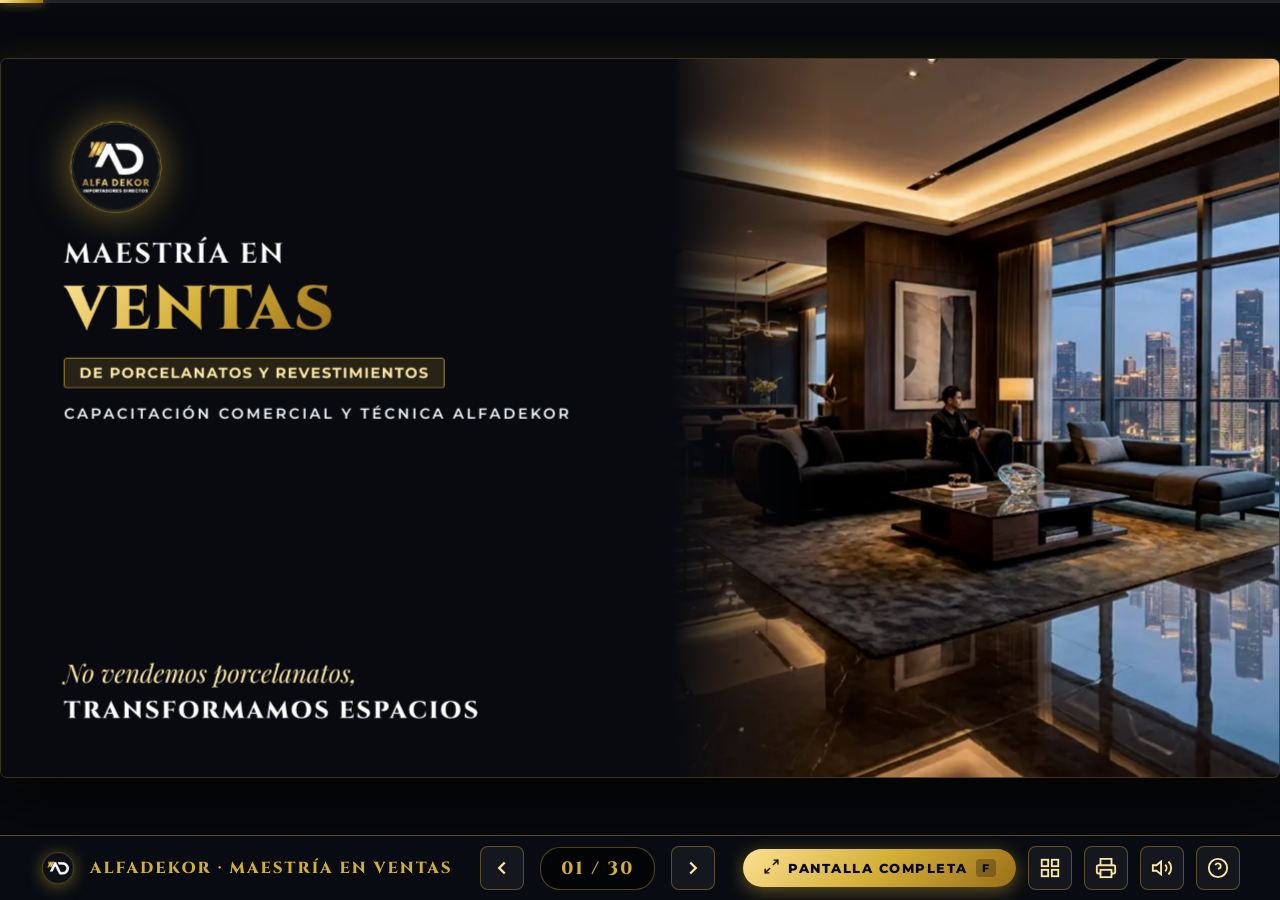
<file: index.html>
<!DOCTYPE html>
<html lang="es">
<head>
  <meta charset="UTF-8">
  <meta name="viewport" content="width=device-width, initial-scale=1.0">
  <title>ALFADEKOR · Maestría en Ventas de Porcelanatos y Revestimientos</title>
  <link rel="preconnect" href="https://fonts.googleapis.com">
  <link rel="preconnect" href="https://fonts.gstatic.com" crossorigin>
  <link href="https://fonts.googleapis.com/css2?family=Cinzel:wght@600;700;800;900&family=Montserrat:wght@400;500;600;700;800&family=Playfair+Display:ital,wght@0,600;0,700;1,400;1,600&display=swap" rel="stylesheet">
  
  <link rel="stylesheet" href="css/main.css">

</head>
<body>
  <!-- Top Progress Bar -->
  <div class="top-progress-track">
    <div class="top-progress-bar" id="progressBar"></div>
  </div>

  <!-- Main 16:9 Presentation Stage -->
  <main class="presentation-wrapper">
    <div class="slide-stage" id="slideStage">
      <!-- Ambient Aurora Background Effect -->
      <div class="ambient-aurora"></div>

<!-- ==================== SLIDE 01: PORTADA ==================== -->
      <section class="slide active" data-slide="1" style="padding:0;">
        <div style="display:grid; grid-template-columns: 1.05fr 0.95fr; width:100%; height:100%;">
          <div style="padding: 85px 70px 75px 95px; display:flex; flex-direction:column; justify-content:space-between; z-index:2; position:relative;">
            <div>
              
      <div class="brand-medallion-grand gold-pulse" style="">
        <img src="assets/icons/logo_official_medallion.webp" alt="ALFA DEKOR" class="brand-medallion-grand-img">
      </div>
    

              <div class="anim-1" style="font-family:var(--font-serif); font-size:42px; font-weight:700; color:#ffffff; letter-spacing:3px;">MAESTRÍA EN</div>
              <div class="anim-2 gold-gradient" style="font-family:var(--font-serif); font-size:92px; font-weight:900; line-height:1; letter-spacing:3px; margin: 10px 0 25px 0;">VENTAS</div>
              
              <div class="gold-ribbon anim-3" style="margin-bottom:25px; font-size:22px; letter-spacing:2px;">
                DE PORCELANATOS Y REVESTIMIENTOS
              </div>
              <div class="anim-4" style="font-size:22px; font-weight:600; letter-spacing:4px; color:var(--text-sub); text-transform:uppercase;">
                Capacitación Comercial y Técnica Alfadekor
              </div>
            </div>

            <div class="anim-5">
              <div class="script-quote" style="font-size:38px; margin-bottom:8px;">No vendemos porcelanatos,</div>
              <div style="font-family:var(--font-serif); font-size:36px; font-weight:800; letter-spacing:3px; color:#ffffff;">TRANSFORMAMOS ESPACIOS</div>
            </div>
          </div>

          <div style="position:relative; height:100%; overflow:hidden;">
            <img src="assets/images/penthouse_living_room.webp" alt="Luxury Penthouse" style="width:100%; height:100%; object-fit:cover; filter:brightness(0.95) contrast(1.08);">
            <div style="position:absolute; inset:0; background:linear-gradient(to right, #080a10 0%, transparent 25%); pointer-events:none;"></div>
          </div>
        </div>
      </section>

<!-- ==================== SLIDE 02: ¿POR QUÉ EXISTE ESTA CAPACITACIÓN? ==================== -->
      <section class="slide" data-slide="2">
        
        <div class="slide-meta">
          <div class="slide-num">02</div>
          <div class="brand-logo-slot">
    <div class="brand-logo-wrap" style="">
      <img src="assets/icons/logo_symbol_medallion.webp" alt="ALFA DEKOR" class="header-logo-medallion">
      <div style="display:flex; flex-direction:column; justify-content:center; text-align:left; line-height:1.15;">
        <span class="brand-name-text">ALFA DEKOR</span>
        <span class="brand-sub-text">IMPORTADORES DIRECTOS</span>
      </div>
    </div>
  </div>
        </div>
  

        <div style="margin-bottom:22px;">
          <h2 class="title-large anim-1">¿POR QUÉ EXISTE <span class="gold-gradient">ESTA CAPACITACIÓN?</span></h2>
          <div class="title-sub anim-1">El Porcelanato es una Decisión de Vida para el Cliente</div>
        </div>

        <div style="display:grid; grid-template-columns: repeat(4, 1fr); gap:24px; height:calc(100% - 200px); align-items:stretch; margin-bottom:12px;">
          <div class="s30-pillar-card spotlight-card tilt-card anim-2" style="display:flex; flex-direction:column; justify-content:space-between;">
            <div>
              <div class="s30-pillar-tag">Pilar 01</div>
              <div class="luxury-icon-disc"><svg viewBox="0 0 24 24" fill="none" stroke="currentColor" stroke-width="2"><path d="m3 9 9-7 9 7v11a2 2 0 0 1-2 2H5a2 2 0 0 1-2-2z"/><polyline points="9 22 9 12 15 12 15 22"/></svg></div>
              <h3 class="s30-pillar-title">Inversión Alta</h3>
              <div class="s30-pillar-badge">Patrimonio Familiar</div>
              <p class="s30-pillar-desc">
                El cliente compromete ahorros sustanciales. No es una compra cotidiana; exige garantía absoluta, certeza técnica y confianza plena en su asesor.
              </p>
            </div>
            <div style="background:rgba(212,175,55,0.08); border:1px solid rgba(212,175,55,0.25); border-radius:8px; padding:12px; margin-top:14px;">
              <div style="font-size:12px; font-weight:800; letter-spacing:1px; color:var(--gold-primary); text-transform:uppercase;">💡 Clave Asesor</div>
              <div style="font-size:15px; color:#ffffff; font-style:italic; margin-top:4px; line-height:1.35;">Vende la certeza técnica y el respaldo directo de importador, no el precio por metro.</div>
            </div>
          </div>

          <div class="s30-pillar-card spotlight-card tilt-card anim-2" style="display:flex; flex-direction:column; justify-content:space-between;">
            <div>
              <div class="s30-pillar-tag">Pilar 02</div>
              <div class="luxury-icon-disc"><svg viewBox="0 0 24 24" fill="none" stroke="currentColor" stroke-width="2"><path d="M19 14c1.49-1.46 3-3.21 3-5.5A5.5 5.5 0 0 0 16.5 3c-1.76 0-3 .5-4.5 2-1.5-1.5-2.74-2-4.5-2A5.5 5.5 0 0 0 2 8.5c0 2.3 1.5 4.05 3 5.5l7 7Z"/></svg></div>
              <h3 class="s30-pillar-title">Carga Emocional</h3>
              <div class="s30-pillar-badge">Permanencia de 20+ Años</div>
              <p class="s30-pillar-desc">
                Nadie cambia un piso a los 6 meses. La decisión que tomen hoy acompañará su vida íntima, reuniones familiares y descanso durante décadas.
              </p>
            </div>
            <div style="background:rgba(212,175,55,0.08); border:1px solid rgba(212,175,55,0.25); border-radius:8px; padding:12px; margin-top:14px;">
              <div style="font-size:12px; font-weight:800; letter-spacing:1px; color:var(--gold-primary); text-transform:uppercase;">💡 Clave Asesor</div>
              <div style="font-size:15px; color:#ffffff; font-style:italic; margin-top:4px; line-height:1.35;">Conecta con el futuro: cenas familiares, mascotas y durabilidad sin frustraciones.</div>
            </div>
          </div>

          <div class="s30-pillar-card spotlight-card tilt-card anim-2" style="display:flex; flex-direction:column; justify-content:space-between;">
            <div>
              <div class="s30-pillar-tag">Pilar 03</div>
              <div class="luxury-icon-disc"><svg viewBox="0 0 24 24" fill="none" stroke="currentColor" stroke-width="2"><path d="M12 22s8-4 8-10V5l-8-3-8 3v7c0 6 8 10 8 10z"/></svg></div>
              <h3 class="s30-pillar-title">Miedo al Error</h3>
              <div class="s30-pillar-badge">Riesgo Constructivo</div>
              <p class="s30-pillar-desc">
                Picar un piso mal elegido o manchado cuesta el triple que el material original. El comprador busca desesperadamente no equivocarse.
              </p>
            </div>
            <div style="background:rgba(212,175,55,0.08); border:1px solid rgba(212,175,55,0.25); border-radius:8px; padding:12px; margin-top:14px;">
              <div style="font-size:12px; font-weight:800; letter-spacing:1px; color:var(--gold-primary); text-transform:uppercase;">💡 Clave Asesor</div>
              <div style="font-size:15px; color:#ffffff; font-style:italic; margin-top:4px; line-height:1.35;">Despeja el pánico con asesoría en pegantes C2 y cálculo exacto de desperdicio.</div>
            </div>
          </div>

          <div class="s30-pillar-card spotlight-card tilt-card gold-active-card anim-2" style="display:flex; flex-direction:column; justify-content:space-between;">
            <div>
              <div class="s30-pillar-tag">Pilar 04</div>
              <div class="luxury-icon-disc core-disc"><svg viewBox="0 0 24 24" fill="none" stroke="currentColor" stroke-width="2"><circle cx="12" cy="8" r="7"/><polyline points="8.21 13.89 7 23 12 20 17 23 15.79 13.88"/></svg></div>
              <h3 class="s30-pillar-title">Asesor Experto</h3>
              <div class="s30-pillar-badge">Autoridad Alfadekor</div>
              <p class="s30-pillar-desc">
                No necesitan un tomador de pedidos; necesitan un consultor con dominio técnico que guíe su visión hacia un resultado impecable.
              </p>
            </div>
            <div style="background:rgba(212,175,55,0.14); border:1px solid var(--gold-primary); border-radius:8px; padding:12px; margin-top:14px;">
              <div style="font-size:12px; font-weight:800; letter-spacing:1px; color:var(--gold-light); text-transform:uppercase;">⭐ Clave Asesor</div>
              <div style="font-size:15px; color:#ffffff; font-weight:600; margin-top:4px; line-height:1.35;">Domina especificaciones (Mohs, PEI, absorción) para posicionarte como líder.</div>
            </div>
          </div>
        </div>
      </section>

<!-- ==================== SLIDE 03: EL NUEVO CONSUMIDOR 2026 ==================== -->
      <section class="slide" data-slide="3">
        
        <div class="slide-meta">
          <div class="slide-num">03</div>
          <div class="brand-logo-slot">
    <div class="brand-logo-wrap" style="">
      <img src="assets/icons/logo_symbol_medallion.webp" alt="ALFA DEKOR" class="header-logo-medallion">
      <div style="display:flex; flex-direction:column; justify-content:center; text-align:left; line-height:1.15;">
        <span class="brand-name-text">ALFA DEKOR</span>
        <span class="brand-sub-text">IMPORTADORES DIRECTOS</span>
      </div>
    </div>
  </div>
        </div>
  

        <div style="margin-bottom:22px;">
          <h2 class="title-large anim-1">EL NUEVO CONSUMIDOR <span class="gold-gradient">ARQUITECTÓNICO 2026</span></h2>
          <div class="title-sub anim-1">Un Perfil Más Exigente, Visual y Conectado que Nunca</div>
        </div>

        <div style="display:grid; grid-template-columns: repeat(4, 1fr); gap:24px; height:calc(100% - 200px); align-items:stretch; margin-bottom:12px;">
          <div class="s30-pillar-card spotlight-card tilt-card anim-2" style="display:flex; flex-direction:column; justify-content:space-between;">
            <div>
              <div class="s30-pillar-tag">Perfil 01</div>
              <div class="luxury-icon-disc"><svg viewBox="0 0 24 24" fill="none" stroke="currentColor" stroke-width="2"><circle cx="11" cy="11" r="8"/><line x1="21" y1="21" x2="16.65" y2="16.65"/></svg></div>
              <h3 class="s30-pillar-title">Hiperinformado</h3>
              <div class="s30-pillar-badge">Pinterest & TikTok</div>
              <p class="s30-pillar-desc">
                Llega con fotos de Instagram, renders 3D y cotizaciones en el celular. Ya investigó precios; viene a comprobar calidad real al tacto.
              </p>
            </div>
            <div style="background:rgba(212,175,55,0.08); border:1px solid rgba(212,175,55,0.25); border-radius:8px; padding:12px; margin-top:14px;">
              <div style="font-size:12px; font-weight:800; letter-spacing:1px; color:var(--gold-primary); text-transform:uppercase;">💡 Enfoque Asesor</div>
              <div style="font-size:15px; color:#ffffff; font-style:italic; margin-top:4px; line-height:1.35;">Valida su búsqueda digital previa y refuerza con la prueba táctil de textura y rectificado.</div>
            </div>
          </div>

          <div class="s30-pillar-card spotlight-card tilt-card anim-2" style="display:flex; flex-direction:column; justify-content:space-between;">
            <div>
              <div class="s30-pillar-tag">Perfil 02</div>
              <div class="luxury-icon-disc"><svg viewBox="0 0 24 24" fill="none" stroke="currentColor" stroke-width="2"><path d="m12 3-1.912 5.813a2 2 0 0 1-1.275 1.275L3 12l5.813 1.912a2 2 0 0 1 1.275 1.275L12 21l1.912-5.813a2 2 0 0 1 1.275-1.275L21 12l-5.813-1.912a2 2 0 0 1-1.275-1.275L12 3Z"/></svg></div>
              <h3 class="s30-pillar-title">Sensible al Diseño</h3>
              <div class="s30-pillar-badge">Estética Contemporánea</div>
              <p class="s30-pillar-desc">
                No busca baldosas neutras; busca un estilo de vida: lujo silencioso, efecto mármol continuo, maderas nórdicas y calidez visual.
              </p>
            </div>
            <div style="background:rgba(212,175,55,0.08); border:1px solid rgba(212,175,55,0.25); border-radius:8px; padding:12px; margin-top:14px;">
              <div style="font-size:12px; font-weight:800; letter-spacing:1px; color:var(--gold-primary); text-transform:uppercase;">💡 Enfoque Asesor</div>
              <div style="font-size:15px; color:#ffffff; font-style:italic; margin-top:4px; line-height:1.35;">Presenta muestras 60x120 en piso con luz real; vende la visión espacial terminada.</div>
            </div>
          </div>

          <div class="s30-pillar-card spotlight-card tilt-card anim-2" style="display:flex; flex-direction:column; justify-content:space-between;">
            <div>
              <div class="s30-pillar-tag">Perfil 03</div>
              <div class="luxury-icon-disc"><svg viewBox="0 0 24 24" fill="none" stroke="currentColor" stroke-width="2"><path d="M12 22s8-4 8-10V5l-8-3-8 3v7c0 6 8 10 8 10z"/><polyline points="9 12 11 14 15 10"/></svg></div>
              <h3 class="s30-pillar-title">Busca Certeza</h3>
              <div class="s30-pillar-badge">Garantía de Lote Único</div>
              <p class="s30-pillar-desc">
                Teme variaciones de tono, piezas desportilladas o retrasos. El respaldo institucional y la entrega inmediata cierran la venta.
              </p>
            </div>
            <div style="background:rgba(212,175,55,0.08); border:1px solid rgba(212,175,55,0.25); border-radius:8px; padding:12px; margin-top:14px;">
              <div style="font-size:12px; font-weight:800; letter-spacing:1px; color:var(--gold-primary); text-transform:uppercase;">💡 Enfoque Asesor</div>
              <div style="font-size:15px; color:#ffffff; font-style:italic; margin-top:4px; line-height:1.35;">Certifica lote único sellado y disponibilidad inmediata de bodega para su tranquilidad.</div>
            </div>
          </div>

          <div class="s30-pillar-card spotlight-card tilt-card gold-active-card anim-2" style="display:flex; flex-direction:column; justify-content:space-between;">
            <div>
              <div class="s30-pillar-tag">Perfil 04</div>
              <div class="luxury-icon-disc core-disc"><svg viewBox="0 0 24 24" fill="none" stroke="currentColor" stroke-width="2"><circle cx="12" cy="12" r="10"/><polyline points="12 6 12 12 16 14"/></svg></div>
              <h3 class="s30-pillar-title">Valora la Rapidez</h3>
              <div class="s30-pillar-badge">Solución Llave en Mano</div>
              <p class="s30-pillar-desc">
                Aprecia la asesoría integral donde en un solo lugar resuelve porcelanatos, pegantes especiales, niveladores y remates de lujo.
              </p>
            </div>
            <div style="background:rgba(212,175,55,0.14); border:1px solid var(--gold-primary); border-radius:8px; padding:12px; margin-top:14px;">
              <div style="font-size:12px; font-weight:800; letter-spacing:1px; color:var(--gold-light); text-transform:uppercase;">⭐ Enfoque Asesor</div>
              <div style="font-size:15px; color:#ffffff; font-weight:600; margin-top:4px; line-height:1.35;">Posiciona el Calacatta Gold y los Maxi Slabs como la cúspide del diseño de autor.</div>
            </div>
          </div>
        </div>
      </section>

<!-- ==================== SLIDE 04: NO VENDEMOS PORCELANATOS, VENDEMOS TRANSFORMACIÓN ==================== -->
      <section class="slide" data-slide="4">
        
        <div class="slide-meta">
          <div class="slide-num">04</div>
          <div class="brand-logo-slot">
    <div class="brand-logo-wrap" style="">
      <img src="assets/icons/logo_symbol_medallion.webp" alt="ALFA DEKOR" class="header-logo-medallion">
      <div style="display:flex; flex-direction:column; justify-content:center; text-align:left; line-height:1.15;">
        <span class="brand-name-text">ALFA DEKOR</span>
        <span class="brand-sub-text">IMPORTADORES DIRECTOS</span>
      </div>
    </div>
  </div>
        </div>
  

        <div style="margin-bottom:22px;">
          <h2 class="title-large anim-1">NO VENDEMOS PORCELANATOS, <span class="gold-gradient">VENDEMOS TRANSFORMACIÓN</span></h2>
          <div class="title-sub anim-1">Las 4 Dimensiones del Valor Emocional en el Hogar</div>
        </div>

        <div style="display:grid; grid-template-columns: repeat(4, 1fr); gap:24px; height:calc(100% - 200px); align-items:stretch; margin-bottom:12px;">
          <div class="s30-pillar-card spotlight-card tilt-card anim-2" style="display:flex; flex-direction:column; justify-content:space-between;">
            <div>
              <div class="s30-pillar-tag">Dimensión 01</div>
              <div class="luxury-icon-disc"><svg viewBox="0 0 24 24" fill="none" stroke="currentColor" stroke-width="2"><path d="m3 9 9-7 9 7v11a2 2 0 0 1-2 2H5a2 2 0 0 1-2-2z"/><polyline points="9 22 9 12 15 12 15 22"/></svg></div>
              <h3 class="s30-pillar-title">Estatus y Orgullo</h3>
              <div class="s30-pillar-badge">El Espacio de Recibo</div>
              <p class="s30-pillar-desc">
                La satisfacción inigualable de invitar a amigos, socios y familia sabiendo que cada acabado refleja éxito, buen gusto y distinción.
              </p>
            </div>
            <div style="background:rgba(212,175,55,0.08); border:1px solid rgba(212,175,55,0.25); border-radius:8px; padding:12px; margin-top:14px;">
              <div style="font-size:12px; font-weight:800; letter-spacing:1px; color:var(--gold-primary); text-transform:uppercase;">⭐ Impacto Real</div>
              <div style="font-size:15px; color:#ffffff; font-style:italic; margin-top:4px; line-height:1.35;">"El orgullo supremo de invitar amigos y recibir elogios sinceros por el hogar."</div>
            </div>
          </div>

          <div class="s30-pillar-card spotlight-card tilt-card anim-2" style="display:flex; flex-direction:column; justify-content:space-between;">
            <div>
              <div class="s30-pillar-tag">Dimensión 02</div>
              <div class="luxury-icon-disc"><svg viewBox="0 0 24 24" fill="none" stroke="currentColor" stroke-width="2"><path d="M19 14c1.49-1.46 3-3.21 3-5.5A5.5 5.5 0 0 0 16.5 3c-1.76 0-3 .5-4.5 2-1.5-1.5-2.74-2-4.5-2A5.5 5.5 0 0 0 2 8.5c0 2.3 1.5 4.05 3 5.5l7 7Z"/></svg></div>
              <h3 class="s30-pillar-title">Confort Diario</h3>
              <div class="s30-pillar-badge">Paz Visual y Acústica</div>
              <p class="s30-pillar-desc">
                Llegar tras un día de trabajo y experimentar una atmósfera de serenidad, higiene absoluta y superficies perfectas bajo los pies.
              </p>
            </div>
            <div style="background:rgba(212,175,55,0.08); border:1px solid rgba(212,175,55,0.25); border-radius:8px; padding:12px; margin-top:14px;">
              <div style="font-size:12px; font-weight:800; letter-spacing:1px; color:var(--gold-primary); text-transform:uppercase;">⭐ Impacto Real</div>
              <div style="font-size:15px; color:#ffffff; font-style:italic; margin-top:4px; line-height:1.35;">"Paz visual absoluta y sensación de descanso al caminar descalzo en casa."</div>
            </div>
          </div>

          <div class="s30-pillar-card spotlight-card tilt-card anim-2" style="display:flex; flex-direction:column; justify-content:space-between;">
            <div>
              <div class="s30-pillar-tag">Dimensión 03</div>
              <div class="luxury-icon-disc"><svg viewBox="0 0 24 24" fill="none" stroke="currentColor" stroke-width="2"><path d="M12 22s8-4 8-10V5l-8-3-8 3v7c0 6 8 10 8 10z"/></svg></div>
              <h3 class="s30-pillar-title">Durabilidad Eterna</h3>
              <div class="s30-pillar-badge">Cero Desgaste ni Cera</div>
              <p class="s30-pillar-desc">
                La tranquilidad de que los niños jueguen, las mascotas corran y pasen los años sin que el piso pierda un ápice de su esplendor.
              </p>
            </div>
            <div style="background:rgba(212,175,55,0.08); border:1px solid rgba(212,175,55,0.25); border-radius:8px; padding:12px; margin-top:14px;">
              <div style="font-size:12px; font-weight:800; letter-spacing:1px; color:var(--gold-primary); text-transform:uppercase;">⭐ Impacto Real</div>
              <div style="font-size:15px; color:#ffffff; font-style:italic; margin-top:4px; line-height:1.35;">"Tranquilidad total con niños y mascotas; un piso inalterable por 25 años."</div>
            </div>
          </div>

          <div class="s30-pillar-card spotlight-card tilt-card gold-active-card anim-2" style="display:flex; flex-direction:column; justify-content:space-between;">
            <div>
              <div class="s30-pillar-tag">Dimensión 04</div>
              <div class="luxury-icon-disc core-disc"><svg viewBox="0 0 24 24" fill="none" stroke="currentColor" stroke-width="2"><polyline points="23 6 13.5 15.5 8.5 10.5 1 18"/><polyline points="17 6 23 6 23 12"/></svg></div>
              <h3 class="s30-pillar-title">Plusvalía Inmueble</h3>
              <div class="s30-pillar-badge">Inversión que Crece</div>
              <p class="s30-pillar-desc">
                Cada metro cuadrado de porcelanato rectificado Alfadekor eleva de inmediato el avalúo comercial y la rentabilidad del apartamento.
              </p>
            </div>
            <div style="background:rgba(212,175,55,0.14); border:1px solid var(--gold-primary); border-radius:8px; padding:12px; margin-top:14px;">
              <div style="font-size:12px; font-weight:800; letter-spacing:1px; color:var(--gold-light); text-transform:uppercase;">⭐ Impacto Real</div>
              <div style="font-size:15px; color:#ffffff; font-weight:600; margin-top:4px; line-height:1.35;">"Incremento comprobado de avalúo y valor patrimonial de reventa del inmueble."</div>
            </div>
          </div>
        </div>
      </section>

<!-- ==================== SLIDE 05: CERÁMICA VS PORCELANATO ==================== -->
      <section class="slide" data-slide="5">
        
        <div class="slide-meta">
          <div class="slide-num">05</div>
          <div class="brand-logo-slot">
    <div class="brand-logo-wrap" style="">
      <img src="assets/icons/logo_symbol_medallion.webp" alt="ALFA DEKOR" class="header-logo-medallion">
      <div style="display:flex; flex-direction:column; justify-content:center; text-align:left; line-height:1.15;">
        <span class="brand-name-text">ALFA DEKOR</span>
        <span class="brand-sub-text">IMPORTADORES DIRECTOS</span>
      </div>
    </div>
  </div>
        </div>
  

        <div style="margin-bottom:20px;">
          <h2 class="title-large anim-1">CERÁMICA VS <span class="gold-gradient">PORCELANATO</span></h2>
          <div class="title-sub anim-1">Diferenciación Técnica Rigurosa para Respaldar el Valor Patrimonial</div>
        </div>

        <div style="display:grid; grid-template-columns: 1fr 1fr; gap:32px; height:calc(100% - 185px);">
          <!-- LEFT: Cerámica Tradicional -->
          <div class="anim-2" style="display:flex; flex-direction:column; gap:14px; height:100%;">
            <div style="position:relative; height:310px; border-radius:14px; overflow:hidden; border:2px solid rgba(239,68,68,0.5); box-shadow:0 15px 35px rgba(0,0,0,0.7);">
              <img src="assets/images/ceramica_macro_hd.webp" alt="Cerámica Tradicional Bizcocho Poroso" style="width:100%; height:100%; object-fit:cover;">
              <div style="position:absolute; top:14px; left:14px; background:rgba(185,28,28,0.95); color:#fff; font-weight:800; font-size:15px; padding:6px 18px; border-radius:8px; letter-spacing:1.5px; box-shadow:0 4px 15px rgba(0,0,0,0.6);">
                CERÁMICA TRADICIONAL
              </div>
              <div style="position:absolute; bottom:0; left:0; right:0; background:linear-gradient(to top, rgba(8,10,16,0.95), transparent); padding:16px 18px 12px 18px;">
                <div style="font-family:var(--font-serif); font-size:22px; font-weight:800; color:#fff;">Bizcocho de Arcilla Roja (Poroso)</div>
              </div>
            </div>
            <div class="card-glass" style="flex:1; padding:22px 26px; border-left:5px solid #ef4444; background:rgba(20, 14, 18, 0.85); display:flex; flex-direction:column; justify-content:space-around;">
              <ul style="list-style:none; display:flex; flex-direction:column; gap:12px; margin:0; padding:0;">
                <li style="display:flex; align-items:flex-start; gap:12px; font-size:19px; color:#ffffff; line-height:1.4;">
                  <span style="color:#ef4444; font-weight:800; font-size:22px; flex-shrink:0;">✕</span> <span><strong>Alta Absorción (4% a 10%):</strong> Retiene humedad, hongos y manchas oscuras internas en juntas.</span>
                </li>
                <li style="display:flex; align-items:flex-start; gap:12px; font-size:19px; color:#ffffff; line-height:1.4;">
                  <span style="color:#ef4444; font-weight:800; font-size:22px; flex-shrink:0;">✕</span> <span><strong>Baja Densidad Mecánica:</strong> Arcilla cocida a 900°C; frágil ante tacones, golpes y rayones.</span>
                </li>
                <li style="display:flex; align-items:flex-start; gap:12px; font-size:19px; color:#ffffff; line-height:1.4;">
                  <span style="color:#ef4444; font-weight:800; font-size:22px; flex-shrink:0;">✕</span> <span><strong>Borde Prensado No Rectificado:</strong> Exige juntas anchas de 3mm a 5mm que acumulan grasa y suciedad.</span>
                </li>
                <li style="display:flex; align-items:flex-start; gap:12px; font-size:19px; color:#ffffff; line-height:1.4;">
                  <span style="color:#ef4444; font-weight:800; font-size:22px; flex-shrink:0;">✕</span> <span><strong>Costo Oculto de Reposición:</strong> Picar, botar escombros y reponer triplica el costo inicial antes de 5 años.</span>
                </li>
              </ul>
            </div>
          </div>

          <!-- RIGHT: Porcelanato Alfadekor -->
          <div class="anim-3" style="display:flex; flex-direction:column; gap:14px; height:100%;">
            <div style="position:relative; height:310px; border-radius:14px; overflow:hidden; border:2px solid var(--gold-primary); box-shadow:0 15px 35px rgba(0,0,0,0.7), 0 0 25px rgba(212,175,55,0.3);">
              <img src="assets/images/porcelanato_macro_hd.webp" alt="Porcelanato Alfadekor Gres Ultra-Denso" style="width:100%; height:100%; object-fit:cover;">
              <div style="position:absolute; top:14px; left:14px; background:rgba(212,175,55,0.96); color:#080a10; font-weight:800; font-size:15px; padding:6px 18px; border-radius:8px; letter-spacing:1.5px; box-shadow:0 4px 15px rgba(0,0,0,0.6);">
                PORCELANATO ALFADEKOR
              </div>
              <div style="position:absolute; bottom:0; left:0; right:0; background:linear-gradient(to top, rgba(8,10,16,0.95), transparent); padding:16px 18px 12px 18px;">
                <div style="font-family:var(--font-serif); font-size:22px; font-weight:800; color:var(--gold-light);">Gres Porcelánico Ultra-Denso (Cero Absorción)</div>
              </div>
            </div>
            <div class="card-glass gold-pulse" style="flex:1; padding:22px 26px; border-left:5px solid var(--gold-primary); background:linear-gradient(180deg, rgba(212,175,55,0.12) 0%, rgba(14,18,28,0.95) 100%); display:flex; flex-direction:column; justify-content:space-around;">
              <ul style="list-style:none; display:flex; flex-direction:column; gap:12px; margin:0; padding:0;">
                <li style="display:flex; align-items:flex-start; gap:12px; font-size:19px; color:#ffffff; line-height:1.4;">
                  <span style="color:var(--gold-primary); font-weight:800; font-size:22px; flex-shrink:0;">✓</span> <span><strong>Absorción Casi Nula (&lt; 0.05%):</strong> 100% impermeable a agua, café, grasas y agentes químicos de limpieza.</span>
                </li>
                <li style="display:flex; align-items:flex-start; gap:12px; font-size:19px; color:#ffffff; line-height:1.4;">
                  <span style="color:var(--gold-primary); font-weight:800; font-size:22px; flex-shrink:0;">✓</span> <span><strong>Prensado a 4.000 Toneladas y 1.250°C:</strong> Dureza Mohs 6–8 semejante al cuarzo; tráfico intenso sin desgaste.</span>
                </li>
                <li style="display:flex; align-items:flex-start; gap:12px; font-size:19px; color:#ffffff; line-height:1.4;">
                  <span style="color:var(--gold-primary); font-weight:800; font-size:22px; flex-shrink:0;">✓</span> <span><strong>Borde Rectificado Perfecto a 90°:</strong> Corte con diamante para junta mínima continua de 1mm monolítica.</span>
                </li>
                <li style="display:flex; align-items:flex-start; gap:12px; font-size:19px; color:#ffffff; line-height:1.4;">
                  <span style="color:var(--gold-primary); font-weight:800; font-size:22px; flex-shrink:0;">✓</span> <span><strong>Plusvalía Inmobiliaria Garantizada:</strong> Inversión patrimonial que dura 25+ años con lote único sellado.</span>
                </li>
              </ul>
            </div>
          </div>
        </div>
      </section>

<!-- ==================== SLIDE 06: VENTAJAS DEL PORCELANATO ==================== -->
      <section class="slide" data-slide="6">
        
        <div class="slide-meta">
          <div class="slide-num">06</div>
          <div class="brand-logo-slot">
    <div class="brand-logo-wrap" style="">
      <img src="assets/icons/logo_symbol_medallion.webp" alt="ALFA DEKOR" class="header-logo-medallion">
      <div style="display:flex; flex-direction:column; justify-content:center; text-align:left; line-height:1.15;">
        <span class="brand-name-text">ALFA DEKOR</span>
        <span class="brand-sub-text">IMPORTADORES DIRECTOS</span>
      </div>
    </div>
  </div>
        </div>
  

        <div style="margin-bottom:22px;">
          <h2 class="title-large anim-1">VENTAJAS DEL <span class="gold-gradient">PORCELANATO</span></h2>
          <div class="title-sub anim-1">Los 6 Pilares de Rendimiento Técnico y Estético Superior</div>
        </div>

        <div style="display:grid; grid-template-columns: repeat(3, 1fr); gap:22px; height:calc(100% - 195px); align-items:stretch; margin-bottom:12px;">
          <div class="card-glass spotlight-card tilt-card anim-2" style="padding:26px 24px; display:flex; flex-direction:column; justify-content:space-between;">
            <div>
              <div style="display:flex; justify-content:space-between; align-items:center; margin-bottom:12px;">
                <div class="luxury-icon-disc"><svg viewBox="0 0 24 24" fill="none" stroke="currentColor" stroke-width="2"><path d="M12 2.69l5.66 5.66a8 8 0 1 1-11.31 0z"/></svg></div>
                <span class="card-pillar-tag">Ventaja 01</span>
              </div>
              <h3 class="card-pillar-title">Baja Absorción (&lt;0.05%)</h3>
              <div class="card-pillar-badge">Impermeabilidad Absoluta</div>
              <p class="card-pillar-desc">
                No absorbe agua, café ni grasas. Ideal para baños, cocinas y terrazas húmedas sin riesgo de hongos ni desprendimientos.
              </p>
            </div>
          </div>

          <div class="card-glass spotlight-card tilt-card anim-2" style="padding:26px 24px; display:flex; flex-direction:column; justify-content:space-between;">
            <div>
              <div style="display:flex; justify-content:space-between; align-items:center; margin-bottom:12px;">
                <div class="luxury-icon-disc"><svg viewBox="0 0 24 24" fill="none" stroke="currentColor" stroke-width="2"><path d="M12 22s8-4 8-10V5l-8-3-8 3v7c0 6 8 10 8 10z"/></svg></div>
                <span class="card-pillar-tag">Ventaja 02</span>
              </div>
              <h3 class="card-pillar-title">Dureza Extrema (Mohs 7)</h3>
              <div class="card-pillar-badge">Resistencia al Rayado</div>
              <p class="card-pillar-desc">
                Ultra prensado a más de 400 kg/cm². Tolera garras de mascotas, tacones, arrastre de sillas y tráfico comercial sin deteriorarse.
              </p>
            </div>
          </div>

          <div class="card-glass spotlight-card tilt-card anim-2" style="padding:26px 24px; display:flex; flex-direction:column; justify-content:space-between;">
            <div>
              <div style="display:flex; justify-content:space-between; align-items:center; margin-bottom:12px;">
                <div class="luxury-icon-disc"><svg viewBox="0 0 24 24" fill="none" stroke="currentColor" stroke-width="2"><path d="m12 3-1.912 5.813a2 2 0 0 1-1.275 1.275L3 12l5.813 1.912a2 2 0 0 1 1.275 1.275L12 21l1.912-5.813a2 2 0 0 1 1.275-1.275L21 12l-5.813-1.912a2 2 0 0 1-1.275-1.275L12 3Z"/></svg></div>
                <span class="card-pillar-tag">Ventaja 03</span>
              </div>
              <h3 class="card-pillar-title">Rectificado a 90°</h3>
              <div class="card-pillar-badge">Juntas Mínimas de 1mm</div>
              <p class="card-pillar-desc">
                Canto vivo cortado con disco de diamante. Permite juntas mínimas que crean el anhelado efecto de placa continua y monolítica.
              </p>
            </div>
          </div>

          <div class="card-glass spotlight-card tilt-card anim-2" style="padding:26px 24px; display:flex; flex-direction:column; justify-content:space-between;">
            <div>
              <div style="display:flex; justify-content:space-between; align-items:center; margin-bottom:12px;">
                <div class="luxury-icon-disc"><svg viewBox="0 0 24 24" fill="none" stroke="currentColor" stroke-width="2"><polyline points="15 3 21 3 21 9"/><polyline points="9 21 3 21 3 15"/><line x1="21" y1="3" x2="14" y2="10"/><line x1="3" y1="21" x2="10" y2="14"/></svg></div>
                <span class="card-pillar-tag">Ventaja 04</span>
              </div>
              <h3 class="card-pillar-title">Gran Formato (60x120+)</h3>
              <div class="card-pillar-badge">Sensación de Amplitud</div>
              <p class="card-pillar-desc">
                Menos divisiones en el suelo multiplican visualmente los metros cuadrados de cualquier sala o habitación, aportando lujo moderno.
              </p>
            </div>
          </div>

          <div class="card-glass spotlight-card tilt-card anim-2" style="padding:26px 24px; display:flex; flex-direction:column; justify-content:space-between;">
            <div>
              <div style="display:flex; justify-content:space-between; align-items:center; margin-bottom:12px;">
                <div class="luxury-icon-disc"><svg viewBox="0 0 24 24" fill="none" stroke="currentColor" stroke-width="2"><polyline points="23 6 13.5 15.5 8.5 10.5 1 18"/><polyline points="17 6 23 6 23 12"/></svg></div>
                <span class="card-pillar-tag">Ventaja 05</span>
              </div>
              <h3 class="card-pillar-title">Plusvalía Inmediata</h3>
              <div class="card-pillar-badge">Retorno de Inversión (ROI)</div>
              <p class="card-pillar-desc">
                Un inmueble revestido con porcelanatos Alfadekor incrementa su valor de reventa y velocidad de alquiler de forma medible.
              </p>
            </div>
          </div>

          <div class="card-glass spotlight-card tilt-card anim-2" style="padding:26px 24px; display:flex; flex-direction:column; justify-content:space-between;">
            <div>
              <div style="display:flex; justify-content:space-between; align-items:center; margin-bottom:12px;">
                <div class="luxury-icon-disc core-disc"><svg viewBox="0 0 24 24" fill="none" stroke="currentColor" stroke-width="2"><circle cx="12" cy="8" r="7"/><polyline points="8.21 13.89 7 23 12 20 17 23 15.79 13.88"/></svg></div>
                <span class="card-pillar-tag">Ventaja 06</span>
              </div>
              <h3 class="card-pillar-title">Mantenimiento Simple</h3>
              <div class="card-pillar-badge">Belleza Sin Esfuerzo</div>
              <p class="card-pillar-desc">
                No requiere ceras, selladores periódicos ni pulidoras mecánicas. Basta un paño húmedo con jabón neutro para mantener su fulgor.
              </p>
            </div>
          </div>
        </div>
      </section>

<!-- ==================== SLIDE 07: TIPOS DE PORCELANATO ==================== -->
      <section class="slide" data-slide="7">
        
        <div class="slide-meta">
          <div class="slide-num">07</div>
          <div class="brand-logo-slot">
    <div class="brand-logo-wrap" style="">
      <img src="assets/icons/logo_symbol_medallion.webp" alt="ALFA DEKOR" class="header-logo-medallion">
      <div style="display:flex; flex-direction:column; justify-content:center; text-align:left; line-height:1.15;">
        <span class="brand-name-text">ALFA DEKOR</span>
        <span class="brand-sub-text">IMPORTADORES DIRECTOS</span>
      </div>
    </div>
  </div>
        </div>
  

        <div style="margin-bottom:20px;">
          <h2 class="title-large anim-1">TIPOS DE <span class="gold-gradient">PORCELANATO</span></h2>
          <div class="title-sub anim-1">Muestrario de Vanguardia con Texturas y Acabados de Tendencia</div>
        </div>

        <div style="display:grid; grid-template-columns: repeat(5, 1fr); gap:18px; height:calc(100% - 190px); align-items:stretch; margin-bottom:10px;">
          <!-- 1. Mármol Calacatta -->
          <div class="card-glass spotlight-card anim-2" style="padding:16px; display:flex; flex-direction:column; justify-content:space-between;">
            <div>
              <div style="height:320px; border-radius:10px; overflow:hidden; border:1px solid var(--gold-border); margin-bottom:14px;">
                <img src="assets/images/tex_marmol.webp" alt="Mármol Calacatta" style="width:100%; height:100%; object-fit:cover;">
              </div>
              <span class="card-pillar-tag">Clásico Supremo</span>
              <h3 class="card-pillar-title" style="font-size:22px; margin:8px 0 4px 0;">Mármol Calacatta</h3>
              <div class="card-pillar-badge" style="margin-bottom:10px;">Vetas Doradas / Grises</div>
              <p class="card-pillar-desc" style="font-size:17px; line-height:1.4;">Aporta luminosidad, realeza y sensación de penthouse neoyorquino.</p>
            </div>
            <div style="font-size:13px; font-weight:700; color:var(--gold-light); background:rgba(212,175,55,0.08); padding:6px 10px; border-radius:6px; border:1px solid rgba(212,175,55,0.2); text-align:center;">
              📍 Salas de estar & Muros
            </div>
          </div>

          <!-- 2. Travertino Romano -->
          <div class="card-glass spotlight-card anim-2" style="padding:16px; display:flex; flex-direction:column; justify-content:space-between;">
            <div>
              <div style="height:320px; border-radius:10px; overflow:hidden; border:1px solid var(--gold-border); margin-bottom:14px;">
                <img src="assets/images/tex_travertino.webp" alt="Travertino Romano" style="width:100%; height:100%; object-fit:cover;">
              </div>
              <span class="card-pillar-tag">Orgánico Cálido</span>
              <h3 class="card-pillar-title" style="font-size:22px; margin:8px 0 4px 0;">Travertino Italiano</h3>
              <div class="card-pillar-badge" style="margin-bottom:10px;">Tonos Arena y Beige</div>
              <p class="card-pillar-desc" style="font-size:17px; line-height:1.4;">Piedra natural atemporal que conecta la arquitectura con la calma natural.</p>
            </div>
            <div style="font-size:13px; font-weight:700; color:var(--gold-light); background:rgba(212,175,55,0.08); padding:6px 10px; border-radius:6px; border:1px solid rgba(212,175,55,0.2); text-align:center;">
              📍 Baños Spa & Terrazas
            </div>
          </div>

          <!-- 3. Concreto Industrial -->
          <div class="card-glass spotlight-card anim-2" style="padding:16px; display:flex; flex-direction:column; justify-content:space-between;">
            <div>
              <div style="height:320px; border-radius:10px; overflow:hidden; border:1px solid var(--gold-border); margin-bottom:14px;">
                <img src="assets/images/tex_cemento.webp" alt="Cemento Industrial" style="width:100%; height:100%; object-fit:cover;">
              </div>
              <span class="card-pillar-tag">Minimalismo Loft</span>
              <h3 class="card-pillar-title" style="font-size:22px; margin:8px 0 4px 0;">Cemento Urbano</h3>
              <div class="card-pillar-badge" style="margin-bottom:10px;">Gris Neutro Sedoso</div>
              <p class="card-pillar-desc" style="font-size:17px; line-height:1.4;">Superficie sobria que resalta el mobiliario de diseño y arte moderno.</p>
            </div>
            <div style="font-size:13px; font-weight:700; color:var(--gold-light); background:rgba(212,175,55,0.08); padding:6px 10px; border-radius:6px; border:1px solid rgba(212,175,55,0.2); text-align:center;">
              📍 Lofts & Oficinas
            </div>
          </div>

          <!-- 4. Madera Nórdica -->
          <div class="card-glass spotlight-card anim-2" style="padding:16px; display:flex; flex-direction:column; justify-content:space-between;">
            <div>
              <div style="height:320px; border-radius:10px; overflow:hidden; border:1px solid var(--gold-border); margin-bottom:14px;">
                <img src="assets/images/tex_madera.webp" alt="Madera Porcelánica" style="width:100%; height:100%; object-fit:cover;">
              </div>
              <span class="card-pillar-tag">Calidez Eterna</span>
              <h3 class="card-pillar-title" style="font-size:22px; margin:8px 0 4px 0;">Madera Porcelánica</h3>
              <div class="card-pillar-badge" style="margin-bottom:10px;">Listones 20x120</div>
              <p class="card-pillar-desc" style="font-size:17px; line-height:1.4;">La calidez de la madera con la resistencia indestructible del porcelanato.</p>
            </div>
            <div style="font-size:13px; font-weight:700; color:var(--gold-light); background:rgba(212,175,55,0.08); padding:6px 10px; border-radius:6px; border:1px solid rgba(212,175,55,0.2); text-align:center;">
              📍 Habitaciones & Balcones
            </div>
          </div>

          <!-- 5. Nero Marquina -->
          <div class="card-glass spotlight-card anim-2" style="padding:16px; display:flex; flex-direction:column; justify-content:space-between;">
            <div>
              <div style="height:320px; border-radius:10px; overflow:hidden; border:1px solid var(--gold-border); margin-bottom:14px;">
                <img src="assets/images/tex_negro.webp" alt="Nero Marquina" style="width:100%; height:100%; object-fit:cover;">
              </div>
              <span class="card-pillar-tag">Drama & Contraste</span>
              <h3 class="card-pillar-title" style="font-size:22px; margin:8px 0 4px 0;">Nero Marquina</h3>
              <div class="card-pillar-badge" style="margin-bottom:10px;">Negro Azabache & Blanco</div>
              <p class="card-pillar-desc" style="font-size:17px; line-height:1.4;">Impacto escénico para baños sociales, barras de cocina y muros de acento.</p>
            </div>
            <div style="font-size:13px; font-weight:700; color:var(--gold-light); background:rgba(212,175,55,0.08); padding:6px 10px; border-radius:6px; border:1px solid rgba(212,175,55,0.2); text-align:center;">
              📍 Barras de Cocina & Baños
            </div>
          </div>
        </div>
      </section>

<!-- ==================== SLIDE 08: TENDENCIAS 2026 ==================== -->
      <section class="slide" data-slide="8">
        
        <div class="slide-meta">
          <div class="slide-num">08</div>
          <div class="brand-logo-slot">
    <div class="brand-logo-wrap" style="">
      <img src="assets/icons/logo_symbol_medallion.webp" alt="ALFA DEKOR" class="header-logo-medallion">
      <div style="display:flex; flex-direction:column; justify-content:center; text-align:left; line-height:1.15;">
        <span class="brand-name-text">ALFA DEKOR</span>
        <span class="brand-sub-text">IMPORTADORES DIRECTOS</span>
      </div>
    </div>
  </div>
        </div>
  

        <div style="margin-bottom:20px;">
          <h2 class="title-large anim-1">TENDENCIAS <span class="gold-gradient">ARQUITECTÓNICAS 2026</span></h2>
          <div class="title-sub anim-1">Lo que los Diseñadores e Interioristas de Vanguardia Están Exigiendo</div>
        </div>

        <div style="display:grid; grid-template-columns: repeat(5, 1fr); gap:18px; height:calc(100% - 190px); align-items:stretch; margin-bottom:10px;">
          <div class="card-glass spotlight-card anim-2" style="padding:16px; display:flex; flex-direction:column; justify-content:space-between;">
            <div>
              <div style="height:320px; border-radius:10px; overflow:hidden; border:1px solid var(--gold-border); margin-bottom:14px;">
                <img src="assets/images/trend_calacatta.webp" alt="Calacatta Gold" style="width:100%; height:100%; object-fit:cover;">
              </div>
              <span class="card-pillar-tag">Tendencia 01</span>
              <h3 class="card-pillar-title" style="font-size:22px; margin:8px 0 4px 0;">Calacatta Gold</h3>
              <div class="card-pillar-badge" style="margin-bottom:10px;">Veta Continua XL</div>
              <p class="card-pillar-desc" style="font-size:17px; line-height:1.4;">Vetas doradas sincronizadas en grandes formatos para una continuidad visual infinita.</p>
            </div>
            <div style="font-size:13px; font-weight:700; color:var(--gold-light); background:rgba(212,175,55,0.08); padding:6px 10px; border-radius:6px; border:1px solid rgba(212,175,55,0.2); text-align:center;">
              ✨ Tendencia #1 en Showrooms
            </div>
          </div>

          <div class="card-glass spotlight-card anim-2" style="padding:16px; display:flex; flex-direction:column; justify-content:space-between;">
            <div>
              <div style="height:320px; border-radius:10px; overflow:hidden; border:1px solid var(--gold-border); margin-bottom:14px;">
                <img src="assets/images/trend_travertino.webp" alt="Travertino Navona" style="width:100%; height:100%; object-fit:cover;">
              </div>
              <span class="card-pillar-tag">Tendencia 02</span>
              <h3 class="card-pillar-title" style="font-size:22px; margin:8px 0 4px 0;">Travertino Poroso</h3>
              <div class="card-pillar-badge" style="margin-bottom:10px;">Textura Táctil 3D</div>
              <p class="card-pillar-desc" style="font-size:17px; line-height:1.4;">Acabados mate y táctiles que evocan las termas romanas con elegancia contemporánea.</p>
            </div>
            <div style="font-size:13px; font-weight:700; color:var(--gold-light); background:rgba(212,175,55,0.08); padding:6px 10px; border-radius:6px; border:1px solid rgba(212,175,55,0.2); text-align:center;">
              🌿 Biofilia & Textura Sensorial
            </div>
          </div>

          <div class="card-glass spotlight-card anim-2" style="padding:16px; display:flex; flex-direction:column; justify-content:space-between;">
            <div>
              <div style="height:320px; border-radius:10px; overflow:hidden; border:1px solid var(--gold-border); margin-bottom:14px;">
                <img src="assets/images/trend_greige.webp" alt="Greige Cálido" style="width:100%; height:100%; object-fit:cover;">
              </div>
              <span class="card-pillar-tag">Tendencia 03</span>
              <h3 class="card-pillar-title" style="font-size:22px; margin:8px 0 4px 0;">Greige Cálido</h3>
              <div class="card-pillar-badge" style="margin-bottom:10px;">Lujo Silencioso</div>
              <p class="card-pillar-desc" style="font-size:17px; line-height:1.4;">Fusión de gris y beige que crea fondos serenos, atemporales y libres de estridencia.</p>
            </div>
            <div style="font-size:13px; font-weight:700; color:var(--gold-light); background:rgba(212,175,55,0.08); padding:6px 10px; border-radius:6px; border:1px solid rgba(212,175,55,0.2); text-align:center;">
              🕊️ Máxima Versatilidad Decorativa
            </div>
          </div>

          <div class="card-glass spotlight-card anim-2" style="padding:16px; display:flex; flex-direction:column; justify-content:space-between;">
            <div>
              <div style="height:320px; border-radius:10px; overflow:hidden; border:1px solid var(--gold-border); margin-bottom:14px;">
                <img src="assets/images/trend_wood.webp" alt="Roble Listonado" style="width:100%; height:100%; object-fit:cover;">
              </div>
              <span class="card-pillar-tag">Tendencia 04</span>
              <h3 class="card-pillar-title" style="font-size:22px; margin:8px 0 4px 0;">Roble Listonado</h3>
              <div class="card-pillar-badge" style="margin-bottom:10px;">Efecto Palillería</div>
              <p class="card-pillar-desc" style="font-size:17px; line-height:1.4;">Listones con relieve acanalado para cabeceros, recepciones y muros envolventes.</p>
            </div>
            <div style="font-size:13px; font-weight:700; color:var(--gold-light); background:rgba(212,175,55,0.08); padding:6px 10px; border-radius:6px; border:1px solid rgba(212,175,55,0.2); text-align:center;">
              🪵 Confort Visual Acústico
            </div>
          </div>

          <div class="card-glass spotlight-card anim-2" style="padding:16px; display:flex; flex-direction:column; justify-content:space-between;">
            <div>
              <div style="height:320px; border-radius:10px; overflow:hidden; border:1px solid var(--gold-border); margin-bottom:14px;">
                <img src="assets/images/trend_nero.webp" alt="Nero Escultórico" style="width:100%; height:100%; object-fit:cover;">
              </div>
              <span class="card-pillar-tag">Tendencia 05</span>
              <h3 class="card-pillar-title" style="font-size:22px; margin:8px 0 4px 0;">Black & Brass</h3>
              <div class="card-pillar-badge" style="margin-bottom:10px;">Contraste Escultórico</div>
              <p class="card-pillar-desc" style="font-size:17px; line-height:1.4;">Superficies oscuras combinadas con griferías de bronce y perfilería dorada.</p>
            </div>
            <div style="font-size:13px; font-weight:700; color:var(--gold-light); background:rgba(212,175,55,0.08); padding:6px 10px; border-radius:6px; border:1px solid rgba(212,175,55,0.2); text-align:center;">
              🖤 Máximo Impacto Arquitectónico
            </div>
          </div>
        </div>
      </section>

<!-- ==================== SLIDE 09: FORMATOS PARA CADA ESPACIO ==================== -->
      <section class="slide" data-slide="9">
        
        <div class="slide-meta">
          <div class="slide-num">09</div>
          <div class="brand-logo-slot">
    <div class="brand-logo-wrap" style="">
      <img src="assets/icons/logo_symbol_medallion.webp" alt="ALFA DEKOR" class="header-logo-medallion">
      <div style="display:flex; flex-direction:column; justify-content:center; text-align:left; line-height:1.15;">
        <span class="brand-name-text">ALFA DEKOR</span>
        <span class="brand-sub-text">IMPORTADORES DIRECTOS</span>
      </div>
    </div>
  </div>
        </div>
  

        <div style="margin-bottom:20px;">
          <h2 class="title-large anim-1">FORMATOS PARA <span class="gold-gradient">CADA ESPACIO</span></h2>
          <div class="title-sub anim-1">Cómo la Dimensión de la Placa Define la Percepción de Amplitud y Lujo</div>
        </div>

        <div style="display:grid; grid-template-columns: repeat(3, 1fr); gap:26px; height:calc(100% - 190px); align-items:stretch; margin-bottom:10px;">
          <!-- 60x60 -->
          <div class="card-glass spotlight-card anim-2" style="padding:22px; display:flex; flex-direction:column; justify-content:space-between;">
            <div>
              <div style="height:210px; border-radius:10px; overflow:hidden; border:1px solid var(--gold-border); margin-bottom:14px; position:relative;">
                <img src="assets/images/five_tile_textures.webp" alt="Formato 60x60 cm" style="width:100%; height:100%; object-fit:cover;">
                <div style="position:absolute; inset:0; background:linear-gradient(to top, rgba(8,10,16,0.85) 0%, transparent 40%);"></div>
                <div style="position:absolute; bottom:12px; left:14px; right:14px; display:flex; justify-content:space-between; align-items:flex-end;">
                  <span class="card-pillar-tag" style="margin:0;">Formato Ágil</span>
                  <span style="font-family:var(--font-serif); font-size:26px; font-weight:800; color:var(--gold-primary);">60x60 cm</span>
                </div>
              </div>
              <h3 class="card-pillar-title" style="font-size:24px; margin:4px 0 4px 0;">Formato Clásico Modular</h3>
              <div class="card-pillar-badge" style="margin-bottom:10px;">Espacios Pequeños y Medianos</div>
              <p class="card-pillar-desc" style="font-size:17px; line-height:1.4;">
                Ideal para baños compactos, lavanderías, depósitos y remodelaciones con desniveles pronunciados. Manipulación ágil e instalación rápida por un solo instalador.
              </p>
            </div>
            <div style="background:rgba(255,255,255,0.05); border:1px solid rgba(255,255,255,0.12); padding:12px 16px; border-radius:8px; font-size:16px; color:var(--text-muted);">
              📏 <strong>Rendimiento:</strong> 0.36 m² por pieza · Menor desperdicio en cortes perimetrales.
            </div>
          </div>

          <!-- 60x120 -->
          <div class="card-glass spotlight-card anim-2" style="padding:22px; border:1.5px solid var(--gold-primary); display:flex; flex-direction:column; justify-content:space-between; background:linear-gradient(180deg, rgba(212,175,55,0.14) 0%, rgba(14,18,28,0.95) 100%); box-shadow:0 20px 50px rgba(0,0,0,0.7), 0 0 30px rgba(212,175,55,0.2);">
            <div>
              <div style="height:210px; border-radius:10px; overflow:hidden; border:1px solid var(--gold-primary); margin-bottom:14px; position:relative;">
                <img src="assets/images/floor_plant_porcelain.webp" alt="Formato 60x120 cm" style="width:100%; height:100%; object-fit:cover;">
                <div style="position:absolute; inset:0; background:linear-gradient(to top, rgba(8,10,16,0.85) 0%, transparent 40%);"></div>
                <div style="position:absolute; bottom:12px; left:14px; right:14px; display:flex; justify-content:space-between; align-items:flex-end;">
                  <span class="card-pillar-tag" style="background:var(--gold-gradient); color:#080a10; font-weight:900; margin:0;">BEST SELLER</span>
                  <span style="font-family:var(--font-serif); font-size:26px; font-weight:900; color:var(--gold-light);">60x120 cm</span>
                </div>
              </div>
              <h3 class="card-pillar-title" style="font-size:24px; margin:4px 0 4px 0;">El Estándar de Oro Actual</h3>
              <div class="card-pillar-badge" style="margin-bottom:10px;">Salas, Comedores y Muros de Baño</div>
              <p class="card-pillar-desc" style="font-size:17px; line-height:1.4;">
                El formato preferido por arquitectos e interioristas. Reduce las juntas a la mitad respecto al 60x60, multiplicando la sensación visual de amplitud, luz y lujo continuo en cualquier área.
              </p>
            </div>
            <div style="background:rgba(212,175,55,0.18); border:1px solid var(--gold-primary); padding:12px 16px; border-radius:8px; font-size:16px; color:var(--gold-light); font-weight:600;">
              ⭐ <strong>El Favorito:</strong> 0.72 m² por pieza · Eleva el avalúo de reventa inmobiliaria.
            </div>
          </div>

          <!-- 120x240 -->
          <div class="card-glass spotlight-card anim-2" style="padding:22px; display:flex; flex-direction:column; justify-content:space-between;">
            <div>
              <div style="height:210px; border-radius:10px; overflow:hidden; border:1px solid var(--gold-border); margin-bottom:14px; position:relative;">
                <img src="assets/images/tex_calacatta_slab.webp" alt="Formato 120x240 cm" style="width:100%; height:100%; object-fit:cover;">
                <div style="position:absolute; inset:0; background:linear-gradient(to top, rgba(8,10,16,0.85) 0%, transparent 40%);"></div>
                <div style="position:absolute; bottom:12px; left:14px; right:14px; display:flex; justify-content:space-between; align-items:flex-end;">
                  <span class="card-pillar-tag" style="margin:0;">Ultra Formato</span>
                  <span style="font-family:var(--font-serif); font-size:26px; font-weight:800; color:var(--gold-primary);">120x240 cm</span>
                </div>
              </div>
              <h3 class="card-pillar-title" style="font-size:24px; margin:4px 0 4px 0;">Maxi Slabs Monolíticos</h3>
              <div class="card-pillar-badge" style="margin-bottom:10px;">Islas de Cocina, Muros y Fachadas</div>
              <p class="card-pillar-desc" style="font-size:17px; line-height:1.4;">
                La cúspide del diseño arquitectónico de lujo. Piezas piso-a-techo con cero juntas horizontales. Convierte muros enteros en verdaderas obras de arte de mármol y cuarzo.
              </p>
            </div>
            <div style="background:rgba(255,255,255,0.05); border:1px solid rgba(255,255,255,0.12); padding:12px 16px; border-radius:8px; font-size:16px; color:var(--text-muted);">
              💎 <strong>Exclusividad:</strong> 2.88 m² por placa · Requiere ventosas y pegante C2TES2.
            </div>
          </div>
        </div>
      </section>

    <!-- ==================== SLIDE 10: ACABADOS Y CARACTERÍSTICAS ==================== -->
      <section class="slide" data-slide="10">
        
        <div class="slide-meta">
          <div class="slide-num">10</div>
          <div class="brand-logo-slot">
    <div class="brand-logo-wrap" style="">
      <img src="assets/icons/logo_symbol_medallion.webp" alt="ALFA DEKOR" class="header-logo-medallion">
      <div style="display:flex; flex-direction:column; justify-content:center; text-align:left; line-height:1.15;">
        <span class="brand-name-text">ALFA DEKOR</span>
        <span class="brand-sub-text">IMPORTADORES DIRECTOS</span>
      </div>
    </div>
  </div>
        </div>
  

        <div style="margin-bottom:20px;">
          <h2 class="title-large anim-1">ACABADOS Y <span class="gold-gradient">CARACTERÍSTICAS TÉCNICAS</span></h2>
          <div class="title-sub anim-1">Cómo Explicar la Resistencia PEI, la Escala de Mohs y el Rectificado</div>
        </div>

        <div style="display:grid; grid-template-columns: repeat(3, 1fr); gap:26px; height:calc(100% - 190px); align-items:stretch; margin-bottom:10px;">
          <!-- Pulido Espejo -->
          <div class="card-glass spotlight-card anim-2" style="padding:22px; display:flex; flex-direction:column; justify-content:space-between;">
            <div>
              <div style="height:210px; border-radius:10px; overflow:hidden; border:1px solid var(--gold-border); margin-bottom:14px; position:relative;">
                <img src="assets/images/tex_calacatta_slab.webp" alt="Acabado Pulido Nano" style="width:100%; height:100%; object-fit:cover;">
                <div style="position:absolute; inset:0; background:linear-gradient(to top, rgba(8,10,16,0.85) 0%, transparent 40%);"></div>
                <div style="position:absolute; bottom:12px; left:14px; right:14px; display:flex; justify-content:space-between; align-items:flex-end;">
                  <span class="card-pillar-tag" style="margin:0;">Alto Brillo</span>
                  <span style="font-family:var(--font-serif); font-size:22px; font-weight:800; color:var(--gold-primary);">&gt;95 Gloss</span>
                </div>
              </div>
              <h3 class="card-pillar-title" style="font-size:24px; margin:4px 0 4px 0;">Acabado Pulido Nano</h3>
              <div class="card-pillar-badge" style="margin-bottom:10px;">Reflejo Espejo & Luminosidad</div>
              <p class="card-pillar-desc" style="font-size:17px; line-height:1.4;">
                Superficie tratada con nanotecnología que sella los microporos y aporta luminosidad imponente. Rebota la luz natural, haciendo que salas y comedores se perciban el doble de amplios.
              </p>
            </div>
            <div style="background:rgba(212,175,55,0.1); border:1px solid var(--gold-border); padding:12px 16px; border-radius:8px; font-size:16px; color:var(--gold-light);">
              ✨ <strong>Efecto:</strong> Rebota la luz natural; crea una sensación inmediata de hotel de 5 estrellas.
            </div>
          </div>

          <!-- Satinado / Mate -->
          <div class="card-glass spotlight-card anim-2" style="padding:22px; display:flex; flex-direction:column; justify-content:space-between;">
            <div>
              <div style="height:210px; border-radius:10px; overflow:hidden; border:1px solid var(--gold-border); margin-bottom:14px; position:relative;">
                <img src="assets/images/trend_travertino.webp" alt="Acabado Satinado Mate" style="width:100%; height:100%; object-fit:cover;">
                <div style="position:absolute; inset:0; background:linear-gradient(to top, rgba(8,10,16,0.85) 0%, transparent 40%);"></div>
                <div style="position:absolute; bottom:12px; left:14px; right:14px; display:flex; justify-content:space-between; align-items:flex-end;">
                  <span class="card-pillar-tag" style="margin:0;">Tacto Sedoso</span>
                  <span style="font-family:var(--font-serif); font-size:22px; font-weight:800; color:var(--gold-primary);">Lujo Silencioso</span>
                </div>
              </div>
              <h3 class="card-pillar-title" style="font-size:24px; margin:4px 0 4px 0;">Acabado Satinado / Mate</h3>
              <div class="card-pillar-badge" style="margin-bottom:10px;">Elegancia Sobria & Cero Huellas</div>
              <p class="card-pillar-desc" style="font-size:17px; line-height:1.4;">
                Tacto de seda sin reflejos directos. Disimula el polvo cotidiano, huellas y marcas de agua. La opción preferida por diseñadores para dormitorios modernos, salas serenas y baños.
              </p>
            </div>
            <div style="background:rgba(255,255,255,0.06); border:1px solid rgba(255,255,255,0.12); padding:12px 16px; border-radius:8px; font-size:16px; color:#ffffff;">
              🌿 <strong>Beneficio:</strong> Atmósfera cálida y relajada, perfecta para iluminación LED indirecta.
            </div>
          </div>

          <!-- Rústico / Antideslizante -->
          <div class="card-glass spotlight-card anim-2" style="padding:22px; display:flex; flex-direction:column; justify-content:space-between;">
            <div>
              <div style="height:210px; border-radius:10px; overflow:hidden; border:1px solid var(--gold-border); margin-bottom:14px; position:relative;">
                <img src="assets/images/trend_wood.webp" alt="Acabado Estructurado Rústico" style="width:100%; height:100%; object-fit:cover;">
                <div style="position:absolute; inset:0; background:linear-gradient(to top, rgba(8,10,16,0.85) 0%, transparent 40%);"></div>
                <div style="position:absolute; bottom:12px; left:14px; right:14px; display:flex; justify-content:space-between; align-items:flex-end;">
                  <span class="card-pillar-tag" style="margin:0;">Grip Seguro</span>
                  <span style="font-family:var(--font-serif); font-size:22px; font-weight:800; color:var(--gold-primary);">R10 – R11</span>
                </div>
              </div>
              <h3 class="card-pillar-title" style="font-size:24px; margin:4px 0 4px 0;">Estructurado / Rústico</h3>
              <div class="card-pillar-badge" style="margin-bottom:10px;">Seguridad Antideslizante en Zonas Húmedas</div>
              <p class="card-pillar-desc" style="font-size:17px; line-height:1.4;">
                Microtextura con coeficiente de fricción elevado. Evita resbalones incluso con superficie mojada con jabón. Imprescindible en platos de ducha, terrazas exteriores y zonas húmedas.
              </p>
            </div>
            <div style="background:rgba(212,175,55,0.1); border:1px solid var(--gold-border); padding:12px 16px; border-radius:8px; font-size:16px; color:var(--gold-light);">
              🛡️ <strong>Seguridad:</strong> Máxima protección contra accidentes en niños y adultos mayores.
            </div>
          </div>
        </div>
      </section>

    <!-- ==================== SLIDE 11: APLICACIONES EN CADA AMBIENTE ==================== -->
      <section class="slide" data-slide="11">
        
        <div class="slide-meta">
          <div class="slide-num">11</div>
          <div class="brand-logo-slot">
    <div class="brand-logo-wrap" style="">
      <img src="assets/icons/logo_symbol_medallion.webp" alt="ALFA DEKOR" class="header-logo-medallion">
      <div style="display:flex; flex-direction:column; justify-content:center; text-align:left; line-height:1.15;">
        <span class="brand-name-text">ALFA DEKOR</span>
        <span class="brand-sub-text">IMPORTADORES DIRECTOS</span>
      </div>
    </div>
  </div>
        </div>
  

        <div style="margin-bottom:20px;">
          <h2 class="title-large anim-1">APLICACIONES EN <span class="gold-gradient">CADA AMBIENTE</span></h2>
          <div class="title-sub anim-1">Asesoría Técnica y Estética Especializada Según el Uso del Espacio</div>
        </div>

        <div style="display:grid; grid-template-columns: repeat(5, 1fr); gap:18px; height:calc(100% - 190px); align-items:stretch; margin-bottom:10px;">
          <!-- 1. Sala -->
          <div class="card-glass spotlight-card anim-2" style="padding:16px; display:flex; flex-direction:column; justify-content:space-between;">
            <div>
              <div style="height:175px; border-radius:10px; overflow:hidden; border:1px solid var(--gold-border); margin-bottom:12px; position:relative;">
                <img src="assets/images/penthouse_living_room.webp" alt="Salas y Comedores" style="width:100%; height:100%; object-fit:cover;">
                <div style="position:absolute; inset:0; background:linear-gradient(to top, rgba(8,10,16,0.85) 0%, transparent 40%);"></div>
                <div style="position:absolute; bottom:8px; left:10px;">
                  <span class="card-pillar-tag" style="margin:0; font-size:11px; padding:3px 8px;">Living / Sala</span>
                </div>
              </div>
              <h3 class="card-pillar-title" style="font-size:21px; margin:4px 0 4px 0;">Salas y Comedores</h3>
              <div class="card-pillar-badge" style="margin-bottom:8px; font-size:12px;">60x120 Pulido o Satinado</div>
              <p class="card-pillar-desc" style="font-size:16px; line-height:1.4;">Luz continua, majestuosidad visual y resistencia al tránsito continuo de visitas familiares.</p>
            </div>
            <div style="background:rgba(212,175,55,0.08); border:1px solid rgba(212,175,55,0.2); padding:8px 10px; border-radius:6px; font-size:14px; color:var(--gold-light);">
              💡 <strong>Tip:</strong> Placas 60x120 con junta de 1mm para continuidad infinita.
            </div>
          </div>

          <!-- 2. Baños -->
          <div class="card-glass spotlight-card anim-2" style="padding:16px; display:flex; flex-direction:column; justify-content:space-between;">
            <div>
              <div style="height:175px; border-radius:10px; overflow:hidden; border:1px solid var(--gold-border); margin-bottom:12px; position:relative;">
                <img src="assets/images/cbr_luxury_bathroom.webp" alt="Baños de Lujo" style="width:100%; height:100%; object-fit:cover;">
                <div style="position:absolute; inset:0; background:linear-gradient(to top, rgba(8,10,16,0.85) 0%, transparent 40%);"></div>
                <div style="position:absolute; bottom:8px; left:10px;">
                  <span class="card-pillar-tag" style="margin:0; font-size:11px; padding:3px 8px;">Zonas Húmedas</span>
                </div>
              </div>
              <h3 class="card-pillar-title" style="font-size:21px; margin:4px 0 4px 0;">Baños de Lujo</h3>
              <div class="card-pillar-badge" style="margin-bottom:8px; font-size:12px;">Piso y Pared Continuos</div>
              <p class="card-pillar-desc" style="font-size:16px; line-height:1.4;">Cero humedad ni hongos. Sanitización inmediata y sensación de spa de hotel de 5 estrellas.</p>
            </div>
            <div style="background:rgba(212,175,55,0.08); border:1px solid rgba(212,175,55,0.2); padding:8px 10px; border-radius:6px; font-size:14px; color:var(--gold-light);">
              💡 <strong>Tip:</strong> Acabado antideslizante R10 en plato de ducha para seguridad.
            </div>
          </div>

          <!-- 3. Cocinas -->
          <div class="card-glass spotlight-card anim-2" style="padding:16px; display:flex; flex-direction:column; justify-content:space-between;">
            <div>
              <div style="height:175px; border-radius:10px; overflow:hidden; border:1px solid var(--gold-border); margin-bottom:12px; position:relative;">
                <img src="assets/images/cbr_luxury_kitchen.webp" alt="Cocinas de Autor" style="width:100%; height:100%; object-fit:cover;">
                <div style="position:absolute; inset:0; background:linear-gradient(to top, rgba(8,10,16,0.85) 0%, transparent 40%);"></div>
                <div style="position:absolute; bottom:8px; left:10px;">
                  <span class="card-pillar-tag" style="margin:0; font-size:11px; padding:3px 8px;">Gourmet</span>
                </div>
              </div>
              <h3 class="card-pillar-title" style="font-size:21px; margin:4px 0 4px 0;">Cocinas de Autor</h3>
              <div class="card-pillar-badge" style="margin-bottom:8px; font-size:12px;">Resistencia Grasas y Ácidos</div>
              <p class="card-pillar-desc" style="font-size:16px; line-height:1.4;">Tolera salpicaduras de aceite hirviendo, limón y vino tinto sin mancharse en lo absoluto.</p>
            </div>
            <div style="background:rgba(212,175,55,0.08); border:1px solid rgba(212,175,55,0.2); padding:8px 10px; border-radius:6px; font-size:14px; color:var(--gold-light);">
              💡 <strong>Tip:</strong> Gres vitrificado impermeable resistente a salpicaduras ácidas.
            </div>
          </div>

          <!-- 4. Terrazas -->
          <div class="card-glass spotlight-card anim-2" style="padding:16px; display:flex; flex-direction:column; justify-content:space-between;">
            <div>
              <div style="height:175px; border-radius:10px; overflow:hidden; border:1px solid var(--gold-border); margin-bottom:12px; position:relative;">
                <img src="assets/images/warm_illuminated_home.webp" alt="Terrazas y Balcones" style="width:100%; height:100%; object-fit:cover;">
                <div style="position:absolute; inset:0; background:linear-gradient(to top, rgba(8,10,16,0.85) 0%, transparent 40%);"></div>
                <div style="position:absolute; bottom:8px; left:10px;">
                  <span class="card-pillar-tag" style="margin:0; font-size:11px; padding:3px 8px;">Exterior</span>
                </div>
              </div>
              <h3 class="card-pillar-title" style="font-size:21px; margin:4px 0 4px 0;">Terrazas y Balcones</h3>
              <div class="card-pillar-badge" style="margin-bottom:8px; font-size:12px;">Inalterable al Sol y Lluvia</div>
              <p class="card-pillar-desc" style="font-size:16px; line-height:1.4;">Resistencia a los rayos UV; no se decolora, no absorbe agua lluvia y mantiene el grip.</p>
            </div>
            <div style="background:rgba(212,175,55,0.08); border:1px solid rgba(212,175,55,0.2); padding:8px 10px; border-radius:6px; font-size:14px; color:var(--gold-light);">
              💡 <strong>Tip:</strong> Filtro UV de alta resistencia para cero decoloración solar.
            </div>
          </div>

          <!-- 5. Locales -->
          <div class="card-glass spotlight-card anim-2" style="padding:16px; display:flex; flex-direction:column; justify-content:space-between;">
            <div>
              <div style="height:175px; border-radius:10px; overflow:hidden; border:1px solid var(--gold-border); margin-bottom:12px; position:relative;">
                <img src="assets/images/cbr_commercial_lobby.webp" alt="Locales y Oficinas" style="width:100%; height:100%; object-fit:cover;">
                <div style="position:absolute; inset:0; background:linear-gradient(to top, rgba(8,10,16,0.85) 0%, transparent 40%);"></div>
                <div style="position:absolute; bottom:8px; left:10px;">
                  <span class="card-pillar-tag" style="margin:0; font-size:11px; padding:3px 8px;">Alto Tráfico</span>
                </div>
              </div>
              <h3 class="card-pillar-title" style="font-size:21px; margin:4px 0 4px 0;">Locales y Oficinas</h3>
              <div class="card-pillar-badge" style="margin-bottom:8px; font-size:12px;">PEI 4 / PEI 5 Indestructible</div>
              <p class="card-pillar-desc" style="font-size:16px; line-height:1.4;">Diseñado para recibir miles de pasos diarios conservando el brillo y la elegancia original.</p>
            </div>
            <div style="background:rgba(212,175,55,0.14); border:1px solid var(--gold-primary); padding:8px 10px; border-radius:6px; font-size:14px; color:var(--gold-light);">
              ⭐ <strong>Tip:</strong> Clasificación PEI 5 para soportar alto flujo continuo.
            </div>
          </div>
        </div>
      </section>

    <!-- ==================== SLIDE 12: PROYECTOS QUE INSPIRAN ==================== -->
      <section class="slide" data-slide="12">
        
        <div class="slide-meta">
          <div class="slide-num">12</div>
          <div class="brand-logo-slot">
    <div class="brand-logo-wrap" style="">
      <img src="assets/icons/logo_symbol_medallion.webp" alt="ALFA DEKOR" class="header-logo-medallion">
      <div style="display:flex; flex-direction:column; justify-content:center; text-align:left; line-height:1.15;">
        <span class="brand-name-text">ALFA DEKOR</span>
        <span class="brand-sub-text">IMPORTADORES DIRECTOS</span>
      </div>
    </div>
  </div>
        </div>
  

        <div style="margin-bottom:20px;">
          <h2 class="title-large anim-1">PROYECTOS QUE <span class="gold-gradient">INSPIRAN</span></h2>
          <div class="title-sub anim-1">Casos Reales Instalados con Materiales Exclusivos Alfadekor</div>
        </div>

        <div style="display:grid; grid-template-columns: repeat(4, 1fr); gap:24px; height:calc(100% - 190px); align-items:stretch; margin-bottom:10px;">
          <div class="card-glass spotlight-card anim-2" style="padding:20px; display:flex; flex-direction:column; justify-content:space-between;">
            <div>
              <div style="height:250px; border-radius:10px; overflow:hidden; border:1px solid var(--gold-border); margin-bottom:16px;">
                <img src="assets/images/penthouse_living_room.webp" alt="Penthouse" style="width:100%; height:100%; object-fit:cover;">
              </div>
              <span class="card-pillar-tag">Residencial Premium</span>
              <h3 class="card-pillar-title" style="font-size:22px;">Penthouse Los Cerros</h3>
              <div class="card-pillar-badge">Calacatta Gold 60x120 Pulido</div>
            </div>
            <p class="card-pillar-desc" style="font-size:18px;">Integración de 140 m² entre sala, comedor y cocina con junta invisible de 1mm.</p>
          </div>

          <div class="card-glass spotlight-card anim-2" style="padding:20px; display:flex; flex-direction:column; justify-content:space-between;">
            <div>
              <div style="height:250px; border-radius:10px; overflow:hidden; border:1px solid var(--gold-border); margin-bottom:16px;">
                <img src="assets/images/cbr_luxury_bathroom.webp" alt="Baño Spa" style="width:100%; height:100%; object-fit:cover;">
              </div>
              <span class="card-pillar-tag">Bienestar & Spa</span>
              <h3 class="card-pillar-title" style="font-size:22px;">Residencia El Poblado</h3>
              <div class="card-pillar-badge">Travertino Navona Satinado</div>
            </div>
            <p class="card-pillar-desc" style="font-size:18px;">Paredes y pisos continuos con nichos iluminados y grifería empotrada en bronce.</p>
          </div>

          <div class="card-glass spotlight-card anim-2" style="padding:20px; display:flex; flex-direction:column; justify-content:space-between;">
            <div>
              <div style="height:250px; border-radius:10px; overflow:hidden; border:1px solid var(--gold-border); margin-bottom:16px;">
                <img src="assets/images/cbr_luxury_kitchen.webp" alt="Cocina Gourmet" style="width:100%; height:100%; object-fit:cover;">
              </div>
              <span class="card-pillar-tag">Cocina de Autor</span>
              <h3 class="card-pillar-title" style="font-size:22px;">Villa Campestre</h3>
              <div class="card-pillar-badge">Cemento Antracita + Madera</div>
            </div>
            <p class="card-pillar-desc" style="font-size:18px;">Contraste de placa cementicia en piso con listones de madera porcelánica en barra.</p>
          </div>

          <div class="card-glass spotlight-card anim-2" style="padding:20px; display:flex; flex-direction:column; justify-content:space-between;">
            <div>
              <div style="height:250px; border-radius:10px; overflow:hidden; border:1px solid var(--gold-border); margin-bottom:16px;">
                <img src="assets/images/cbr_commercial_lobby.webp" alt="Lobby Corporativo" style="width:100%; height:100%; object-fit:cover;">
              </div>
              <span class="card-pillar-tag">Corporativo</span>
              <h3 class="card-pillar-title" style="font-size:22px;">Torre Empresarial 93</h3>
              <div class="card-pillar-badge">Nero Marquina & Greige 60x120</div>
            </div>
            <p class="card-pillar-desc" style="font-size:18px;">Lobby de alto impacto con alfombra porcelánica central y resistencia de tránsito PEI 5.</p>
          </div>
        </div>
      </section>

<!-- ==================== SLIDE 13: CÓMO LEER AL CLIENTE ==================== -->
      <section class="slide" data-slide="13">
        
        <div class="slide-meta">
          <div class="slide-num">13</div>
          <div class="brand-logo-slot">
    <div class="brand-logo-wrap" style="">
      <img src="assets/icons/logo_symbol_medallion.webp" alt="ALFA DEKOR" class="header-logo-medallion">
      <div style="display:flex; flex-direction:column; justify-content:center; text-align:left; line-height:1.15;">
        <span class="brand-name-text">ALFA DEKOR</span>
        <span class="brand-sub-text">IMPORTADORES DIRECTOS</span>
      </div>
    </div>
  </div>
        </div>
  

        <div style="margin-bottom:20px;">
          <h2 class="title-large anim-1">CÓMO LEER AL CLIENTE <span class="gold-gradient">EN 30 SEGUNDOS</span></h2>
          <div class="title-sub anim-1">La Tipología Visual del Comprador y Cómo Adaptar tu Discurso</div>
        </div>

        <div style="display:grid; grid-template-columns: repeat(4, 1fr); gap:20px; height:calc(100% - 190px); align-items:stretch; margin-bottom:10px;">
          <!-- 1. Diseñador -->
          <div class="card-glass spotlight-card anim-2" style="padding:18px; display:flex; flex-direction:column; justify-content:space-between;">
            <div>
              <div style="height:150px; border-radius:10px; overflow:hidden; border:1px solid var(--gold-border); margin-bottom:12px; position:relative;">
                <img src="assets/images/trend_calacatta.webp" alt="El Estético Diseñador" style="width:100%; height:100%; object-fit:cover;">
                <div style="position:absolute; inset:0; background:linear-gradient(to top, rgba(8,10,16,0.85) 0%, transparent 40%);"></div>
                <div style="position:absolute; bottom:8px; left:10px;">
                  <span class="card-pillar-tag" style="margin:0; font-size:11px; padding:3px 8px;">Perfil A</span>
                </div>
              </div>
              <h3 class="card-pillar-title" style="font-size:21px; margin:4px 0 4px 0;">El Estético / Diseñador</h3>
              <div class="card-pillar-badge" style="margin-bottom:8px; font-size:12px;">Busca Belleza y Tendencia</div>
              <p class="card-pillar-desc" style="font-size:16px; line-height:1.4;">
                Llega con fotos de Pinterest y paletas en mano. Le importan las vetas, el tono de la luz y la armonía visual de su hogar.
              </p>
            </div>
            <div style="background:rgba(212,175,55,0.08); border:1px solid rgba(212,175,55,0.25); border-radius:8px; padding:10px 12px; margin-top:10px;">
              <div style="font-size:11px; font-weight:800; letter-spacing:1px; color:var(--gold-primary); text-transform:uppercase;">🎯 Acción Asesor</div>
              <div style="font-size:14px; color:#ffffff; font-style:italic; margin-top:4px;">Enfócate en la continuidad de vetas, luz y texturas de lujo silencioso.</div>
            </div>
          </div>

          <!-- 2. Técnico -->
          <div class="card-glass spotlight-card anim-2" style="padding:18px; display:flex; flex-direction:column; justify-content:space-between;">
            <div>
              <div style="height:150px; border-radius:10px; overflow:hidden; border:1px solid var(--gold-border); margin-bottom:12px; position:relative;">
                <img src="assets/images/porcelanato_macro_hd.webp" alt="El Racional Técnico" style="width:100%; height:100%; object-fit:cover;">
                <div style="position:absolute; inset:0; background:linear-gradient(to top, rgba(8,10,16,0.85) 0%, transparent 40%);"></div>
                <div style="position:absolute; bottom:8px; left:10px;">
                  <span class="card-pillar-tag" style="margin:0; font-size:11px; padding:3px 8px;">Perfil B</span>
                </div>
              </div>
              <h3 class="card-pillar-title" style="font-size:21px; margin:4px 0 4px 0;">El Racional / Técnico</h3>
              <div class="card-pillar-badge" style="margin-bottom:8px; font-size:12px;">Busca Datos y Certidumbre</div>
              <p class="card-pillar-desc" style="font-size:16px; line-height:1.4;">
                Pregunta por PEI, dureza Mohs, tasa de absorción y espesor en mm. Desconfía de los halagos comerciales vacíos.
              </p>
            </div>
            <div style="background:rgba(212,175,55,0.08); border:1px solid rgba(212,175,55,0.25); border-radius:8px; padding:10px 12px; margin-top:10px;">
              <div style="font-size:11px; font-weight:800; letter-spacing:1px; color:var(--gold-primary); text-transform:uppercase;">🎯 Acción Asesor</div>
              <div style="font-size:14px; color:#ffffff; font-style:italic; margin-top:4px;">Presenta fichas técnicas, cocción a 1.250°C y absorción &lt;0.05%.</div>
            </div>
          </div>

          <!-- 3. Práctico -->
          <div class="card-glass spotlight-card anim-2" style="padding:18px; display:flex; flex-direction:column; justify-content:space-between;">
            <div>
              <div style="height:150px; border-radius:10px; overflow:hidden; border:1px solid var(--gold-border); margin-bottom:12px; position:relative;">
                <img src="assets/images/apartamento_65m2.webp" alt="El Práctico Familiar" style="width:100%; height:100%; object-fit:cover;">
                <div style="position:absolute; inset:0; background:linear-gradient(to top, rgba(8,10,16,0.85) 0%, transparent 40%);"></div>
                <div style="position:absolute; bottom:8px; left:10px;">
                  <span class="card-pillar-tag" style="margin:0; font-size:11px; padding:3px 8px;">Perfil C</span>
                </div>
              </div>
              <h3 class="card-pillar-title" style="font-size:21px; margin:4px 0 4px 0;">El Práctico / Familiar</h3>
              <div class="card-pillar-badge" style="margin-bottom:8px; font-size:12px;">Busca Mantenimiento Cero</div>
              <p class="card-pillar-desc" style="font-size:16px; line-height:1.4;">
                Tiene niños pequeños o mascotas. Su dolor principal es limpiar todo el día o que el piso se raye con juguetes o garras.
              </p>
            </div>
            <div style="background:rgba(212,175,55,0.08); border:1px solid rgba(212,175,55,0.25); border-radius:8px; padding:10px 12px; margin-top:10px;">
              <div style="font-size:11px; font-weight:800; letter-spacing:1px; color:var(--gold-primary); text-transform:uppercase;">🎯 Acción Asesor</div>
              <div style="font-size:14px; color:#ffffff; font-style:italic; margin-top:4px;">Demuestra limpieza con paño húmedo y resistencia total a manchas.</div>
            </div>
          </div>

          <!-- 4. Indeciso -->
          <div class="card-glass spotlight-card anim-2 gold-active-card" style="padding:18px; display:flex; flex-direction:column; justify-content:space-between;">
            <div>
              <div style="height:150px; border-radius:10px; overflow:hidden; border:1px solid var(--gold-primary); margin-bottom:12px; position:relative;">
                <img src="assets/images/tile_consultation.webp" alt="El Cauteloso Indeciso" style="width:100%; height:100%; object-fit:cover;">
                <div style="position:absolute; inset:0; background:linear-gradient(to top, rgba(8,10,16,0.85) 0%, transparent 40%);"></div>
                <div style="position:absolute; bottom:8px; left:10px;">
                  <span class="card-pillar-tag" style="margin:0; font-size:11px; padding:3px 8px; background:var(--gold-gradient); color:#080a10;">Perfil D</span>
                </div>
              </div>
              <h3 class="card-pillar-title" style="font-size:21px; margin:4px 0 4px 0;">El Cauteloso / Indeciso</h3>
              <div class="card-pillar-badge" style="margin-bottom:8px; font-size:12px;">Busca Validación y Guía</div>
              <p class="card-pillar-desc" style="font-size:16px; line-height:1.4;">
                Mira muchas opciones sin decidir. Teme que la sala le quede oscura o que el maestro falle. Requiere que el asesor tome el liderazgo.
              </p>
            </div>
            <div style="background:rgba(212,175,55,0.14); border:1px solid var(--gold-primary); border-radius:8px; padding:10px 12px; margin-top:10px;">
              <div style="font-size:11px; font-weight:800; letter-spacing:1px; color:var(--gold-light); text-transform:uppercase;">⭐ Acción Asesor</div>
              <div style="font-size:14px; color:#ffffff; font-weight:600; margin-top:4px;">Guíalo con los 3 escenarios y valida la opción ideal con el respaldo Alfadekor.</div>
            </div>
          </div>
        </div>
      </section>

    <!-- ==================== SLIDE 14: LAS 5 PREGUNTAS MAESTRAS ==================== -->
      <section class="slide" data-slide="14">
        
        <div class="slide-meta">
          <div class="slide-num">14</div>
          <div class="brand-logo-slot">
    <div class="brand-logo-wrap" style="">
      <img src="assets/icons/logo_symbol_medallion.webp" alt="ALFA DEKOR" class="header-logo-medallion">
      <div style="display:flex; flex-direction:column; justify-content:center; text-align:left; line-height:1.15;">
        <span class="brand-name-text">ALFA DEKOR</span>
        <span class="brand-sub-text">IMPORTADORES DIRECTOS</span>
      </div>
    </div>
  </div>
        </div>
  

        <div style="margin-bottom:20px;">
          <h2 class="title-large anim-1">LAS 5 PREGUNTAS <span class="gold-gradient">MAESTRAS DE DIAGNÓSTICO</span></h2>
          <div class="title-sub anim-1">Quien Pregunta con Maestría Domina la Conversación y Guía el Cierre</div>
        </div>

        <div style="display:grid; grid-template-columns: repeat(5, 1fr); gap:18px; height:calc(100% - 190px); align-items:stretch; margin-bottom:10px;">
          <!-- Pregunta 1 -->
          <div class="card-glass spotlight-card anim-2" style="padding:22px 18px; display:flex; flex-direction:column; justify-content:space-between;">
            <div>
              <div class="luxury-icon-disc"><svg viewBox="0 0 24 24" fill="none" stroke="currentColor" stroke-width="2"><path d="m3 9 9-7 9 7v11a2 2 0 0 1-2 2H5a2 2 0 0 1-2-2z"/><polyline points="9 22 9 12 15 12 15 22"/></svg></div>
              <span class="card-pillar-tag">Pregunta 01</span>
              <h3 class="card-pillar-title" style="font-size:22px; margin:8px 0 4px 0;">El Espacio</h3>
              <div class="card-pillar-badge" style="margin-bottom:8px;">¿Qué ambiente va a renovar?</div>
              <p class="card-pillar-desc" style="font-size:17px; line-height:1.4;">Permite saber si requiere pulido para sala o antideslizante para baño y ducha.</p>
            </div>
            <div style="background:rgba(212,175,55,0.08); border:1px solid rgba(212,175,55,0.25); border-radius:8px; padding:12px; margin-top:14px;">
              <div style="font-size:12px; font-weight:800; letter-spacing:1px; color:var(--gold-primary); text-transform:uppercase;">💬 Guión Asesor</div>
              <div style="font-size:15px; color:#ffffff; font-style:italic; margin-top:4px; line-height:1.35;">"¿Cuénteme, qué ambiente sueñan transformar primero para definir el acabado ideal?"</div>
            </div>
          </div>

          <!-- Pregunta 2 -->
          <div class="card-glass spotlight-card anim-2" style="padding:22px 18px; display:flex; flex-direction:column; justify-content:space-between;">
            <div>
              <div class="luxury-icon-disc"><svg viewBox="0 0 24 24" fill="none" stroke="currentColor" stroke-width="2"><path d="M16 21v-2a4 4 0 0 0-4-4H6a4 4 0 0 0-4 4v2"/><circle cx="9" cy="7" r="4"/><path d="M22 21v-2a4 4 0 0 0-3-3.87"/><path d="M16 3.13a4 4 0 0 1 0 7.75"/></svg></div>
              <span class="card-pillar-tag">Pregunta 02</span>
              <h3 class="card-pillar-title" style="font-size:22px; margin:8px 0 4px 0;">Los Habitantes</h3>
              <div class="card-pillar-badge" style="margin-bottom:8px;">¿Quiénes disfrutarán el hogar?</div>
              <p class="card-pillar-desc" style="font-size:17px; line-height:1.4;">Detecta la presencia de niños pequeños, perros grandes o adultos mayores.</p>
            </div>
            <div style="background:rgba(212,175,55,0.08); border:1px solid rgba(212,175,55,0.25); border-radius:8px; padding:12px; margin-top:14px;">
              <div style="font-size:12px; font-weight:800; letter-spacing:1px; color:var(--gold-primary); text-transform:uppercase;">💬 Guión Asesor</div>
              <div style="font-size:15px; color:#ffffff; font-style:italic; margin-top:4px; line-height:1.35;">"¿Quiénes conviven en casa? Si tienen niños o mascotas, les recomendaré acabados antigolpe."</div>
            </div>
          </div>

          <!-- Pregunta 3 -->
          <div class="card-glass spotlight-card anim-2" style="padding:22px 18px; display:flex; flex-direction:column; justify-content:space-between;">
            <div>
              <div class="luxury-icon-disc"><svg viewBox="0 0 24 24" fill="none" stroke="currentColor" stroke-width="2"><path d="m12 3-1.912 5.813a2 2 0 0 1-1.275 1.275L3 12l5.813 1.912a2 2 0 0 1 1.275 1.275L12 21l1.912-5.813a2 2 0 0 1 1.275-1.275L21 12l-5.813-1.912a2 2 0 0 1-1.275-1.275L12 3Z"/></svg></div>
              <span class="card-pillar-tag">Pregunta 03</span>
              <h3 class="card-pillar-title" style="font-size:22px; margin:8px 0 4px 0;">El Estilo</h3>
              <div class="card-pillar-badge" style="margin-bottom:8px;">¿Qué atmósfera sueña lograr?</div>
              <p class="card-pillar-desc" style="font-size:17px; line-height:1.4;">Define si conectamos con Calacatta clásico, maderas nórdicas o cementos loft.</p>
            </div>
            <div style="background:rgba(212,175,55,0.08); border:1px solid rgba(212,175,55,0.25); border-radius:8px; padding:12px; margin-top:14px;">
              <div style="font-size:12px; font-weight:800; letter-spacing:1px; color:var(--gold-primary); text-transform:uppercase;">💬 Guión Asesor</div>
              <div style="font-size:15px; color:#ffffff; font-style:italic; margin-top:4px; line-height:1.35;">"¿Prefieren la luminosidad de un mármol o la calidez orgánica de la madera nórdica?"</div>
            </div>
          </div>

          <!-- Pregunta 4 -->
          <div class="card-glass spotlight-card anim-2" style="padding:22px 18px; display:flex; flex-direction:column; justify-content:space-between;">
            <div>
              <div class="luxury-icon-disc"><svg viewBox="0 0 24 24" fill="none" stroke="currentColor" stroke-width="2"><path d="M12 2.69l5.66 5.66a8 8 0 1 1-11.31 0z"/></svg></div>
              <span class="card-pillar-tag">Pregunta 04</span>
              <h3 class="card-pillar-title" style="font-size:22px; margin:8px 0 4px 0;">La Exigencia</h3>
              <div class="card-pillar-badge" style="margin-bottom:8px;">¿Qué nivel de tráfico y humedad?</div>
              <p class="card-pillar-desc" style="font-size:17px; line-height:1.4;">Orienta la recomendación del PEI adecuado y el pegante correcto de instalación.</p>
            </div>
            <div style="background:rgba(212,175,55,0.08); border:1px solid rgba(212,175,55,0.25); border-radius:8px; padding:12px; margin-top:14px;">
              <div style="font-size:12px; font-weight:800; letter-spacing:1px; color:var(--gold-primary); text-transform:uppercase;">💬 Guión Asesor</div>
              <div style="font-size:15px; color:#ffffff; font-style:italic; margin-top:4px; line-height:1.35;">"¿Tendrá tránsito continuo o humedad directa? Así definimos el PEI y el pegante C2 exacto."</div>
            </div>
          </div>

          <!-- Pregunta 5 -->
          <div class="card-glass spotlight-card anim-2" style="padding:22px 18px; display:flex; flex-direction:column; justify-content:space-between;">
            <div>
              <div class="luxury-icon-disc core-disc"><svg viewBox="0 0 24 24" fill="none" stroke="currentColor" stroke-width="2"><circle cx="12" cy="12" r="10"/><polyline points="12 6 12 12 16 14"/></svg></div>
              <span class="card-pillar-tag">Pregunta 05</span>
              <h3 class="card-pillar-title" style="font-size:22px; margin:8px 0 4px 0;">El Plazo</h3>
              <div class="card-pillar-badge" style="margin-bottom:8px;">¿Para cuándo en obra?</div>
              <p class="card-pillar-desc" style="font-size:17px; line-height:1.4;">Activa la urgencia de apartar el lote con stock inmediato para no retrasar maestros.</p>
            </div>
            <div style="background:rgba(212,175,55,0.14); border:1px solid var(--gold-primary); border-radius:8px; padding:12px; margin-top:14px;">
              <div style="font-size:12px; font-weight:800; letter-spacing:1px; color:var(--gold-light); text-transform:uppercase;">⭐ Guión Asesor</div>
              <div style="font-size:15px; color:#ffffff; font-weight:600; margin-top:4px; line-height:1.35;">"¿Para cuándo entran los maestros? Apartemos el lote hoy para no retrasar la obra."</div>
            </div>
          </div>
        </div>
      </section>

<!-- ==================== SLIDE 15: LA REGLA 80/20 DE LAS VENTAS ==================== -->
      <section class="slide" data-slide="15">
        
        <div class="slide-meta">
          <div class="slide-num">15</div>
          <div class="brand-logo-slot">
    <div class="brand-logo-wrap" style="">
      <img src="assets/icons/logo_symbol_medallion.webp" alt="ALFA DEKOR" class="header-logo-medallion">
      <div style="display:flex; flex-direction:column; justify-content:center; text-align:left; line-height:1.15;">
        <span class="brand-name-text">ALFA DEKOR</span>
        <span class="brand-sub-text">IMPORTADORES DIRECTOS</span>
      </div>
    </div>
  </div>
        </div>
  

        <div style="margin-bottom:20px;">
          <h2 class="title-large anim-1">LA REGLA 80/20 <span class="gold-gradient">DE LAS VENTAS</span></h2>
          <div class="title-sub anim-1">El Vendedor Mediocre Habla Sin Parar; El Maestro Escucha y Diagnostica</div>
        </div>

        <div style="display:grid; grid-template-columns: 1fr 1fr; gap:32px; height:calc(100% - 240px); align-items:stretch; margin-bottom:20px;">
          <!-- 80% Escuchar -->
          <div class="card-glass spotlight-card anim-2" style="padding:35px; border:1.5px solid var(--gold-primary); display:flex; flex-direction:column; justify-content:space-between; background:linear-gradient(180deg, rgba(212,175,55,0.12) 0%, rgba(14,18,28,0.95) 100%);">
            <div>
              <div style="display:flex; justify-content:space-between; align-items:center; margin-bottom:18px;">
                <div class="luxury-icon-disc"><svg viewBox="0 0 24 24" fill="none" stroke="currentColor" stroke-width="2"><polygon points="11 5 6 9 2 9 2 15 6 15 11 19 11 5"/><path d="M19.07 4.93a10 10 0 0 1 0 14.14M15.54 8.46a5 5 0 0 1 0 7.07"/></svg></div>
                <span style="font-family:var(--font-serif); font-size:48px; font-weight:900; color:var(--gold-light);">80%</span>
              </div>
              <h3 class="card-pillar-title" style="font-size:32px;">Escucha Activa Consultiva</h3>
              <div class="card-pillar-badge">Descubrir las Necesidades Ocultas</div>
              <p class="card-pillar-desc" style="font-size:21px; margin-top:16px;">
                Guarda silencio cuando el cliente hable. Observa sus gestos ante cada muestra. Toma nota mental de sus dolores (malas experiencias pasadas, desconfianza, presupuestos). Cada respuesta te dará la munición exacta para cerrar.
              </p>
            </div>
            <div style="background:rgba(212,175,55,0.16); border:1px solid var(--gold-primary); padding:14px 18px; border-radius:8px; font-size:18px; color:var(--gold-light);">
              👂 <strong>Principio de Oro:</strong> Quien habla se compromete; quien escucha controla la negociación.
            </div>
          </div>

          <!-- 20% Hablar -->
          <div class="card-glass spotlight-card anim-2" style="padding:35px; display:flex; flex-direction:column; justify-content:space-between;">
            <div>
              <div style="display:flex; justify-content:space-between; align-items:center; margin-bottom:18px;">
                <div class="luxury-icon-disc core-disc"><svg viewBox="0 0 24 24" fill="none" stroke="currentColor" stroke-width="2"><path d="m12 3-1.912 5.813a2 2 0 0 1-1.275 1.275L3 12l5.813 1.912a2 2 0 0 1 1.275 1.275L12 21l1.912-5.813a2 2 0 0 1 1.275-1.275L21 12l-5.813-1.912a2 2 0 0 1-1.275-1.275L12 3Z"/></svg></div>
                <span style="font-family:var(--font-serif); font-size:48px; font-weight:900; color:#ffffff;">20%</span>
              </div>
              <h3 class="card-pillar-title" style="font-size:32px;">Propuesta Quirúrgica</h3>
              <div class="card-pillar-badge">Presentar la Solución Exacta</div>
              <p class="card-pillar-desc" style="font-size:21px; margin-top:16px;">
                No recites el catálogo completo. Presenta exclusivamente la opción que resuelve lo que él mismo te acaba de confesar. Usa oraciones cortas, argumentos de valor emocional y preguntas de validación continua.
              </p>
            </div>
            <div style="background:rgba(255,255,255,0.06); border:1px solid rgba(255,255,255,0.12); padding:14px 18px; border-radius:8px; font-size:18px; color:#ffffff;">
              🎯 <strong>Precisión:</strong> Menos palabras, más impacto emocional y certeza técnica indiscutible.
            </div>
          </div>
        </div>

        <div class="card-glass" style="padding:16px 30px; text-align:center; background:rgba(212,175,55,0.08); border:1px solid var(--gold-border);">
          <span class="script-quote" style="font-size:24px; color:var(--gold-light);">
            "El cliente no compra cuando comprende todo lo que vendes; compra cuando siente que comprendes todo lo que él necesita."
          </span>
        </div>
      </section>

<!-- ==================== SLIDE 16: MÉTODO CBR ALFADEKOR ==================== -->
      <section class="slide" data-slide="16">
        
        <div class="slide-meta">
          <div class="slide-num">16</div>
          <div class="brand-logo-slot">
    <div class="brand-logo-wrap" style="">
      <img src="assets/icons/logo_symbol_medallion.webp" alt="ALFA DEKOR" class="header-logo-medallion">
      <div style="display:flex; flex-direction:column; justify-content:center; text-align:left; line-height:1.15;">
        <span class="brand-name-text">ALFA DEKOR</span>
        <span class="brand-sub-text">IMPORTADORES DIRECTOS</span>
      </div>
    </div>
  </div>
        </div>
  

        <div style="margin-bottom:20px;">
          <h2 class="title-large anim-1">MÉTODO <span class="gold-gradient">CBR ALFADEKOR</span></h2>
          <div class="title-sub anim-1">La Fórmula Infalible: Característica → Beneficio → Resultado de Vida</div>
        </div>

        <div style="display:grid; grid-template-columns: 0.95fr 1.05fr; gap:36px; height:calc(100% - 190px); align-items:stretch; margin-bottom:10px;">
          <!-- LEFT: Consultoría Showroom Hero -->
          <div style="border-radius:12px; overflow:hidden; border:1px solid var(--gold-border); position:relative;">
            <img src="assets/images/cbr_consultoria_ventas.webp" alt="Asesoría Consultiva CBR" style="width:100%; height:100%; object-fit:cover;">
            <div style="position:absolute; inset:0; background:linear-gradient(to top, rgba(8,10,16,0.9) 0%, rgba(8,10,16,0.3) 50%, transparent 100%);"></div>
            <div style="position:absolute; bottom:25px; left:25px; right:25px;">
              <span class="gold-ribbon">La Metodología Comercial</span>
              <div style="font-family:var(--font-serif); font-size:28px; font-weight:800; color:#fff; margin-top:8px;">Conectar la Técnica con la Emoción</div>
              <p style="font-size:17px; color:var(--text-muted); margin-top:8px; line-height:1.4;">
                El 85% de las decisiones de compra se toman por el Resultado de Vida, no por la ficha técnica aislada. El método CBR convierte datos fríos en deseos irresistibles de transformar el hogar.
              </p>
            </div>
          </div>

          <!-- RIGHT: 3 CBR Cards -->
          <div style="display:flex; flex-direction:column; gap:18px; justify-content:space-between; height:100%;">
            <div class="card-glass spotlight-card" style="padding:22px 26px; display:flex; align-items:center; gap:20px; flex:1;">
              <div class="luxury-icon-disc" style="margin-bottom:0;"><svg viewBox="0 0 24 24" fill="none" stroke="currentColor" stroke-width="2"><polygon points="12 2 2 7 12 12 22 7 12 2"/><polyline points="2 17 12 22 22 17"/><polyline points="2 12 12 17 22 12"/></svg></div>
              <div>
                <div style="font-size:14px; font-weight:800; letter-spacing:2px; color:var(--gold-primary);">C · CARACTERÍSTICA (EL DATO TÉCNICO)</div>
                <div style="font-size:18px; color:#fff; margin-top:4px;">"La especificación física de fábrica: absorción &lt;0.05%, rectificado a 90° con diamante y prensado a 1.250°C."</div>
                <div style="font-size:14px; color:var(--text-muted); margin-top:4px;">⚠️ <em>El cliente NO compra características por sí solas.</em></div>
              </div>
            </div>

            <div class="card-glass spotlight-card" style="padding:22px 26px; display:flex; align-items:center; gap:20px; flex:1;">
              <div class="luxury-icon-disc" style="margin-bottom:0;"><svg viewBox="0 0 24 24" fill="none" stroke="currentColor" stroke-width="2"><path d="m12 3-1.912 5.813a2 2 0 0 1-1.275 1.275L3 12l5.813 1.912a2 2 0 0 1 1.275 1.275L12 21l1.912-5.813a2 2 0 0 1 1.275-1.275L21 12l-5.813-1.912a2 2 0 0 1-1.275-1.275L12 3Z"/></svg></div>
              <div>
                <div style="font-size:14px; font-weight:800; letter-spacing:2px; color:var(--gold-light);">B · BENEFICIO (LA UTILIDAD PRÁCTICA)</div>
                <div style="font-size:18px; color:#fff; margin-top:4px;">"Lo que el producto hace en el día a día: no absorbe manchas de grasa ni vino, reduce juntas a 1mm y se limpia en segundos sin ceras."</div>
                <div style="font-size:14px; color:var(--gold-light); margin-top:4px;">💡 <em>El beneficio justifica la utilidad y la comodidad.</em></div>
              </div>
            </div>

            <div class="card-glass spotlight-card" style="padding:24px 26px; display:flex; align-items:center; gap:20px; border-color:var(--gold-primary); background:linear-gradient(180deg, rgba(212,175,55,0.15) 0%, rgba(14,18,28,0.95) 100%); flex:1;">
              <div class="luxury-icon-disc core-disc" style="margin-bottom:0;"><svg viewBox="0 0 24 24" fill="none" stroke="currentColor" stroke-width="2"><circle cx="12" cy="8" r="7"/><polyline points="8.21 13.89 7 23 12 20 17 23 15.79 13.88"/></svg></div>
              <div>
                <div style="font-size:15px; font-weight:900; letter-spacing:2px; color:var(--gold-primary);">R · RESULTADO DE VIDA (LA EMOCIÓN FINAL)</div>
                <div style="font-size:19px; color:#ffffff; font-weight:600; margin-top:4px;">"El impacto en su vida y estatus: orgullo absoluto al recibir invitados, tranquilidad con niños y mascotas, y un piso impecable por 25 años."</div>
                <div style="font-size:14px; color:var(--gold-primary); font-weight:700; margin-top:4px;">🏆 <em>¡EL RESULTADO ES LO QUE REALMENTE CIERRA LA VENTA!</em></div>
              </div>
            </div>
          </div>
        </div>
      </section>

    <!-- ==================== SLIDE 17: CBR EN UNA SALA ==================== -->
      <section class="slide" data-slide="17">
        
        <div class="slide-meta">
          <div class="slide-num">17</div>
          <div class="brand-logo-slot">
    <div class="brand-logo-wrap" style="">
      <img src="assets/icons/logo_symbol_medallion.webp" alt="ALFA DEKOR" class="header-logo-medallion">
      <div style="display:flex; flex-direction:column; justify-content:center; text-align:left; line-height:1.15;">
        <span class="brand-name-text">ALFA DEKOR</span>
        <span class="brand-sub-text">IMPORTADORES DIRECTOS</span>
      </div>
    </div>
  </div>
        </div>
  

        <div style="margin-bottom:20px;">
          <h2 class="title-large anim-1">CBR APLICADO: <span class="gold-gradient">EN UNA SALA PRINCIPAL</span></h2>
          <div class="title-sub anim-1">Ejemplo de Guión Práctico para Conectar con el Deseo de Amplitud</div>
        </div>

        <div style="display:grid; grid-template-columns: 0.95fr 1.05fr; gap:36px; height:calc(100% - 190px); align-items:stretch; margin-bottom:10px;">
          <div style="border-radius:12px; overflow:hidden; border:1px solid var(--gold-border); position:relative;">
            <img src="assets/images/penthouse_living_room.webp" alt="Sala Penthouse" style="width:100%; height:100%; object-fit:cover;">
            <div style="position:absolute; inset:0; background:linear-gradient(to top, rgba(8,10,16,0.85) 0%, transparent 40%);"></div>
            <div style="position:absolute; bottom:25px; left:25px; right:25px;">
              <span class="gold-ribbon">Espacio Social</span>
              <div style="font-family:var(--font-serif); font-size:28px; font-weight:800; color:#fff; margin-top:8px;">Gran Formato 60x120 Pulido</div>
            </div>
          </div>

          <div style="display:flex; flex-direction:column; gap:18px; justify-content:space-between; height:100%;">
            <div class="card-glass spotlight-card" style="padding:22px 26px; display:flex; align-items:center; gap:20px; flex:1;">
              <div class="luxury-icon-disc" style="margin-bottom:0;"><svg viewBox="0 0 24 24" fill="none" stroke="currentColor" stroke-width="2"><polygon points="12 2 2 7 12 12 22 7 12 2"/><polyline points="2 17 12 22 22 17"/><polyline points="2 12 12 17 22 12"/></svg></div>
              <div>
                <div style="font-size:14px; font-weight:800; letter-spacing:2px; color:var(--gold-primary);">CARACTERÍSTICA</div>
                <div style="font-size:19px; color:#fff; margin-top:4px;">"Este porcelanato Calacatta viene en placas de 60x120 cm con corte rectificado a 90° con láser."</div>
              </div>
            </div>

            <div class="card-glass spotlight-card" style="padding:22px 26px; display:flex; align-items:center; gap:20px; flex:1;">
              <div class="luxury-icon-disc" style="margin-bottom:0;"><svg viewBox="0 0 24 24" fill="none" stroke="currentColor" stroke-width="2"><path d="m12 3-1.912 5.813a2 2 0 0 1-1.275 1.275L3 12l5.813 1.912a2 2 0 0 1 1.275 1.275L12 21l1.912-5.813a2 2 0 0 1 1.275-1.275L21 12l-5.813-1.912a2 2 0 0 1-1.275-1.275L12 3Z"/></svg></div>
              <div>
                <div style="font-size:14px; font-weight:800; letter-spacing:2px; color:var(--gold-light);">BENEFICIO</div>
                <div style="font-size:19px; color:#fff; margin-top:4px;">"Al tener placas el doble de grandes, reducimos el 50% de las juntas y el brillo rebota toda la luz hacia el interior."</div>
              </div>
            </div>

            <div class="card-glass spotlight-card" style="padding:24px 26px; display:flex; align-items:center; gap:20px; border-color:var(--gold-primary); background:linear-gradient(180deg, rgba(212,175,55,0.15) 0%, rgba(14,18,28,0.95) 100%); flex:1;">
              <div class="luxury-icon-disc core-disc" style="margin-bottom:0;"><svg viewBox="0 0 24 24" fill="none" stroke="currentColor" stroke-width="2"><circle cx="12" cy="8" r="7"/><polyline points="8.21 13.89 7 23 12 20 17 23 15.79 13.88"/></svg></div>
              <div>
                <div style="font-size:15px; font-weight:900; letter-spacing:2px; color:var(--gold-primary);">RESULTADO DE VIDA</div>
                <div style="font-size:20px; color:#ffffff; font-weight:600; margin-top:4px;">"Su sala se verá como un penthouse moderno, espacioso y elegante. Sus invitados quedarán fascinados al entrar."</div>
              </div>
            </div>
          </div>
        </div>
      </section>

<!-- ==================== SLIDE 18: CBR EN BAÑOS ==================== -->
      <section class="slide" data-slide="18">
        
        <div class="slide-meta">
          <div class="slide-num">18</div>
          <div class="brand-logo-slot">
    <div class="brand-logo-wrap" style="">
      <img src="assets/icons/logo_symbol_medallion.webp" alt="ALFA DEKOR" class="header-logo-medallion">
      <div style="display:flex; flex-direction:column; justify-content:center; text-align:left; line-height:1.15;">
        <span class="brand-name-text">ALFA DEKOR</span>
        <span class="brand-sub-text">IMPORTADORES DIRECTOS</span>
      </div>
    </div>
  </div>
        </div>
  

        <div style="margin-bottom:20px;">
          <h2 class="title-large anim-1">CBR APLICADO: <span class="gold-gradient">EN BAÑOS DE LUJO</span></h2>
          <div class="title-sub anim-1">Conectar con la Tranquilidad, la Higiene y el Confort de Spa Privado</div>
        </div>

        <div style="display:grid; grid-template-columns: 0.95fr 1.05fr; gap:36px; height:calc(100% - 190px); align-items:stretch; margin-bottom:10px;">
          <div style="border-radius:12px; overflow:hidden; border:1px solid var(--gold-border); position:relative;">
            <img src="assets/images/cbr_luxury_bathroom.webp" alt="Baño Spa" style="width:100%; height:100%; object-fit:cover;">
            <div style="position:absolute; inset:0; background:linear-gradient(to top, rgba(8,10,16,0.85) 0%, transparent 40%);"></div>
            <div style="position:absolute; bottom:25px; left:25px; right:25px;">
              <span class="gold-ribbon">Zona de Bienestar</span>
              <div style="font-family:var(--font-serif); font-size:28px; font-weight:800; color:#fff; margin-top:8px;">Travertino Satinado + Ducha Grip</div>
            </div>
          </div>

          <div style="display:flex; flex-direction:column; gap:18px; justify-content:space-between; height:100%;">
            <div class="card-glass spotlight-card" style="padding:22px 26px; display:flex; align-items:center; gap:20px; flex:1;">
              <div class="luxury-icon-disc" style="margin-bottom:0;"><svg viewBox="0 0 24 24" fill="none" stroke="currentColor" stroke-width="2"><polygon points="12 2 2 7 12 12 22 7 12 2"/><polyline points="2 17 12 22 22 17"/><polyline points="2 12 12 17 22 12"/></svg></div>
              <div>
                <div style="font-size:14px; font-weight:800; letter-spacing:2px; color:var(--gold-primary);">CARACTERÍSTICA</div>
                <div style="font-size:19px; color:#fff; margin-top:4px;">"Este material tiene una tasa de absorción de agua menor al 0.05% y acabado satinado antideslizante R10."</div>
              </div>
            </div>

            <div class="card-glass spotlight-card" style="padding:22px 26px; display:flex; align-items:center; gap:20px; flex:1;">
              <div class="luxury-icon-disc" style="margin-bottom:0;"><svg viewBox="0 0 24 24" fill="none" stroke="currentColor" stroke-width="2"><path d="m12 3-1.912 5.813a2 2 0 0 1-1.275 1.275L3 12l5.813 1.912a2 2 0 0 1 1.275 1.275L12 21l1.912-5.813a2 2 0 0 1 1.275-1.275L21 12l-5.813-1.912a2 2 0 0 1-1.275-1.275L12 3Z"/></svg></div>
              <div>
                <div style="font-size:14px; font-weight:800; letter-spacing:2px; color:var(--gold-light);">BENEFICIO</div>
                <div style="font-size:19px; color:#fff; margin-top:4px;">"El agua resbala sin penetrar, imposibilitando la formación de moho, hongos o manchas amarillentas en la ducha."</div>
              </div>
            </div>

            <div class="card-glass spotlight-card" style="padding:24px 26px; display:flex; align-items:center; gap:20px; border-color:var(--gold-primary); background:linear-gradient(180deg, rgba(212,175,55,0.15) 0%, rgba(14,18,28,0.95) 100%); flex:1;">
              <div class="luxury-icon-disc core-disc" style="margin-bottom:0;"><svg viewBox="0 0 24 24" fill="none" stroke="currentColor" stroke-width="2"><circle cx="12" cy="8" r="7"/><polyline points="8.21 13.89 7 23 12 20 17 23 15.79 13.88"/></svg></div>
              <div>
                <div style="font-size:15px; font-weight:900; letter-spacing:2px; color:var(--gold-primary);">RESULTADO DE VIDA</div>
                <div style="font-size:20px; color:#ffffff; font-weight:600; margin-top:4px;">"Disfrutará cada mañana de un baño impecable como suite de hotel 5 estrellas, seguro para toda su familia."</div>
              </div>
            </div>
          </div>
        </div>
      </section>

<!-- ==================== SLIDE 19: CBR EN COCINAS ==================== -->
      <section class="slide" data-slide="19">
        
        <div class="slide-meta">
          <div class="slide-num">19</div>
          <div class="brand-logo-slot">
    <div class="brand-logo-wrap" style="">
      <img src="assets/icons/logo_symbol_medallion.webp" alt="ALFA DEKOR" class="header-logo-medallion">
      <div style="display:flex; flex-direction:column; justify-content:center; text-align:left; line-height:1.15;">
        <span class="brand-name-text">ALFA DEKOR</span>
        <span class="brand-sub-text">IMPORTADORES DIRECTOS</span>
      </div>
    </div>
  </div>
        </div>
  

        <div style="margin-bottom:20px;">
          <h2 class="title-large anim-1">CBR APLICADO: <span class="gold-gradient">EN COCINAS GOURMET</span></h2>
          <div class="title-sub anim-1">Cero Preocupación por Grasas, Ácidos y Altas Temperaturas</div>
        </div>

        <div style="display:grid; grid-template-columns: 0.95fr 1.05fr; gap:36px; height:calc(100% - 190px); align-items:stretch; margin-bottom:10px;">
          <div style="border-radius:12px; overflow:hidden; border:1px solid var(--gold-border); position:relative;">
            <img src="assets/images/cbr_luxury_kitchen.webp" alt="Cocina Gourmet" style="width:100%; height:100%; object-fit:cover;">
            <div style="position:absolute; inset:0; background:linear-gradient(to top, rgba(8,10,16,0.85) 0%, transparent 40%);"></div>
            <div style="position:absolute; bottom:25px; left:25px; right:25px;">
              <span class="gold-ribbon">Área Culinaria</span>
              <div style="font-family:var(--font-serif); font-size:28px; font-weight:800; color:#fff; margin-top:8px;">Placas Calacatta en Isla & Piso</div>
            </div>
          </div>

          <div style="display:flex; flex-direction:column; gap:18px; justify-content:space-between; height:100%;">
            <div class="card-glass spotlight-card" style="padding:22px 26px; display:flex; align-items:center; gap:20px; flex:1;">
              <div class="luxury-icon-disc" style="margin-bottom:0;"><svg viewBox="0 0 24 24" fill="none" stroke="currentColor" stroke-width="2"><polygon points="12 2 2 7 12 12 22 7 12 2"/><polyline points="2 17 12 22 22 17"/><polyline points="2 12 12 17 22 12"/></svg></div>
              <div>
                <div style="font-size:14px; font-weight:800; letter-spacing:2px; color:var(--gold-primary);">CARACTERÍSTICA</div>
                <div style="font-size:19px; color:#fff; margin-top:4px;">"Porcelanato horneado a 1250°C con cero porosidad superficial y resistencia a manchas químicas."</div>
              </div>
            </div>

            <div class="card-glass spotlight-card" style="padding:22px 26px; display:flex; align-items:center; gap:20px; flex:1;">
              <div class="luxury-icon-disc" style="margin-bottom:0;"><svg viewBox="0 0 24 24" fill="none" stroke="currentColor" stroke-width="2"><path d="m12 3-1.912 5.813a2 2 0 0 1-1.275 1.275L3 12l5.813 1.912a2 2 0 0 1 1.275 1.275L12 21l1.912-5.813a2 2 0 0 1 1.275-1.275L21 12l-5.813-1.912a2 2 0 0 1-1.275-1.275L12 3Z"/></svg></div>
              <div>
                <div style="font-size:14px; font-weight:800; letter-spacing:2px; color:var(--gold-light);">BENEFICIO</div>
                <div style="font-size:19px; color:#fff; margin-top:4px;">"Puede caer aceite caliente, salsa de tomate o vino tinto; nada se absorbe ni deja mancha permanente."</div>
              </div>
            </div>

            <div class="card-glass spotlight-card" style="padding:24px 26px; display:flex; align-items:center; gap:20px; border-color:var(--gold-primary); background:linear-gradient(180deg, rgba(212,175,55,0.15) 0%, rgba(14,18,28,0.95) 100%); flex:1;">
              <div class="luxury-icon-disc core-disc" style="margin-bottom:0;"><svg viewBox="0 0 24 24" fill="none" stroke="currentColor" stroke-width="2"><circle cx="12" cy="8" r="7"/><polyline points="8.21 13.89 7 23 12 20 17 23 15.79 13.88"/></svg></div>
              <div>
                <div style="font-size:15px; font-weight:900; letter-spacing:2px; color:var(--gold-primary);">RESULTADO DE VIDA</div>
                <div style="font-size:20px; color:#ffffff; font-weight:600; margin-top:4px;">"Cocinar con libertad absoluta sabiendo que con un solo paño húmedo su cocina volverá a quedar reluciente."</div>
              </div>
            </div>
          </div>
        </div>
      </section>

<!-- ==================== SLIDE 20: CBR EN PROYECTOS COMERCIALES ==================== -->
      <section class="slide" data-slide="20">
        
        <div class="slide-meta">
          <div class="slide-num">20</div>
          <div class="brand-logo-slot">
    <div class="brand-logo-wrap" style="">
      <img src="assets/icons/logo_symbol_medallion.webp" alt="ALFA DEKOR" class="header-logo-medallion">
      <div style="display:flex; flex-direction:column; justify-content:center; text-align:left; line-height:1.15;">
        <span class="brand-name-text">ALFA DEKOR</span>
        <span class="brand-sub-text">IMPORTADORES DIRECTOS</span>
      </div>
    </div>
  </div>
        </div>
  

        <div style="margin-bottom:20px;">
          <h2 class="title-large anim-1">CBR APLICADO: <span class="gold-gradient">EN PROYECTOS COMERCIALES</span></h2>
          <div class="title-sub anim-1">Resistencia al Tráfico Pesado y Cero Costos de Reposición para el Inversionista</div>
        </div>

        <div style="display:grid; grid-template-columns: 0.95fr 1.05fr; gap:36px; height:calc(100% - 190px); align-items:stretch; margin-bottom:10px;">
          <div style="border-radius:12px; overflow:hidden; border:1px solid var(--gold-border); position:relative;">
            <img src="assets/images/cbr_commercial_lobby.webp" alt="Lobby Comercial" style="width:100%; height:100%; object-fit:cover;">
            <div style="position:absolute; inset:0; background:linear-gradient(to top, rgba(8,10,16,0.85) 0%, transparent 40%);"></div>
            <div style="position:absolute; bottom:25px; left:25px; right:25px;">
              <span class="gold-ribbon">Comercial / Corporativo</span>
              <div style="font-family:var(--font-serif); font-size:28px; font-weight:800; color:#fff; margin-top:8px;">PEI 5 Alto Rendimiento</div>
            </div>
          </div>

          <div style="display:flex; flex-direction:column; gap:18px; justify-content:space-between; height:100%;">
            <div class="card-glass spotlight-card" style="padding:22px 26px; display:flex; align-items:center; gap:20px; flex:1;">
              <div class="luxury-icon-disc" style="margin-bottom:0;"><svg viewBox="0 0 24 24" fill="none" stroke="currentColor" stroke-width="2"><polygon points="12 2 2 7 12 12 22 7 12 2"/><polyline points="2 17 12 22 22 17"/><polyline points="2 12 12 17 22 12"/></svg></div>
              <div>
                <div style="font-size:14px; font-weight:800; letter-spacing:2px; color:var(--gold-primary);">CARACTERÍSTICA</div>
                <div style="font-size:19px; color:#fff; margin-top:4px;">"Masa compacta con clasificación PEI 5 y dureza de superficie Mohs 8 resistente a la abrasión."</div>
              </div>
            </div>

            <div class="card-glass spotlight-card" style="padding:22px 26px; display:flex; align-items:center; gap:20px; flex:1;">
              <div class="luxury-icon-disc" style="margin-bottom:0;"><svg viewBox="0 0 24 24" fill="none" stroke="currentColor" stroke-width="2"><path d="m12 3-1.912 5.813a2 2 0 0 1-1.275 1.275L3 12l5.813 1.912a2 2 0 0 1 1.275 1.275L12 21l1.912-5.813a2 2 0 0 1 1.275-1.275L21 12l-5.813-1.912a2 2 0 0 1-1.275-1.275L12 3Z"/></svg></div>
              <div>
                <div style="font-size:14px; font-weight:800; letter-spacing:2px; color:var(--gold-light);">BENEFICIO</div>
                <div style="font-size:19px; color:#fff; margin-top:4px;">"Soporta miles de personas por día, carritos y tacones sin generar desgaste, opacidad ni rayones."</div>
              </div>
            </div>

            <div class="card-glass spotlight-card" style="padding:24px 26px; display:flex; align-items:center; gap:20px; border-color:var(--gold-primary); background:linear-gradient(180deg, rgba(212,175,55,0.15) 0%, rgba(14,18,28,0.95) 100%); flex:1;">
              <div class="luxury-icon-disc core-disc" style="margin-bottom:0;"><svg viewBox="0 0 24 24" fill="none" stroke="currentColor" stroke-width="2"><circle cx="12" cy="8" r="7"/><polyline points="8.21 13.89 7 23 12 20 17 23 15.79 13.88"/></svg></div>
              <div>
                <div style="font-size:15px; font-weight:900; letter-spacing:2px; color:var(--gold-primary);">RESULTADO DE VIDA</div>
                <div style="font-size:20px; color:#ffffff; font-weight:600; margin-top:4px;">"Ahorro de millones en mantención y una imagen corporativa impecable que transmite solidez y éxito."</div>
              </div>
            </div>
          </div>
        </div>
      </section>

<!-- ==================== SLIDE 21: OBJECIÓN: ESTÁ MUY CARO ==================== -->
      <section class="slide" data-slide="21">
        
        <div class="slide-meta">
          <div class="slide-num">21</div>
          <div class="brand-logo-slot">
    <div class="brand-logo-wrap" style="">
      <img src="assets/icons/logo_symbol_medallion.webp" alt="ALFA DEKOR" class="header-logo-medallion">
      <div style="display:flex; flex-direction:column; justify-content:center; text-align:left; line-height:1.15;">
        <span class="brand-name-text">ALFA DEKOR</span>
        <span class="brand-sub-text">IMPORTADORES DIRECTOS</span>
      </div>
    </div>
  </div>
        </div>
  

        <div style="margin-bottom:20px;">
          <h2 class="title-large anim-1">MANEJO DE OBJECIÓN: <span class="gold-gradient">"ESTÁ MUY CARO"</span></h2>
          <div class="title-sub anim-1">Cómo Desmontar el Precio con la Fórmula de Costo por Año de Vida Útil</div>
        </div>

        <div style="display:grid; grid-template-columns: 0.9fr 1.1fr; gap:36px; height:calc(100% - 190px); align-items:stretch; margin-bottom:10px;">
          <div style="border-radius:12px; overflow:hidden; border:1px solid var(--gold-border); position:relative;">
            <img src="assets/images/objection_thinking_man.webp" alt="Cliente Pensativo" style="width:100%; height:100%; object-fit:cover;">
            <div style="position:absolute; inset:0; background:linear-gradient(to top, rgba(8,10,16,0.85) 0%, transparent 40%);"></div>
            <div style="position:absolute; bottom:25px; left:25px; right:25px;">
              <span class="gold-ribbon">La Duda del Precio</span>
              <div style="font-family:var(--font-serif); font-size:26px; font-weight:800; color:#fff; margin-top:8px;">No es un Gasto, es Patrimonio</div>
            </div>
          </div>

          <div style="display:flex; flex-direction:column; gap:18px; justify-content:space-between; height:100%;">
            <div class="card-glass spotlight-card" style="padding:22px 26px; display:flex; align-items:center; gap:20px; flex:1;">
              <div class="luxury-icon-disc" style="margin-bottom:0;"><svg viewBox="0 0 24 24" fill="none" stroke="currentColor" stroke-width="2"><path d="M12 22s8-4 8-10V5l-8-3-8 3v7c0 6 8 10 8 10z"/></svg></div>
              <div>
                <div style="font-size:15px; font-weight:800; letter-spacing:2px; color:var(--gold-primary);">PASO 1 · VALIDAR Y AISLAR</div>
                <div style="font-size:19px; color:#fff; margin-top:4px;">"Comprendo su punto; cuidar la inversión es lo más sensato. Si dejamos de lado el precio por un instante, ¿el diseño, formato y calidad le encantan?"</div>
              </div>
            </div>

            <div class="card-glass spotlight-card" style="padding:22px 26px; display:flex; align-items:center; gap:20px; flex:1;">
              <div class="luxury-icon-disc" style="margin-bottom:0;"><svg viewBox="0 0 24 24" fill="none" stroke="currentColor" stroke-width="2"><line x1="12" y1="1" x2="12" y2="23"/><path d="M17 5H9.5a3.5 3.5 0 0 0 0 7h5a3.5 3.5 0 0 1 0 7H6"/></svg></div>
              <div>
                <div style="font-size:15px; font-weight:800; letter-spacing:2px; color:var(--gold-light);">PASO 2 · COSTE A 25 AÑOS</div>
                <div style="font-size:19px; color:#fff; margin-top:4px;">"Un piso dura mínimo 25 años. La diferencia frente a un producto básico son apenas $15.000 al mes. Menos de lo que cuesta un café a la semana por tener lujo permanente."</div>
              </div>
            </div>

            <div class="card-glass spotlight-card" style="padding:24px 26px; display:flex; align-items:center; gap:20px; border-color:var(--gold-primary); background:linear-gradient(180deg, rgba(212,175,55,0.15) 0%, rgba(14,18,28,0.95) 100%); flex:1;">
              <div class="luxury-icon-disc core-disc" style="margin-bottom:0;"><svg viewBox="0 0 24 24" fill="none" stroke="currentColor" stroke-width="2"><circle cx="12" cy="8" r="7"/><polyline points="8.21 13.89 7 23 12 20 17 23 15.79 13.88"/></svg></div>
              <div>
                <div style="font-size:15px; font-weight:900; letter-spacing:2px; color:var(--gold-primary);">PASO 3 · EL COSTO DEL ERROR</div>
                <div style="font-size:20px; color:#ffffff; font-weight:600; margin-top:4px;">"Picar un piso desportillado a los 3 años cuesta el triple: escombros, nuevo material y mano de obra. En Alfadekor compra tranquilidad una sola vez."</div>
              </div>
            </div>
          </div>
        </div>
      </section>

<!-- ==================== SLIDE 22: OBJECIÓN: OTRA TIENDA ==================== -->
      <section class="slide" data-slide="22">
        
        <div class="slide-meta">
          <div class="slide-num">22</div>
          <div class="brand-logo-slot">
    <div class="brand-logo-wrap" style="">
      <img src="assets/icons/logo_symbol_medallion.webp" alt="ALFA DEKOR" class="header-logo-medallion">
      <div style="display:flex; flex-direction:column; justify-content:center; text-align:left; line-height:1.15;">
        <span class="brand-name-text">ALFA DEKOR</span>
        <span class="brand-sub-text">IMPORTADORES DIRECTOS</span>
      </div>
    </div>
  </div>
        </div>
  

        <div style="margin-bottom:20px;">
          <h2 class="title-large anim-1">OBJECIÓN: <span class="gold-gradient">"EN OTRA TIENDA ES MÁS BARATO"</span></h2>
          <div class="title-sub anim-1">El Desarme de Precios mediante Comparación Técnica Honesta</div>
        </div>

        <div style="display:grid; grid-template-columns: 0.9fr 1.1fr; gap:36px; height:calc(100% - 190px); align-items:stretch; margin-bottom:10px;">
          <div style="border-radius:12px; overflow:hidden; border:1px solid var(--gold-border); position:relative;">
            <img src="assets/images/meeting_consultation.webp" alt="Asesoría Showroom" style="width:100%; height:100%; object-fit:cover;">
            <div style="position:absolute; inset:0; background:linear-gradient(to top, rgba(8,10,16,0.85) 0%, transparent 40%);"></div>
            <div style="position:absolute; bottom:25px; left:25px; right:25px;">
              <span class="gold-ribbon">Diferenciación Real</span>
              <div style="font-family:var(--font-serif); font-size:26px; font-weight:800; color:#fff; margin-top:8px;">Comparar Manzanas con Manzanas</div>
            </div>
          </div>

          <div style="display:flex; flex-direction:column; gap:18px; justify-content:space-between; height:100%;">
            <div class="card-glass spotlight-card" style="padding:22px 26px; display:flex; align-items:center; gap:20px; flex:1;">
              <div class="luxury-icon-disc" style="margin-bottom:0;"><svg viewBox="0 0 24 24" fill="none" stroke="currentColor" stroke-width="2"><path d="m16 16 3-8 3 8c-.87.65-1.92 1-3 1s-2.13-.35-3-1Z"/><path d="m2 16 3-8 3 8c-.87.65-1.92 1-3 1s-2.13-.35-3-1Z"/><path d="M7 21h10"/><path d="M12 3v18"/><path d="M3 7h2c2 0 5-1 7-2 2 1 5 2 7 2h2"/></svg></div>
              <div>
                <div style="font-size:15px; font-weight:800; letter-spacing:2px; color:var(--gold-primary);">PREGUNTA DE DESARME</div>
                <div style="font-size:19px; color:#fff; margin-top:4px;">"Es muy probable que haya opciones de menor precio. La pregunta crucial es: ¿ese producto es porcelanato masa blanca prensado a 1250°C o cerámica de arcilla roja esmaltada?"</div>
              </div>
            </div>

            <div class="card-glass spotlight-card" style="padding:22px 26px; display:flex; align-items:center; gap:20px; flex:1;">
              <div class="luxury-icon-disc" style="margin-bottom:0;"><svg viewBox="0 0 24 24" fill="none" stroke="currentColor" stroke-width="2"><path d="M12 22s8-4 8-10V5l-8-3-8 3v7c0 6 8 10 8 10z"/><polyline points="9 12 11 14 15 10"/></svg></div>
              <div>
                <div style="font-size:15px; font-weight:800; letter-spacing:2px; color:var(--gold-light);">LOTE ÚNICO GARANTIZADO</div>
                <div style="font-size:19px; color:#fff; margin-top:4px;">"Muchos liquidadores venden saldos de diferentes lotes que al instalarse cambian de color entre cajas. En Alfadekor entregamos lote único y mismo tono certificado."</div>
              </div>
            </div>

            <div class="card-glass spotlight-card" style="padding:24px 26px; display:flex; align-items:center; gap:20px; border-color:var(--gold-primary); background:linear-gradient(180deg, rgba(212,175,55,0.15) 0%, rgba(14,18,28,0.95) 100%); flex:1;">
              <div class="luxury-icon-disc core-disc" style="margin-bottom:0;"><svg viewBox="0 0 24 24" fill="none" stroke="currentColor" stroke-width="2"><circle cx="12" cy="8" r="7"/><polyline points="8.21 13.89 7 23 12 20 17 23 15.79 13.88"/></svg></div>
              <div>
                <div style="font-size:15px; font-weight:900; letter-spacing:2px; color:var(--gold-primary);">RESPALDO DIRECTO</div>
                <div style="font-size:20px; color:#ffffff; font-weight:600; margin-top:4px;">"Somos importadores directos. Si le faltan 2 cajas a su maestro, aquí tenemos reposición idéntica inmediata de bodega sin retrasar su obra."</div>
              </div>
            </div>
          </div>
        </div>
      </section>

<!-- ==================== SLIDE 23: TRES ESCENARIOS ==================== -->
      <section class="slide" data-slide="23">
        
        <div class="slide-meta">
          <div class="slide-num">23</div>
          <div class="brand-logo-slot">
    <div class="brand-logo-wrap" style="">
      <img src="assets/icons/logo_symbol_medallion.webp" alt="ALFA DEKOR" class="header-logo-medallion">
      <div style="display:flex; flex-direction:column; justify-content:center; text-align:left; line-height:1.15;">
        <span class="brand-name-text">ALFA DEKOR</span>
        <span class="brand-sub-text">IMPORTADORES DIRECTOS</span>
      </div>
    </div>
  </div>
        </div>
  

        <div style="margin-bottom:20px;">
          <h2 class="title-large anim-1">LA TÉCNICA DE LOS <span class="gold-gradient">TRES ESCENARIOS</span></h2>
          <div class="title-sub anim-1">Cómo Guiar la Decisión del Cliente Hacia la Opción de Mayor Valor</div>
        </div>

        <div style="display:grid; grid-template-columns: 0.9fr 1.1fr; gap:36px; height:calc(100% - 190px); align-items:stretch; margin-bottom:10px;">
          <!-- LEFT: Muestras Físicas Hero -->
          <div style="border-radius:12px; overflow:hidden; border:1px solid var(--gold-border); position:relative;">
            <img src="assets/images/tile_samples_three.webp" alt="Tres Escenarios de Venta" style="width:100%; height:100%; object-fit:cover;">
            <div style="position:absolute; inset:0; background:linear-gradient(to top, rgba(8,10,16,0.9) 0%, rgba(8,10,16,0.3) 50%, transparent 100%);"></div>
            <div style="position:absolute; bottom:25px; left:25px; right:25px;">
              <span class="gold-ribbon">Estrategia Showroom</span>
              <div style="font-family:var(--font-serif); font-size:28px; font-weight:800; color:#fff; margin-top:8px;">Muestras Físicas en Mano</div>
              <p style="font-size:17px; color:var(--text-muted); margin-top:8px; line-height:1.4;">
                Nunca presentes una sola opción. Coloca 3 muestras físicas frente al cliente. Al comparar el tacto y formato entre 60x60 y 60x120, la diferencia de precio se percibe insignificante frente a la superioridad estética.
              </p>
            </div>
          </div>

          <!-- RIGHT: 3 Scenario Cards -->
          <div style="display:flex; flex-direction:column; gap:18px; justify-content:space-between; height:100%;">
            <!-- 1. Económica -->
            <div class="card-glass spotlight-card" style="padding:22px 26px; display:flex; align-items:center; gap:20px; flex:1;">
              <div class="luxury-icon-disc" style="margin-bottom:0;"><svg viewBox="0 0 24 24" fill="none" stroke="currentColor" stroke-width="2"><polygon points="12 2 2 7 12 12 22 7 12 2"/><polyline points="2 17 12 22 22 17"/><polyline points="2 12 12 17 22 12"/></svg></div>
              <div>
                <div style="display:flex; justify-content:space-between; align-items:center;">
                  <span class="card-pillar-tag" style="margin:0;">Escenario 1</span>
                  <span style="font-family:var(--font-serif); font-size:20px; font-weight:700; color:var(--text-muted);">60x60 cm</span>
                </div>
                <div style="font-size:18px; font-weight:700; color:#fff; margin-top:4px;">Opción Básica / Económica</div>
                <div style="font-size:16px; color:var(--text-muted); margin-top:2px;">Cumple la función básica pero triplica las juntas visibles. Sirve como ancla de contraste para evidenciar el salto estético.</div>
              </div>
            </div>

            <!-- 2. Ideal Alfadekor -->
            <div class="card-glass spotlight-card" style="padding:24px 26px; display:flex; align-items:center; gap:20px; border-color:var(--gold-primary); background:linear-gradient(180deg, rgba(212,175,55,0.16) 0%, rgba(14,18,28,0.95) 100%); box-shadow:0 15px 35px rgba(0,0,0,0.6), 0 0 25px rgba(212,175,55,0.2); flex:1.15;">
              <div class="luxury-icon-disc core-disc" style="margin-bottom:0;"><svg viewBox="0 0 24 24" fill="none" stroke="currentColor" stroke-width="2"><path d="m12 3-1.912 5.813a2 2 0 0 1-1.275 1.275L3 12l5.813 1.912a2 2 0 0 1 1.275 1.275L12 21l1.912-5.813a2 2 0 0 1 1.275-1.275L21 12l-5.813-1.912a2 2 0 0 1-1.275-1.275L12 3Z"/></svg></div>
              <div>
                <div style="display:flex; justify-content:space-between; align-items:center;">
                  <span class="card-pillar-tag" style="background:var(--gold-gradient); color:#080a10; font-weight:900; margin:0;">RECOMENDACIÓN IDEAL</span>
                  <span style="font-family:var(--font-serif); font-size:22px; font-weight:800; color:var(--gold-light);">60x120 cm</span>
                </div>
                <div style="font-size:19px; font-weight:800; color:var(--gold-light); margin-top:4px;">El Punto Óptimo de Lujo y Valor</div>
                <div style="font-size:16px; color:#ffffff; margin-top:2px; font-weight:500;">Multiplica la amplitud, reduce juntas a la mitad y maximiza el avalúo de reventa. ¡El 85% de los clientes eligen este escenario!</div>
              </div>
            </div>

            <!-- 3. Premium Slabs -->
            <div class="card-glass spotlight-card" style="padding:22px 26px; display:flex; align-items:center; gap:20px; flex:1;">
              <div class="luxury-icon-disc" style="margin-bottom:0;"><svg viewBox="0 0 24 24" fill="none" stroke="currentColor" stroke-width="2"><circle cx="12" cy="8" r="7"/><polyline points="8.21 13.89 7 23 12 20 17 23 15.79 13.88"/></svg></div>
              <div>
                <div style="display:flex; justify-content:space-between; align-items:center;">
                  <span class="card-pillar-tag" style="margin:0;">Escenario 3</span>
                  <span style="font-family:var(--font-serif); font-size:20px; font-weight:700; color:var(--gold-primary);">120x240 cm</span>
                </div>
                <div style="font-size:18px; font-weight:700; color:#fff; margin-top:4px;">Maxi Slabs Exclusivos</div>
                <div style="font-size:16px; color:var(--text-muted); margin-top:2px;">Placas continuas piso-a-techo de autor. Para clientes que buscan distinción arquitectónica sin límites presupuestarios.</div>
              </div>
            </div>
          </div>
        </div>
      </section>

    <!-- ==================== SLIDE 24: CIERRE POR VISUALIZACIÓN ==================== -->
      <section class="slide" data-slide="24">
        
        <div class="slide-meta">
          <div class="slide-num">24</div>
          <div class="brand-logo-slot">
    <div class="brand-logo-wrap" style="">
      <img src="assets/icons/logo_symbol_medallion.webp" alt="ALFA DEKOR" class="header-logo-medallion">
      <div style="display:flex; flex-direction:column; justify-content:center; text-align:left; line-height:1.15;">
        <span class="brand-name-text">ALFA DEKOR</span>
        <span class="brand-sub-text">IMPORTADORES DIRECTOS</span>
      </div>
    </div>
  </div>
        </div>
  

        <div style="margin-bottom:20px;">
          <h2 class="title-large anim-1">CIERRE POR <span class="gold-gradient">VISUALIZACIÓN EMOCIONAL</span></h2>
          <div class="title-sub anim-1">Conectar al Comprador con la Experiencia Sensorial de su Hogar Terminado</div>
        </div>

        <div style="display:grid; grid-template-columns: 0.95fr 1.05fr; gap:36px; height:calc(100% - 190px); align-items:stretch; margin-bottom:10px;">
          <div style="border-radius:12px; overflow:hidden; border:1px solid var(--gold-border); position:relative;">
            <img src="assets/images/warm_illuminated_home.webp" alt="Hogar Iluminado" style="width:100%; height:100%; object-fit:cover;">
            <div style="position:absolute; inset:0; background:linear-gradient(to top, rgba(8,10,16,0.85) 0%, transparent 40%);"></div>
            <div style="position:absolute; bottom:25px; left:25px; right:25px;">
              <span class="gold-ribbon">La Emoción del Logro</span>
              <div style="font-family:var(--font-serif); font-size:26px; font-weight:800; color:#fff; margin-top:8px;">Vivir el Espacio Antes de Instalarlo</div>
            </div>
          </div>

          <div style="display:flex; flex-direction:column; gap:18px; justify-content:space-between;">
            <div class="card-glass spotlight-card" style="padding:22px 26px; display:flex; align-items:center; gap:20px;">
              <div class="luxury-icon-disc" style="margin-bottom:0;"><svg viewBox="0 0 24 24" fill="none" stroke="currentColor" stroke-width="2"><path d="M2 12s3-7 10-7 10 7 10 7-3 7-10 7-10-7-10-7Z"/><circle cx="12" cy="12" r="3"/></svg></div>
              <div>
                <div style="font-size:15px; font-weight:800; letter-spacing:2px; color:var(--gold-primary);">PASO 1 · PINTAR EL CUADRO MENTAL</div>
                <div style="font-size:19px; color:#fff; margin-top:4px;">"Cierre los ojos un segundo. Imagine llegar un viernes por la tarde a su apartamento. Las luces cálidas reflejadas en este piso pulido continuo..."</div>
              </div>
            </div>

            <div class="card-glass spotlight-card" style="padding:22px 26px; display:flex; align-items:center; gap:20px;">
              <div class="luxury-icon-disc" style="margin-bottom:0;"><svg viewBox="0 0 24 24" fill="none" stroke="currentColor" stroke-width="2"><path d="M19 14c1.49-1.46 3-3.21 3-5.5A5.5 5.5 0 0 0 16.5 3c-1.76 0-3 .5-4.5 2-1.5-1.5-2.74-2-4.5-2A5.5 5.5 0 0 0 2 8.5c0 2.3 1.5 4.05 3 5.5l7 7Z"/></svg></div>
              <div>
                <div style="font-size:15px; font-weight:800; letter-spacing:2px; color:var(--gold-light);">PASO 2 · CONECTAR CON LA FAMILIA</div>
                <div style="font-size:19px; color:#fff; margin-top:4px;">"Sentir la tranquilidad de caminar descalzo, ver a sus hijos jugar y recibir a sus amigos sabiendo que cada rincón refleja su esfuerzo y buen gusto."</div>
              </div>
            </div>

            <div class="card-glass spotlight-card" style="padding:24px 26px; display:flex; align-items:center; gap:20px; border-color:var(--gold-primary); background:linear-gradient(180deg, rgba(212,175,55,0.15) 0%, rgba(14,18,28,0.95) 100%);">
              <div class="luxury-icon-disc core-disc" style="margin-bottom:0;"><svg viewBox="0 0 24 24" fill="none" stroke="currentColor" stroke-width="2"><path d="m12 3-1.912 5.813a2 2 0 0 1-1.275 1.275L3 12l5.813 1.912a2 2 0 0 1 1.275 1.275L12 21l1.912-5.813a2 2 0 0 1 1.275-1.275L21 12l-5.813-1.912a2 2 0 0 1-1.275-1.275L12 3Z"/></svg></div>
              <div>
                <div style="font-size:15px; font-weight:900; letter-spacing:2px; color:var(--gold-primary);">PASO 3 · PREGUNTA DE COMPROMISO</div>
                <div style="font-size:20px; color:#ffffff; font-weight:600; margin-top:4px;">"¿No es exactamente esta la sensación de paz y elegancia que quería para su nuevo hogar?"</div>
              </div>
            </div>
          </div>
        </div>
      </section>

<!-- ==================== SLIDE 25: CIERRE POR SEGURIDAD ==================== -->
      <section class="slide" data-slide="25">
        
        <div class="slide-meta">
          <div class="slide-num">25</div>
          <div class="brand-logo-slot">
    <div class="brand-logo-wrap" style="">
      <img src="assets/icons/logo_symbol_medallion.webp" alt="ALFA DEKOR" class="header-logo-medallion">
      <div style="display:flex; flex-direction:column; justify-content:center; text-align:left; line-height:1.15;">
        <span class="brand-name-text">ALFA DEKOR</span>
        <span class="brand-sub-text">IMPORTADORES DIRECTOS</span>
      </div>
    </div>
  </div>
        </div>
  

        <div style="margin-bottom:20px;">
          <h2 class="title-large anim-1">CIERRE POR <span class="gold-gradient">SEGURIDAD Y RESPALDO</span></h2>
          <div class="title-sub anim-1">Disipar Cualquier Miedo con Garantía Institucional y Soporte de Bodega</div>
        </div>

        <div style="display:grid; grid-template-columns: 0.95fr 1.05fr; gap:36px; height:calc(100% - 190px); align-items:stretch; margin-bottom:10px;">
          <div style="border-radius:12px; overflow:hidden; border:1px solid var(--gold-border); position:relative;">
            <img src="assets/images/closing_handshake.webp" alt="Alianza de Confianza" style="width:100%; height:100%; object-fit:cover;">
            <div style="position:absolute; inset:0; background:linear-gradient(to top, rgba(8,10,16,0.85) 0%, transparent 40%);"></div>
            <div style="position:absolute; bottom:25px; left:25px; right:25px;">
              <span class="gold-ribbon">Garantía Alfadekor</span>
              <div style="font-family:var(--font-serif); font-size:26px; font-weight:800; color:#fff; margin-top:8px;">Pacto de Confianza en Obra</div>
            </div>
          </div>

          <div style="display:flex; flex-direction:column; gap:18px; justify-content:space-between;">
            <div class="card-glass spotlight-card" style="padding:22px 26px; display:flex; align-items:center; gap:20px;">
              <div class="luxury-icon-disc" style="margin-bottom:0;"><svg viewBox="0 0 24 24" fill="none" stroke="currentColor" stroke-width="2"><path d="M12 22s8-4 8-10V5l-8-3-8 3v7c0 6 8 10 8 10z"/><polyline points="9 12 11 14 15 10"/></svg></div>
              <div>
                <div style="font-size:15px; font-weight:800; letter-spacing:2px; color:var(--gold-primary);">PILAR 1 · LOTE ÚNICO CERTIFICADO</div>
                <div style="font-size:19px; color:#fff; margin-top:4px;">"Apartamos hoy mismo la totalidad de sus metros cuadrados de un solo lote de producción para asegurar tonalidad 100% homogénea."</div>
              </div>
            </div>

            <div class="card-glass spotlight-card" style="padding:22px 26px; display:flex; align-items:center; gap:20px;">
              <div class="luxury-icon-disc" style="margin-bottom:0;"><svg viewBox="0 0 24 24" fill="none" stroke="currentColor" stroke-width="2"><circle cx="12" cy="8" r="7"/><polyline points="8.21 13.89 7 23 12 20 17 23 15.79 13.88"/></svg></div>
              <div>
                <div style="font-size:15px; font-weight:800; letter-spacing:2px; color:var(--gold-light);">PILAR 2 · SOPORTE DIRECTO EN OBRA</div>
                <div style="font-size:19px; color:#fff; margin-top:4px;">"Le enviamos a su instalador la ficha técnica oficial con el tipo de llana y pegante exacto. No lo dejamos solo en ningún momento del proceso."</div>
              </div>
            </div>

            <div class="card-glass spotlight-card" style="padding:24px 26px; display:flex; align-items:center; gap:20px; border-color:var(--gold-primary); background:linear-gradient(180deg, rgba(212,175,55,0.15) 0%, rgba(14,18,28,0.95) 100%);">
              <div class="luxury-icon-disc core-disc" style="margin-bottom:0;"><svg viewBox="0 0 24 24" fill="none" stroke="currentColor" stroke-width="2.5"><polyline points="20 6 9 17 4 12"/></svg></div>
              <div>
                <div style="font-size:15px; font-weight:900; letter-spacing:2px; color:var(--gold-primary);">LA PREGUNTA DEFINITIVA</div>
                <div style="font-size:20px; color:#ffffff; font-weight:600; margin-top:4px;">"Si este fuera el piso para mi propia casa, tomaría exactamente esta decisión. ¿Preparamos la orden para asegurar su lote de inmediato?"</div>
              </div>
            </div>
          </div>
        </div>
      </section>

<!-- ==================== SLIDE 26: VENTA CRUZADA ALFADEKOR ==================== -->
      <section class="slide" data-slide="26">
        
        <div class="slide-meta">
          <div class="slide-num">26</div>
          <div class="brand-logo-slot">
    <div class="brand-logo-wrap" style="">
      <img src="assets/icons/logo_symbol_medallion.webp" alt="ALFA DEKOR" class="header-logo-medallion">
      <div style="display:flex; flex-direction:column; justify-content:center; text-align:left; line-height:1.15;">
        <span class="brand-name-text">ALFA DEKOR</span>
        <span class="brand-sub-text">IMPORTADORES DIRECTOS</span>
      </div>
    </div>
  </div>
        </div>
  

        <div style="margin-bottom:20px;">
          <h2 class="title-large anim-1">VENTA CRUZADA: <span class="gold-gradient">KIT DE INSTALACIÓN PERFECTA</span></h2>
          <div class="title-sub anim-1">Garantizar el 100% del Éxito en Obra y Aumentar el Ticket Promedio</div>
        </div>

        <div style="display:grid; grid-template-columns: 0.95fr 1.05fr; gap:32px; height:calc(100% - 190px); align-items:stretch; margin-bottom:10px;">
          <!-- LEFT: Real Product Pack Hero Image -->
          <div style="border-radius:14px; overflow:hidden; border:1.5px solid var(--gold-primary); position:relative; box-shadow:0 20px 50px rgba(0,0,0,0.8), 0 0 30px rgba(212,175,55,0.25);">
            <img src="assets/images/cross_selling_pack.webp" alt="Kit Instalación Alfadekor" style="width:100%; height:100%; object-fit:cover;">
            <div style="position:absolute; inset:0; background:linear-gradient(to top, rgba(8,10,16,0.95) 0%, rgba(8,10,16,0.4) 40%, transparent 70%);"></div>
            
            <div style="position:absolute; top:20px; left:20px;">
              <span class="gold-ribbon" style="font-size:14px; letter-spacing:2px;">SOLUCIÓN INTEGRAL OBLIGATORIA</span>
            </div>

            <div style="position:absolute; bottom:25px; left:25px; right:25px;">
              <h3 style="font-family:var(--font-serif); font-size:30px; font-weight:900; color:#ffffff; line-height:1.2; margin-bottom:8px;">El Kit de Obra Perfecta</h3>
              <p style="font-size:18px; color:var(--text-sub); line-height:1.4; margin-bottom:14px;">
                Un porcelanato premium de alta gama colocado con pegante corriente es un desastre anunciado. Alfadekor provee el ecosistema técnico completo.
              </p>
              <div style="background:rgba(212,175,55,0.18); border:1px solid var(--gold-primary); border-radius:8px; padding:10px 16px; font-size:16px; color:var(--gold-light); font-weight:700;">
                💎 Eleva el ticket promedio en un +25% y garantiza la durabilidad a 25 años.
              </div>
            </div>
          </div>

          <!-- RIGHT: 6 Product Cards (2x3 Grid) with Luxury Icon Discs -->
          <div style="display:grid; grid-template-columns: 1fr 1fr; gap:16px; height:100%;">
            <!-- 1. Pegante C2 -->
            <div class="card-glass spotlight-card anim-2" style="padding:18px; display:flex; flex-direction:column; justify-content:space-between;">
              <div>
                <div style="display:flex; justify-content:space-between; align-items:center; margin-bottom:10px;">
                  <div class="luxury-icon-disc" style="width:50px; height:50px; margin-bottom:0;"><svg viewBox="0 0 24 24" fill="none" stroke="currentColor" stroke-width="2"><polygon points="12 2 2 7 12 12 22 7 12 2"/><polyline points="2 17 12 22 22 17"/><polyline points="2 12 12 17 22 12"/></svg></div>
                  <span class="card-pillar-tag">Producto 01</span>
                </div>
                <h4 class="card-pillar-title" style="font-size:20px; margin-bottom:4px;">Pegante C2TES2</h4>
                <div class="card-pillar-badge" style="margin-bottom:8px;">Alta Flexibilidad</div>
                <p class="card-pillar-desc" style="font-size:16px; line-height:1.35;">Imprescindible para baja absorción. Evita piezas sopladas o desprendidas.</p>
              </div>
            </div>

            <!-- 2. Boquilla Epóxica -->
            <div class="card-glass spotlight-card anim-2" style="padding:18px; display:flex; flex-direction:column; justify-content:space-between;">
              <div>
                <div style="display:flex; justify-content:space-between; align-items:center; margin-bottom:10px;">
                  <div class="luxury-icon-disc" style="width:50px; height:50px; margin-bottom:0;"><svg viewBox="0 0 24 24" fill="none" stroke="currentColor" stroke-width="2"><path d="M12 2.69l5.66 5.66a8 8 0 1 1-11.31 0z"/></svg></div>
                  <span class="card-pillar-tag">Producto 02</span>
                </div>
                <h4 class="card-pillar-title" style="font-size:20px; margin-bottom:4px;">Boquilla Epóxica</h4>
                <div class="card-pillar-badge" style="margin-bottom:8px;">100% Antihongos</div>
                <p class="card-pillar-desc" style="font-size:16px; line-height:1.35;">Juntas selladas que jamás se ennegrecen ni acumulan suciedad o grasa.</p>
              </div>
            </div>

            <!-- 3. Niveladores -->
            <div class="card-glass spotlight-card anim-2" style="padding:18px; display:flex; flex-direction:column; justify-content:space-between;">
              <div>
                <div style="display:flex; justify-content:space-between; align-items:center; margin-bottom:10px;">
                  <div class="luxury-icon-disc" style="width:50px; height:50px; margin-bottom:0;"><svg viewBox="0 0 24 24" fill="none" stroke="currentColor" stroke-width="2"><rect x="3" y="3" width="7" height="7"/><rect x="14" y="3" width="7" height="7"/><rect x="14" y="14" width="7" height="7"/><rect x="3" y="14" width="7" height="7"/></svg></div>
                  <span class="card-pillar-tag">Producto 03</span>
                </div>
                <h4 class="card-pillar-title" style="font-size:20px; margin-bottom:4px;">Cuñas y Clips</h4>
                <div class="card-pillar-badge" style="margin-bottom:8px;">Nivelación 0 Dientes</div>
                <p class="card-pillar-desc" style="font-size:16px; line-height:1.35;">Garantiza una superficie perfectamente plana sin tropiezos entre placas.</p>
              </div>
            </div>

            <!-- 4. Sellador Nano -->
            <div class="card-glass spotlight-card anim-2" style="padding:18px; display:flex; flex-direction:column; justify-content:space-between;">
              <div>
                <div style="display:flex; justify-content:space-between; align-items:center; margin-bottom:10px;">
                  <div class="luxury-icon-disc" style="width:50px; height:50px; margin-bottom:0;"><svg viewBox="0 0 24 24" fill="none" stroke="currentColor" stroke-width="2"><path d="M12 22s8-4 8-10V5l-8-3-8 3v7c0 6 8 10 8 10z"/></svg></div>
                  <span class="card-pillar-tag">Producto 04</span>
                </div>
                <h4 class="card-pillar-title" style="font-size:20px; margin-bottom:4px;">Sellador Nano</h4>
                <div class="card-pillar-badge" style="margin-bottom:8px;">Barrera Invisible</div>
                <p class="card-pillar-desc" style="font-size:16px; line-height:1.35;">Protección hidrófuga extra para boquillas en duchas y terrazas expuestas.</p>
              </div>
            </div>

            <!-- 5. Limpiador Final -->
            <div class="card-glass spotlight-card anim-2" style="padding:18px; display:flex; flex-direction:column; justify-content:space-between;">
              <div>
                <div style="display:flex; justify-content:space-between; align-items:center; margin-bottom:10px;">
                  <div class="luxury-icon-disc" style="width:50px; height:50px; margin-bottom:0;"><svg viewBox="0 0 24 24" fill="none" stroke="currentColor" stroke-width="2"><path d="m12 3-1.912 5.813a2 2 0 0 1-1.275 1.275L3 12l5.813 1.912a2 2 0 0 1 1.275 1.275L12 21l1.912-5.813a2 2 0 0 1 1.275-1.275L21 12l-5.813-1.912a2 2 0 0 1-1.275-1.275L12 3Z"/></svg></div>
                  <span class="card-pillar-tag">Producto 05</span>
                </div>
                <h4 class="card-pillar-title" style="font-size:20px; margin-bottom:4px;">Detergente Ácido</h4>
                <div class="card-pillar-badge" style="margin-bottom:8px;">Limpieza Post-Obra</div>
                <p class="card-pillar-desc" style="font-size:16px; line-height:1.35;">Elimina velos de obra y cemento sin opacar el esmalte brillante.</p>
              </div>
            </div>

            <!-- 6. Perfilería Gold -->
            <div class="card-glass spotlight-card anim-2 gold-active-card" style="padding:18px; display:flex; flex-direction:column; justify-content:space-between;">
              <div>
                <div style="display:flex; justify-content:space-between; align-items:center; margin-bottom:10px;">
                  <div class="luxury-icon-disc core-disc" style="width:50px; height:50px; margin-bottom:0;"><svg viewBox="0 0 24 24" fill="none" stroke="currentColor" stroke-width="2"><circle cx="12" cy="8" r="7"/><polyline points="8.21 13.89 7 23 12 20 17 23 15.79 13.88"/></svg></div>
                  <span class="card-pillar-tag">Producto 06</span>
                </div>
                <h4 class="card-pillar-title" style="font-size:20px; margin-bottom:4px;">Perfiles Remate</h4>
                <div class="card-pillar-badge" style="margin-bottom:8px;">Aluminio Dorado & Negro</div>
                <p class="card-pillar-desc" style="font-size:16px; line-height:1.35;">Remate estético supremo para esquinas vivas y transiciones de nivel.</p>
              </div>
            </div>
          </div>
        </div>
      </section>

<!-- ==================== SLIDE 27: EL PROCESO DE VENTA PERFECTO ==================== -->
      <section class="slide" data-slide="27">
        
        <div class="slide-meta">
          <div class="slide-num">27</div>
          <div class="brand-logo-slot">
    <div class="brand-logo-wrap" style="">
      <img src="assets/icons/logo_symbol_medallion.webp" alt="ALFA DEKOR" class="header-logo-medallion">
      <div style="display:flex; flex-direction:column; justify-content:center; text-align:left; line-height:1.15;">
        <span class="brand-name-text">ALFA DEKOR</span>
        <span class="brand-sub-text">IMPORTADORES DIRECTOS</span>
      </div>
    </div>
  </div>
        </div>
  

        <div style="margin-bottom:20px;">
          <h2 class="title-large anim-1">EL PROCESO DE <span class="gold-gradient">VENTA PERFECTO</span></h2>
          <div class="title-sub anim-1">Los 8 Pasos de la Asesoría de Alto Rendimiento en Showroom</div>
        </div>

        <div style="display:grid; grid-template-columns: repeat(4, 1fr); gap:20px; height:calc(100% - 240px); align-items:stretch; margin-bottom:16px;">
          <!-- Paso 01 -->
          <div class="s30-pillar-card spotlight-card tilt-card anim-2" style="padding:22px 20px;">
            <div>
              <div style="display:flex; justify-content:space-between; align-items:center; margin-bottom:10px;">
                <div class="luxury-icon-disc" style="width:54px; height:54px; margin-bottom:0;"><svg viewBox="0 0 24 24" fill="none" stroke="currentColor" stroke-width="2"><path d="m11 17 2 2a1 1 0 0 0 1.4 0l4.3-4.3a1 1 0 0 0 0-1.4l-2-2"/><path d="m3 11 7.7 7.7a1 1 0 0 0 1.4 0L21 9.8a2 2 0 0 0 0-2.8l-1.4-1.4a2 2 0 0 0-2.8 0L9.4 13"/><path d="m7 7 3-3a1 1 0 0 1 1.4 0l2 2"/></svg></div>
                <span class="s30-pillar-tag" style="margin-bottom:0;">Paso 01</span>
              </div>
              <h3 class="s30-pillar-title" style="font-size:22px; margin-top:12px;">Saludo Cálido</h3>
              <div class="s30-pillar-badge" style="font-size:15px;">Primeros 10 Segundos</div>
              <p class="s30-pillar-desc" style="font-size:18px;">
                Rompe el hielo con sonrisa genuina. Identifica si viene solo, en pareja o con arquitecto sin presionar.
              </p>
            </div>
          </div>

          <!-- Paso 02 -->
          <div class="s30-pillar-card spotlight-card tilt-card anim-2" style="padding:22px 20px;">
            <div>
              <div style="display:flex; justify-content:space-between; align-items:center; margin-bottom:10px;">
                <div class="luxury-icon-disc" style="width:54px; height:54px; margin-bottom:0;"><svg viewBox="0 0 24 24" fill="none" stroke="currentColor" stroke-width="2"><circle cx="11" cy="11" r="8"/><line x1="21" y1="21" x2="16.65" y2="16.65"/></svg></div>
                <span class="s30-pillar-tag" style="margin-bottom:0;">Paso 02</span>
              </div>
              <h3 class="s30-pillar-title" style="font-size:22px; margin-top:12px;">Preguntas Clave</h3>
              <div class="s30-pillar-badge" style="font-size:15px;">Diagnóstico Preciso</div>
              <p class="s30-pillar-desc" style="font-size:18px;">
                Indaga metraje total, tipo de espacio (sala, baño, exterior), estilo soñado y fecha estimada de obra.
              </p>
            </div>
          </div>

          <!-- Paso 03 -->
          <div class="s30-pillar-card spotlight-card tilt-card anim-2" style="padding:22px 20px;">
            <div>
              <div style="display:flex; justify-content:space-between; align-items:center; margin-bottom:10px;">
                <div class="luxury-icon-disc" style="width:54px; height:54px; margin-bottom:0;"><svg viewBox="0 0 24 24" fill="none" stroke="currentColor" stroke-width="2"><path d="M2 12s3-7 10-7 10 7 10 7-3 7-10 7-10-7-10-7Z"/><circle cx="12" cy="12" r="3"/></svg></div>
                <span class="s30-pillar-tag" style="margin-bottom:0;">Paso 03</span>
              </div>
              <h3 class="s30-pillar-title" style="font-size:22px; margin-top:12px;">Detectar Necesidad</h3>
              <div class="s30-pillar-badge" style="font-size:15px;">Lectura de Intención</div>
              <p class="s30-pillar-desc" style="font-size:18px;">
                Descubre qué busca resolver: ¿amplitud?, ¿fácil limpieza?, ¿mascotas?, ¿revalorizar el inmueble?
              </p>
            </div>
          </div>

          <!-- Paso 04 -->
          <div class="s30-pillar-card spotlight-card tilt-card anim-2" style="padding:22px 20px;">
            <div>
              <div style="display:flex; justify-content:space-between; align-items:center; margin-bottom:10px;">
                <div class="luxury-icon-disc" style="width:54px; height:54px; margin-bottom:0;"><svg viewBox="0 0 24 24" fill="none" stroke="currentColor" stroke-width="2"><polygon points="12 2 2 7 12 12 22 7 12 2"/><polyline points="2 17 12 22 22 17"/><polyline points="2 12 12 17 22 12"/></svg></div>
                <span class="s30-pillar-tag" style="margin-bottom:0;">Paso 04</span>
              </div>
              <h3 class="s30-pillar-title" style="font-size:22px; margin-top:12px;">3 Escenarios</h3>
              <div class="s30-pillar-badge" style="font-size:15px;">Muestras en Mano</div>
              <p class="s30-pillar-desc" style="font-size:18px;">
                Presenta muestras físicas del mismo estilo y ancla la conversación en la opción Ideal 60x120 Alfadekor.
              </p>
            </div>
          </div>

          <!-- Paso 05 -->
          <div class="s30-pillar-card spotlight-card tilt-card gold-active-card anim-2" style="padding:22px 20px;">
            <div>
              <div style="display:flex; justify-content:space-between; align-items:center; margin-bottom:10px;">
                <div class="luxury-icon-disc core-disc" style="width:54px; height:54px; margin-bottom:0;"><svg viewBox="0 0 24 24" fill="none" stroke="currentColor" stroke-width="2"><circle cx="12" cy="8" r="7"/><polyline points="8.21 13.89 7 23 12 20 17 23 15.79 13.88"/></svg></div>
                <span class="s30-pillar-tag" style="margin-bottom:0;">Paso 05</span>
              </div>
              <h3 class="s30-pillar-title" style="font-size:22px; margin-top:12px;">Método CBR</h3>
              <div class="s30-pillar-badge" style="font-size:15px;">El Núcleo de la Venta</div>
              <p class="s30-pillar-desc" style="font-size:18px;">
                Convierte cada Característica técnica en Beneficio práctico y Resultado emocional de satisfacción duradera.
              </p>
            </div>
          </div>

          <!-- Paso 06 -->
          <div class="s30-pillar-card spotlight-card tilt-card anim-2" style="padding:22px 20px;">
            <div>
              <div style="display:flex; justify-content:space-between; align-items:center; margin-bottom:10px;">
                <div class="luxury-icon-disc" style="width:54px; height:54px; margin-bottom:0;"><svg viewBox="0 0 24 24" fill="none" stroke="currentColor" stroke-width="2"><path d="M12 22s8-4 8-10V5l-8-3-8 3v7c0 6 8 10 8 10z"/></svg></div>
                <span class="s30-pillar-tag" style="margin-bottom:0;">Paso 06</span>
              </div>
              <h3 class="s30-pillar-title" style="font-size:22px; margin-top:12px;">Objeciones</h3>
              <div class="s30-pillar-badge" style="font-size:15px;">Aislar y Reencuadrar</div>
              <p class="s30-pillar-desc" style="font-size:18px;">
                Desarma "está caro" dividiendo a 25 años y "otra tienda" resaltando lote único y entrega inmediata.
              </p>
            </div>
          </div>

          <!-- Paso 07 -->
          <div class="s30-pillar-card spotlight-card tilt-card anim-2" style="padding:22px 20px;">
            <div>
              <div style="display:flex; justify-content:space-between; align-items:center; margin-bottom:10px;">
                <div class="luxury-icon-disc" style="width:54px; height:54px; margin-bottom:0;"><svg viewBox="0 0 24 24" fill="none" stroke="currentColor" stroke-width="2.5"><polyline points="20 6 9 17 4 12"/></svg></div>
                <span class="s30-pillar-tag" style="margin-bottom:0;">Paso 07</span>
              </div>
              <h3 class="s30-pillar-title" style="font-size:22px; margin-top:12px;">Cierre Seguro</h3>
              <div class="s30-pillar-badge" style="font-size:15px;">Validación Mutua</div>
              <p class="s30-pillar-desc" style="font-size:18px;">
                Haz la pregunta definitiva de tranquilidad: "Para su hogar, ¿siente que esta es la decisión correcta?".
              </p>
            </div>
          </div>

          <!-- Paso 08 -->
          <div class="s30-pillar-card spotlight-card tilt-card anim-2" style="padding:22px 20px;">
            <div>
              <div style="display:flex; justify-content:space-between; align-items:center; margin-bottom:10px;">
                <div class="luxury-icon-disc" style="width:54px; height:54px; margin-bottom:0;"><svg viewBox="0 0 24 24" fill="none" stroke="currentColor" stroke-width="2"><polyline points="23 6 13.5 15.5 8.5 10.5 1 18"/><polyline points="17 6 23 6 23 12"/></svg></div>
                <span class="s30-pillar-tag" style="margin-bottom:0;">Paso 08</span>
              </div>
              <h3 class="s30-pillar-title" style="font-size:22px; margin-top:12px;">Venta Cruzada</h3>
              <div class="s30-pillar-badge" style="font-size:15px;">Kit Completo de Obra</div>
              <p class="s30-pillar-desc" style="font-size:18px;">
                Añade pegante C2TES2, boquilla epóxica y niveladores para garantizar el 100% del éxito en la instalación.
              </p>
            </div>
          </div>
        </div>

        <div class="card-glass" style="padding:14px 30px; text-align:center; background:rgba(212,175,55,0.08); border:1px solid var(--gold-border);">
          <span class="script-quote" style="font-size:25px; color:var(--gold-light);">
            "Los mejores vendedores siguen procesos rigurosos, no improvisan."
          </span>
        </div>
      </section>

<!-- ==================== SLIDE 28: CASO PRÁCTICO INTERACTIVO ==================== -->
      <section class="slide" data-slide="28">
        
        <div class="slide-meta">
          <div class="slide-num">28</div>
          <div class="brand-logo-slot">
    <div class="brand-logo-wrap" style="">
      <img src="assets/icons/logo_symbol_medallion.webp" alt="ALFA DEKOR" class="header-logo-medallion">
      <div style="display:flex; flex-direction:column; justify-content:center; text-align:left; line-height:1.15;">
        <span class="brand-name-text">ALFA DEKOR</span>
        <span class="brand-sub-text">IMPORTADORES DIRECTOS</span>
      </div>
    </div>
  </div>
        </div>
  

        <div style="margin-bottom:20px;">
          <h2 class="title-large anim-1">CASO PRÁCTICO: <span class="gold-gradient">APARTAMENTO 90M²</span></h2>
          <div class="title-sub anim-1">Simulación Real de Cotización y Asesoría Técnica en Showroom</div>
        </div>

        <div style="display:grid; grid-template-columns: 0.9fr 1.1fr; gap:36px; height:calc(100% - 190px); align-items:stretch; margin-bottom:10px;">
          <div style="border-radius:12px; overflow:hidden; border:1px solid var(--gold-border); position:relative;">
            <img src="assets/images/apartamento_65m2.webp" alt="Plano Arquitectónico" style="width:100%; height:100%; object-fit:cover;">
            <div style="position:absolute; inset:0; background:linear-gradient(to top, rgba(8,10,16,0.85) 0%, transparent 40%);"></div>
            <div style="position:absolute; bottom:25px; left:25px; right:25px;">
              <span class="gold-ribbon">Caso de Estudio</span>
              <div style="font-family:var(--font-serif); font-size:26px; font-weight:800; color:#fff; margin-top:8px;">Cliente: Familia con Mascota</div>
            </div>
          </div>

          <div style="display:grid; grid-template-columns: 1fr 1fr; gap:18px;">
            <div class="card-glass spotlight-card" style="padding:22px; display:flex; flex-direction:column; justify-content:space-between;">
              <div>
                <div class="luxury-icon-disc"><svg viewBox="0 0 24 24" fill="none" stroke="currentColor" stroke-width="2"><path d="m3 9 9-7 9 7v11a2 2 0 0 1-2 2H5a2 2 0 0 1-2-2z"/><polyline points="9 22 9 12 15 12 15 22"/></svg></div>
                <span class="card-pillar-tag">Metraje Total</span>
                <h3 class="card-pillar-title" style="font-size:22px;">90 m² Reales</h3>
                <div class="card-pillar-badge">+10% Desperdicio (99 m²)</div>
              </div>
              <p class="card-pillar-desc" style="font-size:18px;">60 m² Área Social + 30 m² Habitaciones y Baños.</p>
            </div>

            <div class="card-glass spotlight-card" style="padding:22px; display:flex; flex-direction:column; justify-content:space-between;">
              <div>
                <div class="luxury-icon-disc"><svg viewBox="0 0 24 24" fill="none" stroke="currentColor" stroke-width="2"><polygon points="12 2 2 7 12 12 22 7 12 2"/><polyline points="2 17 12 22 22 17"/><polyline points="2 12 12 17 22 12"/></svg></div>
                <span class="card-pillar-tag">Formato Óptimo</span>
                <h3 class="card-pillar-title" style="font-size:22px;">60x120 Rectificado</h3>
                <div class="card-pillar-badge">Calacatta Gold + Madera</div>
              </div>
              <p class="card-pillar-desc" style="font-size:18px;">Amplitud en sala y confort térmico en cuartos.</p>
            </div>

            <div class="card-glass spotlight-card" style="padding:22px; display:flex; flex-direction:column; justify-content:space-between;">
              <div>
                <div class="luxury-icon-disc"><svg viewBox="0 0 24 24" fill="none" stroke="currentColor" stroke-width="2"><rect x="3" y="3" width="7" height="7"/><rect x="14" y="3" width="7" height="7"/><rect x="14" y="14" width="7" height="7"/><rect x="3" y="14" width="7" height="7"/></svg></div>
                <span class="card-pillar-tag">Kit Instalación</span>
                <h3 class="card-pillar-title" style="font-size:22px;">Kit Completo</h3>
                <div class="card-pillar-badge">20 Bolsas Pegante C2</div>
              </div>
              <p class="card-pillar-desc" style="font-size:18px;">+ 500 Niveladores + Boquilla Epóxica Antihongos.</p>
            </div>

            <div class="card-glass spotlight-card gold-active-card" style="padding:22px; display:flex; flex-direction:column; justify-content:space-between;">
              <div>
                <div class="luxury-icon-disc core-disc"><svg viewBox="0 0 24 24" fill="none" stroke="currentColor" stroke-width="2"><circle cx="12" cy="8" r="7"/><polyline points="8.21 13.89 7 23 12 20 17 23 15.79 13.88"/></svg></div>
                <span class="card-pillar-tag">Cierre Asesor</span>
                <h3 class="card-pillar-title" style="font-size:22px;">Garantía Total</h3>
                <div class="card-pillar-badge">Entrega Inmediata</div>
              </div>
              <p class="card-pillar-desc" style="font-size:18px;">Despacho de bodega en 24h con lote único sellado.</p>
            </div>
          </div>
        </div>
      </section>

<!-- ==================== SLIDE 29: EVALUACIÓN FINAL ==================== -->
      <section class="slide" data-slide="29">
        
        <div class="slide-meta">
          <div class="slide-num">29</div>
          <div class="brand-logo-slot">
    <div class="brand-logo-wrap" style="">
      <img src="assets/icons/logo_symbol_medallion.webp" alt="ALFA DEKOR" class="header-logo-medallion">
      <div style="display:flex; flex-direction:column; justify-content:center; text-align:left; line-height:1.15;">
        <span class="brand-name-text">ALFA DEKOR</span>
        <span class="brand-sub-text">IMPORTADORES DIRECTOS</span>
      </div>
    </div>
  </div>
        </div>
  

        <div style="margin-bottom:20px;">
          <h2 class="title-large anim-1">EVALUACIÓN FINAL Y <span class="gold-gradient">CERTIFICACIÓN</span></h2>
          <div class="title-sub anim-1">Los 5 Estándares de Maestría que Exige el Sello de Asesor Alfadekor</div>
        </div>

        <div style="display:grid; grid-template-columns: repeat(5, 1fr); gap:20px; height:calc(100% - 190px); align-items:stretch; margin-bottom:10px;">
          <div class="card-glass spotlight-card anim-2" style="padding:24px 20px; display:flex; flex-direction:column; justify-content:space-between;">
            <div>
              <div class="luxury-icon-disc"><svg viewBox="0 0 24 24" fill="none" stroke="currentColor" stroke-width="2"><circle cx="12" cy="8" r="7"/><polyline points="8.21 13.89 7 23 12 20 17 23 15.79 13.88"/></svg></div>
              <span class="card-pillar-tag">Módulo 01</span>
              <h3 class="card-pillar-title" style="font-size:22px;">Dominio Técnico</h3>
              <div class="card-pillar-badge">Absorción, PEI & Mohs</div>
            </div>
            <p class="card-pillar-desc" style="font-size:18px;">Capacidad de explicar al milímetro por qué el porcelanato supera a cualquier cerámica.</p>
          </div>

          <div class="card-glass spotlight-card anim-2" style="padding:24px 20px; display:flex; flex-direction:column; justify-content:space-between;">
            <div>
              <div class="luxury-icon-disc"><svg viewBox="0 0 24 24" fill="none" stroke="currentColor" stroke-width="2"><circle cx="11" cy="11" r="8"/><line x1="21" y1="21" x2="16.65" y2="16.65"/></svg></div>
              <span class="card-pillar-tag">Módulo 02</span>
              <h3 class="card-pillar-title" style="font-size:22px;">Diagnóstico 30s</h3>
              <div class="card-pillar-badge">Preguntas Maestras</div>
            </div>
            <p class="card-pillar-desc" style="font-size:18px;">Lectura certera del perfil de cliente para conectar con sus motivaciones emocionales.</p>
          </div>

          <div class="card-glass spotlight-card anim-2" style="padding:24px 20px; display:flex; flex-direction:column; justify-content:space-between;">
            <div>
              <div class="luxury-icon-disc"><svg viewBox="0 0 24 24" fill="none" stroke="currentColor" stroke-width="2"><path d="m12 3-1.912 5.813a2 2 0 0 1-1.275 1.275L3 12l5.813 1.912a2 2 0 0 1 1.275 1.275L12 21l1.912-5.813a2 2 0 0 1 1.275-1.275L21 12l-5.813-1.912a2 2 0 0 1-1.275-1.275L12 3Z"/></svg></div>
              <span class="card-pillar-tag">Módulo 03</span>
              <h3 class="card-pillar-title" style="font-size:22px;">Método CBR</h3>
              <div class="card-pillar-badge">Transformación Real</div>
            </div>
            <p class="card-pillar-desc" style="font-size:18px;">Fluidez absoluta para convertir datos técnicos en resultados de estatus y durabilidad.</p>
          </div>

          <div class="card-glass spotlight-card anim-2" style="padding:24px 20px; display:flex; flex-direction:column; justify-content:space-between;">
            <div>
              <div class="luxury-icon-disc"><svg viewBox="0 0 24 24" fill="none" stroke="currentColor" stroke-width="2"><path d="M12 22s8-4 8-10V5l-8-3-8 3v7c0 6 8 10 8 10z"/></svg></div>
              <span class="card-pillar-tag">Módulo 04</span>
              <h3 class="card-pillar-title" style="font-size:22px;">Desarme Objeción</h3>
              <div class="card-pillar-badge">Precio & Competencia</div>
            </div>
            <p class="card-pillar-desc" style="font-size:18px;">Destreza para defender el valor patrimonial sin entrar en guerras de descuentos.</p>
          </div>

          <div class="card-glass spotlight-card gold-active-card anim-2" style="padding:24px 20px; display:flex; flex-direction:column; justify-content:space-between;">
            <div>
              <div class="luxury-icon-disc core-disc"><svg viewBox="0 0 24 24" fill="none" stroke="currentColor" stroke-width="2.5"><polyline points="20 6 9 17 4 12"/></svg></div>
              <span class="card-pillar-tag">Módulo 05</span>
              <h3 class="card-pillar-title" style="font-size:22px;">Cierre & Kit</h3>
              <div class="card-pillar-badge">Venta Cruzada 100%</div>
            </div>
            <p class="card-pillar-desc" style="font-size:18px;">Cierre con respaldo total y venta completa de pegantes y niveladores profesionales.</p>
          </div>
        </div>
      </section>

<!-- ==================== SLIDE 30: ADN DEL VENDEDOR ALFADEKOR ==================== -->
      <section class="slide" data-slide="30">
        
        <div class="slide-meta">
          <div class="slide-num">30</div>
          <div class="brand-logo-slot">
    <div class="brand-logo-wrap" style="">
      <img src="assets/icons/logo_symbol_medallion.webp" alt="ALFA DEKOR" class="header-logo-medallion">
      <div style="display:flex; flex-direction:column; justify-content:center; text-align:left; line-height:1.15;">
        <span class="brand-name-text">ALFA DEKOR</span>
        <span class="brand-sub-text">IMPORTADORES DIRECTOS</span>
      </div>
    </div>
  </div>
        </div>
  

        <div style="margin-bottom:20px;">
          <h2 class="title-large anim-1">ADN DEL VENDEDOR <span class="gold-gradient">ALFADEKOR</span></h2>
          <div class="title-sub anim-1">Los 5 Pilares de Oro que Separan al Vendedor Común del Asesor de Élite</div>
        </div>

        <div style="display:grid; grid-template-columns: repeat(5, 1fr); gap:20px; height:calc(100% - 190px); align-items:stretch; margin-bottom:10px;">
          <div class="s30-pillar-card spotlight-card tilt-card anim-2" style="display:flex; flex-direction:column; justify-content:space-between;">
            <div>
              <div class="s30-pillar-tag">Pilar 01</div>
              <div class="luxury-icon-disc"><svg viewBox="0 0 24 24" fill="none" stroke="currentColor" stroke-width="2"><path d="m12 3-1.912 5.813a2 2 0 0 1-1.275 1.275L3 12l5.813 1.912a2 2 0 0 1 1.275 1.275L12 21l1.912-5.813a2 2 0 0 1 1.275-1.275L21 12l-5.813-1.912a2 2 0 0 1-1.275-1.275L12 3Z"/></svg></div>
              <h3 class="s30-pillar-title">Visión Transformadora</h3>
              <div class="s30-pillar-badge">No vende cajas de baldosas</div>
              <p class="s30-pillar-desc">
                Entiende que el porcelanato define el confort, la plusvalía y la estética de un hogar por los próximos 25 años.
              </p>
            </div>
            <div style="background:rgba(212,175,55,0.08); border:1px solid rgba(212,175,55,0.25); border-radius:8px; padding:12px; margin-top:14px;">
              <div style="font-size:11px; font-weight:800; letter-spacing:1px; color:var(--gold-primary); text-transform:uppercase;">👑 Regla de Oro</div>
              <div style="font-size:14px; color:#ffffff; font-style:italic; margin-top:4px; line-height:1.35;">El cliente no compra metros cuadrados; compra el hogar donde vivirá su familia.</div>
            </div>
          </div>

          <div class="s30-pillar-card spotlight-card tilt-card anim-2" style="display:flex; flex-direction:column; justify-content:space-between;">
            <div>
              <div class="s30-pillar-tag">Pilar 02</div>
              <div class="luxury-icon-disc"><svg viewBox="0 0 24 24" fill="none" stroke="currentColor" stroke-width="2"><path d="M16 21v-2a4 4 0 0 0-4-4H6a4 4 0 0 0-4 4v2"/><circle cx="9" cy="7" r="4"/><path d="M22 21v-2a4 4 0 0 0-3-3.87"/><path d="M16 3.13a4 4 0 0 1 0 7.75"/></svg></div>
              <h3 class="s30-pillar-title">Empatía Consultiva</h3>
              <div class="s30-pillar-badge">Escucha el 80% del tiempo</div>
              <p class="s30-pillar-desc">
                Diagnostica antes de recetar. Conecta con el estilo, los miedos y el anhelo familiar de cada cliente.
              </p>
            </div>
            <div style="background:rgba(212,175,55,0.08); border:1px solid rgba(212,175,55,0.25); border-radius:8px; padding:12px; margin-top:14px;">
              <div style="font-size:11px; font-weight:800; letter-spacing:1px; color:var(--gold-primary); text-transform:uppercase;">👑 Regla de Oro</div>
              <div style="font-size:14px; color:#ffffff; font-style:italic; margin-top:4px; line-height:1.35;">Quien no diagnostica no puede recetar; escucha el 80% y presenta en el 20%.</div>
            </div>
          </div>

          <div class="s30-pillar-card spotlight-card tilt-card gold-active-card anim-2" style="display:flex; flex-direction:column; justify-content:space-between;">
            <div>
              <div class="s30-pillar-tag">Pilar 03 · Núcleo</div>
              <div class="luxury-icon-disc core-disc"><svg viewBox="0 0 24 24" fill="none" stroke="currentColor" stroke-width="2"><circle cx="12" cy="8" r="7"/><polyline points="8.21 13.89 7 23 12 20 17 23 15.79 13.88"/></svg></div>
              <h3 class="s30-pillar-title">Dominio Absoluto</h3>
              <div class="s30-pillar-badge">Autoridad técnica Alfadekor</div>
              <p class="s30-pillar-desc">
                Explica con solvencia la baja absorción, el corte rectificado a 90° y el kit de instalación profesional.
              </p>
            </div>
            <div style="background:rgba(212,175,55,0.14); border:1px solid var(--gold-primary); border-radius:8px; padding:12px; margin-top:14px;">
              <div style="font-size:11px; font-weight:800; letter-spacing:1px; color:var(--gold-light); text-transform:uppercase;">⭐ Regla de Oro</div>
              <div style="font-size:14px; color:#ffffff; font-weight:600; margin-top:4px; line-height:1.35;">La seguridad técnica vence al precio; respalda con autoridad de importador.</div>
            </div>
          </div>

          <div class="s30-pillar-card spotlight-card tilt-card anim-2" style="display:flex; flex-direction:column; justify-content:space-between;">
            <div>
              <div class="s30-pillar-tag">Pilar 04</div>
              <div class="luxury-icon-disc"><svg viewBox="0 0 24 24" fill="none" stroke="currentColor" stroke-width="2"><path d="M12 22s8-4 8-10V5l-8-3-8 3v7c0 6 8 10 8 10z"/></svg></div>
              <h3 class="s30-pillar-title">Solidez & Respaldo</h3>
              <div class="s30-pillar-badge">Disipa cualquier objeción</div>
              <p class="s30-pillar-desc">
                Demuestra el valor del costo por año de vida útil y brinda la certeza de comprar a importadores directos.
              </p>
            </div>
            <div style="background:rgba(212,175,55,0.08); border:1px solid rgba(212,175,55,0.25); border-radius:8px; padding:12px; margin-top:14px;">
              <div style="font-size:11px; font-weight:800; letter-spacing:1px; color:var(--gold-primary); text-transform:uppercase;">👑 Regla de Oro</div>
              <div style="font-size:14px; color:#ffffff; font-style:italic; margin-top:4px; line-height:1.35;">Divide el costo a 25 años; el lujo patrimonial cuesta menos que un café diario.</div>
            </div>
          </div>

          <div class="s30-pillar-card spotlight-card tilt-card anim-2" style="display:flex; flex-direction:column; justify-content:space-between;">
            <div>
              <div class="s30-pillar-tag">Pilar 05</div>
              <div class="luxury-icon-disc"><svg viewBox="0 0 24 24" fill="none" stroke="currentColor" stroke-width="2"><path d="m11 17 2 2a1 1 0 0 0 1.4 0l4.3-4.3a1 1 0 0 0 0-1.4l-2-2"/><path d="m3 11 7.7 7.7a1 1 0 0 0 1.4 0L21 9.8a2 2 0 0 0 0-2.8l-1.4-1.4a2 2 0 0 0-2.8 0L9.4 13"/><path d="m7 7 3-3a1 1 0 0 1 1.4 0l2 2"/></svg></div>
              <h3 class="s30-pillar-title">Cierre de Alianza</h3>
              <div class="s30-pillar-badge">Solución integral garantizada</div>
              <p class="s30-pillar-desc">
                Acompaña la venta cruzada del kit perfecto y construye relaciones comerciales duraderas y recomendadas.
              </p>
            </div>
            <div style="background:rgba(212,175,55,0.08); border:1px solid rgba(212,175,55,0.25); border-radius:8px; padding:12px; margin-top:14px;">
              <div style="font-size:11px; font-weight:800; letter-spacing:1px; color:var(--gold-primary); text-transform:uppercase;">👑 Regla de Oro</div>
              <div style="font-size:14px; color:#ffffff; font-style:italic; margin-top:4px; line-height:1.35;">Vende el kit completo; garantizar el éxito de obra es tu compromiso ético.</div>
            </div>
          </div>
        </div>
      </section>

    </div>
  </main>

  <!-- Bottom Navigation Dock (Fixed 65px footer bar with 0% overlap) -->
  <footer class="fixed-footer-bar">
    <div class="footer-left">
      <img src="assets/icons/logo_symbol_medallion.webp" alt="ALFADEKOR" style="width:36px; height:36px; object-fit:contain; filter:drop-shadow(0 2px 8px rgba(212,175,55,0.5)); flex-shrink:0;">
      <span style="font-family:var(--font-serif); font-size:16px; font-weight:800; letter-spacing:2px; color:var(--gold-primary); margin-left:14px;">
        ALFADEKOR · MAESTRÍA EN VENTAS
      </span>
    </div>

    <div class="footer-center">
      <button class="nav-btn" onclick="deck.prev()" title="Lámina Anterior (←)">
        <svg viewBox="0 0 24 24" fill="none" stroke="currentColor" stroke-width="2.5"><polyline points="15 18 9 12 15 6"/></svg>
      </button>
      <div class="slide-counter-badge" id="slideCounter">01 / 30</div>
      <button class="nav-btn" onclick="deck.next()" title="Siguiente Lámina (→ / Espacio)">
        <svg viewBox="0 0 24 24" fill="none" stroke="currentColor" stroke-width="2.5"><polyline points="9 18 15 12 9 6"/></svg>
      </button>
    </div>

    <div class="footer-right">
      <button class="fullscreen-pill-btn" onclick="deck.toggleFullscreen()" id="fsBtn" title="Pantalla Completa (F)">
        <span class="fs-icon"><svg viewBox="0 0 24 24" fill="none" stroke="currentColor" stroke-width="2"><polyline points="15 3 21 3 21 9"/><polyline points="9 21 3 21 3 15"/><line x1="21" y1="3" x2="14" y2="10"/><line x1="3" y1="21" x2="10" y2="14"/></svg></span>
        <span class="fs-text">PANTALLA COMPLETA</span>
        <span class="fs-badge">F</span>
      </button>
      <button class="nav-btn" onclick="deck.toggleGrid()" title="Vista Cuadrícula (G)">
        <svg viewBox="0 0 24 24" fill="none" stroke="currentColor" stroke-width="2"><rect x="3" y="3" width="7" height="7"/><rect x="14" y="3" width="7" height="7"/><rect x="14" y="14" width="7" height="7"/><rect x="3" y="14" width="7" height="7"/></svg>
      </button>
      <button class="nav-btn" onclick="printPresentation()" title="Imprimir Presentación (P)" style="position:relative;">
        <svg viewBox="0 0 24 24" fill="none" stroke="currentColor" stroke-width="2"><polyline points="6 9 6 2 18 2 18 9"/><path d="M6 18H4a2 2 0 0 1-2-2v-5a2 2 0 0 1 2-2h16a2 2 0 0 1 2 2v5a2 2 0 0 1-2 2h-2"/><rect x="6" y="14" width="12" height="8"/></svg>
      </button>
      <button class="nav-btn" onclick="deck.toggleAudio()" id="audioBtn" title="Efectos de Audio (M)">
        <svg viewBox="0 0 24 24" fill="none" stroke="currentColor" stroke-width="2"><polygon points="11 5 6 9 2 9 2 15 6 15 11 19 11 5"/><path d="M19.07 4.93a10 10 0 0 1 0 14.14M15.54 8.46a5 5 0 0 1 0 7.07"/></svg>
      </button>
      <button class="nav-btn" onclick="deck.toggleHelp()" title="Atajos de Teclado (?)">
        <svg viewBox="0 0 24 24" fill="none" stroke="currentColor" stroke-width="2"><circle cx="12" cy="12" r="10"/><path d="M9.09 9a3 3 0 0 1 5.83 1c0 2-3 3-3 3"/><line x1="12" y1="17" x2="12.01" y2="17"/></svg>
      </button>
    </div>
  </footer>

  <!-- Grid Index Modal -->
  <div class="grid-modal" id="gridModal">
    <div class="modal-header">
      <div>
        <h2 style="font-family:var(--font-serif); font-size:30px; font-weight:800; color:var(--gold-primary);">
          ÍNDICE DE LÁMINAS (30)
        </h2>
        <div style="font-size:16px; color:var(--text-muted); margin-top:4px;">
          Haz click en cualquier lámina para navegar directamente
        </div>
      </div>
      <button class="nav-btn" onclick="deck.closeGrid()" title="Cerrar (Esc)">
        <svg viewBox="0 0 24 24" fill="none" stroke="currentColor" stroke-width="2.5"><line x1="18" y1="6" x2="6" y2="18"/><line x1="6" y1="6" x2="18" y2="18"/></svg>
      </button>
    </div>
    <div class="grid-cards-container" id="gridCardsContainer"></div>
  </div>

  <!-- Keyboard Shortcuts Help Modal -->
  <div class="help-modal" id="helpModal">
    <div class="help-box">
      <div style="display:flex; justify-content:space-between; align-items:center; margin-bottom:25px; border-bottom:1px solid var(--gold-border); padding-bottom:15px;">
        <h3 style="font-family:var(--font-serif); font-size:26px; font-weight:800; color:var(--gold-primary);">
          ATAJOS DE TECLADO
        </h3>
        <button class="nav-btn" onclick="deck.toggleHelp()" style="width:36px; height:36px;">
          <svg viewBox="0 0 24 24" fill="none" stroke="currentColor" stroke-width="2.5"><line x1="18" y1="6" x2="6" y2="18"/><line x1="6" y1="6" x2="18" y2="18"/></svg>
        </button>
      </div>
      <div style="display:grid; grid-template-columns: 1fr 1fr; gap:16px; font-size:16px;">
        <div style="display:flex; justify-content:space-between; padding:8px 0; border-bottom:1px solid rgba(255,255,255,0.08);">
          <span style="color:var(--text-sub);">Siguiente lámina</span>
          <kbd style="background:rgba(212,175,55,0.2); padding:2px 8px; border-radius:4px; font-weight:700; color:var(--gold-light);">→ / Espacio</kbd>
        </div>
        <div style="display:flex; justify-content:space-between; padding:8px 0; border-bottom:1px solid rgba(255,255,255,0.08);">
          <span style="color:var(--text-sub);">Lámina anterior</span>
          <kbd style="background:rgba(212,175,55,0.2); padding:2px 8px; border-radius:4px; font-weight:700; color:var(--gold-light);">←</kbd>
        </div>
        <div style="display:flex; justify-content:space-between; padding:8px 0; border-bottom:1px solid rgba(255,255,255,0.08);">
          <span style="color:var(--text-sub);">Pantalla completa</span>
          <kbd style="background:rgba(212,175,55,0.2); padding:2px 8px; border-radius:4px; font-weight:700; color:var(--gold-light);">F</kbd>
        </div>
        <div style="display:flex; justify-content:space-between; padding:8px 0; border-bottom:1px solid rgba(255,255,255,0.08);">
          <span style="color:var(--text-sub);">Ver cuadrícula</span>
          <kbd style="background:rgba(212,175,55,0.2); padding:2px 8px; border-radius:4px; font-weight:700; color:var(--gold-light);">G</kbd>
        </div>
        <div style="display:flex; justify-content:space-between; padding:8px 0; border-bottom:1px solid rgba(255,255,255,0.08);">
          <span style="color:var(--text-sub);">Imprimir presentación</span>
          <kbd style="background:rgba(212,175,55,0.2); padding:2px 8px; border-radius:4px; font-weight:700; color:var(--gold-light);">P</kbd>
        </div>
        <div style="display:flex; justify-content:space-between; padding:8px 0; border-bottom:1px solid rgba(255,255,255,0.08);">
          <span style="color:var(--text-sub);">Silenciar audio</span>
          <kbd style="background:rgba(212,175,55,0.2); padding:2px 8px; border-radius:4px; font-weight:700; color:var(--gold-light);">M</kbd>
        </div>
        <div style="display:flex; justify-content:space-between; padding:8px 0; border-bottom:1px solid rgba(255,255,255,0.08);">
          <span style="color:var(--text-sub);">Cerrar ventanas</span>
          <kbd style="background:rgba(212,175,55,0.2); padding:2px 8px; border-radius:4px; font-weight:700; color:var(--gold-light);">Esc</kbd>
        </div>
      </div>
    </div>
  </div>

  
  <script src="js/reactbits-fx.js"></script>
  <script src="js/deck-engine.js"></script>

</body>
</html>
</file>
<file: css/main.css>
:root {
  --bg-dark: #07090e;
  --bg-surface: rgba(14, 18, 28, 0.95);
  --bg-surface-elevated: rgba(22, 28, 44, 0.98);
  --gold-primary: #d4af37;
  --gold-light: #fce8a6;
  --gold-gradient: linear-gradient(135deg, #fce092 0%, #d4af37 50%, #9a6f1a 100%);
  --gold-border: rgba(212, 175, 55, 0.38);
  --gold-border-strong: rgba(212, 175, 55, 0.85);
  --gold-glow: 0 0 25px rgba(212, 175, 55, 0.35);
  --text-white: #ffffff;
  --text-sub: #f1f5f9;
  --text-muted: #cbd5e1;
  --font-serif: 'Cinzel', 'Playfair Display', Georgia, serif;
  --font-sans: 'Montserrat', system-ui, -apple-system, sans-serif;
  --font-script: 'Playfair Display', Georgia, serif;
}

* {
  box-sizing: border-box;
  margin: 0;
  padding: 0;
  -webkit-tap-highlight-color: transparent;
}

html, body {
  width: 100%;
  height: 100%;
  overflow: hidden;
  background-color: var(--bg-dark);
  color: var(--text-white);
  font-family: var(--font-sans);
  -webkit-font-smoothing: subpixel-antialiased;
  -moz-osx-font-smoothing: auto;
  text-rendering: geometricPrecision;
}

.presentation-wrapper {
  position: fixed;
  top: 0;
  left: 0;
  width: 100vw;
  height: calc(100vh - 65px);
  overflow: hidden;
  display: flex;
  align-items: center;
  justify-content: center;
  z-index: 10;
  transition: height 0.3s ease;
}

.slide-stage {
  position: relative;
  width: 1920px;
  height: 1080px;
  flex-shrink: 0;
  transform-origin: center center;
  background: #080a10;
  border: 1px solid var(--gold-border);
  border-radius: 12px;
  box-shadow: 0 30px 80px rgba(0,0,0,0.95), 0 0 45px rgba(212, 175, 55, 0.15);
  overflow: hidden;
  will-change: transform;
}

.slide {
  position: absolute;
  inset: 0;
  padding: 48px 75px 40px 75px;
  display: flex;
  flex-direction: column;
  justify-content: space-between;
  opacity: 0;
  visibility: hidden;
  filter: blur(8px);
  transform: scale(0.96) translateY(12px);
  transition: opacity 0.5s cubic-bezier(0.16, 1, 0.3, 1),
              transform 0.5s cubic-bezier(0.16, 1, 0.3, 1),
              filter 0.5s cubic-bezier(0.16, 1, 0.3, 1),
              visibility 0.5s;
  pointer-events: none;
  box-sizing: border-box;
  background-color: #080a10;
  will-change: transform, opacity, filter;
}

.slide.active {
  opacity: 1;
  visibility: visible;
  filter: blur(0px);
  transform: scale(1) translateY(0);
  pointer-events: auto;
  z-index: 5;
}

/* Master Header Meta Bar */
.slide-meta {
  display: flex;
  justify-content: space-between;
  align-items: center;
  width: 100%;
  margin-bottom: 20px;
  border-bottom: 1px solid rgba(212, 175, 55, 0.3);
  padding-bottom: 12px;
  z-index: 10;
}

.slide-num {
  font-family: var(--font-serif);
  font-size: 34px;
  font-weight: 900;
  color: var(--gold-primary);
  letter-spacing: 3px;
  text-shadow: 0 0 18px rgba(212, 175, 55, 0.5);
  display: flex;
  align-items: center;
  gap: 16px;
}

.slide-num::after {
  content: '';
  display: inline-block;
  width: 45px;
  height: 2px;
  background: var(--gold-gradient);
}

/* Master Enlarged Brand Logo Wrap */
.brand-logo-wrap {
  display: inline-flex;
  align-items: center;
  gap: 16px;
  padding: 6px 16px 6px 10px;
  border-radius: 50px;
  background: rgba(212, 175, 55, 0.05);
  border: 1px solid rgba(212, 175, 55, 0.25);
  box-shadow: 0 4px 20px rgba(0,0,0,0.5);
  transition: all 0.3s cubic-bezier(0.16, 1, 0.3, 1);
}

.brand-logo-wrap:hover {
  background: rgba(212, 175, 55, 0.12);
  border-color: rgba(212, 175, 55, 0.55);
  box-shadow: 0 6px 25px rgba(212, 175, 55, 0.25);
}

.header-logo-medallion {
  width: 78px;
  height: 78px;
  object-fit: contain;
  filter: drop-shadow(0 0 16px rgba(212, 175, 55, 0.65)) drop-shadow(0 2px 8px rgba(0,0,0,0.9));
  transition: transform 0.3s cubic-bezier(0.16, 1, 0.3, 1);
  flex-shrink: 0;
}

.brand-logo-wrap:hover .header-logo-medallion {
  transform: scale(1.08) rotate(3deg);
}

.brand-name-text {
  font-family: var(--font-serif);
  font-size: 30px;
  font-weight: 900;
  letter-spacing: 3.5px;
  color: var(--gold-primary);
  text-shadow: 0 0 20px rgba(212, 175, 55, 0.45);
}

.brand-sub-text {
  font-family: var(--font-sans);
  font-size: 13px;
  letter-spacing: 3px;
  color: #ffffff;
  text-transform: uppercase;
  font-weight: 700;
  opacity: 0.95;
}

.brand-medallion-grand {
  display: inline-flex;
  align-items: center;
  justify-content: flex-start;
  position: relative;
  margin-bottom: 25px;
}

.brand-medallion-grand-img {
  width: 155px;
  height: 155px;
  object-fit: contain;
  filter: drop-shadow(0 0 28px rgba(212, 175, 55, 0.6));
  animation: logoGlowPulse 4s ease-in-out infinite alternate;
  transition: transform 0.4s cubic-bezier(0.16, 1, 0.3, 1);
}

@keyframes logoGlowPulse {
  0% {
    filter: drop-shadow(0 0 22px rgba(212, 175, 55, 0.45));
    transform: scale(1);
  }
  100% {
    filter: drop-shadow(0 0 40px rgba(212, 175, 55, 0.8)) drop-shadow(0 0 12px rgba(255, 230, 140, 0.5));
    transform: scale(1.02);
  }
}

/* Master Headings & Presentation Typography */
.title-large {
  font-family: var(--font-serif);
  font-size: 50px;
  font-weight: 900;
  letter-spacing: 2px;
  color: #ffffff;
  line-height: 1.15;
}

.title-sub {
  font-size: 24px;
  font-weight: 600;
  color: var(--gold-light);
  letter-spacing: 1.5px;
  margin-top: 8px;
}

.gold-gradient {
  background: var(--gold-gradient);
  -webkit-background-clip: text;
  -webkit-text-fill-color: transparent;
  display: inline-block;
}

.gold-ribbon {
  display: inline-block;
  background: rgba(212, 175, 55, 0.15);
  border: 1px solid var(--gold-primary);
  color: var(--gold-light);
  padding: 8px 22px;
  border-radius: 4px;
  font-weight: 700;
  letter-spacing: 2px;
  font-size: 16px;
  text-transform: uppercase;
}

.script-quote {
  font-family: var(--font-script);
  font-style: italic;
  color: var(--gold-light);
  line-height: 1.4;
}

/* Card Glassmorphism System */
.card-glass {
  background: rgba(14, 18, 28, 0.85);
  backdrop-filter: blur(16px);
  -webkit-backdrop-filter: blur(16px);
  border: 1px solid var(--gold-border);
  border-radius: 12px;
  box-shadow: 0 16px 40px rgba(0, 0, 0, 0.7);
  transition: transform 0.35s cubic-bezier(0.16, 1, 0.3, 1),
              border-color 0.35s ease,
              box-shadow 0.35s ease;
  position: relative;
  overflow: hidden;
}

.card-glass:hover {
  border-color: var(--gold-border-strong);
  box-shadow: 0 24px 60px rgba(0, 0, 0, 0.9), 0 0 30px rgba(212, 175, 55, 0.25);
  transform: translateY(-4px);
}

/* ==============================================================
   SIGNATURE LUXURY FROSTED ICON DISCS (Derived from Slide 30)
   Standardized across the ENTIRE presentation
   ============================================================== */
.luxury-icon-disc, .s30-icon-disc {
  width: 64px;
  height: 64px;
  border-radius: 50%;
  background: radial-gradient(circle at 35% 35%, rgba(212,175,55,0.22) 0%, rgba(15,18,26,0.94) 75%);
  border: 1.5px solid var(--gold-primary);
  display: flex;
  align-items: center;
  justify-content: center;
  box-shadow: 0 8px 25px rgba(0,0,0,0.6), 0 0 18px rgba(212,175,55,0.35);
  margin-bottom: 14px;
  transition: transform 0.3s cubic-bezier(0.16, 1, 0.3, 1), box-shadow 0.3s cubic-bezier(0.16, 1, 0.3, 1);
  flex-shrink: 0;
}

.luxury-icon-disc svg, .s30-icon-disc svg {
  width: 30px;
  height: 30px;
  color: var(--gold-light);
  filter: drop-shadow(0 2px 8px rgba(212,175,55,0.6));
}

.card-glass:hover .luxury-icon-disc,
.spotlight-card:hover .luxury-icon-disc,
.s30-pillar-card:hover .s30-icon-disc {
  transform: scale(1.1) rotate(4deg);
  box-shadow: 0 12px 30px rgba(0,0,0,0.8), 0 0 28px rgba(212,175,55,0.65);
}

.luxury-icon-disc.core-disc, .s30-icon-disc.core-disc {
  border: 2px solid #ffffff;
  box-shadow: 0 8px 25px rgba(0,0,0,0.6), 0 0 25px rgba(255,255,255,0.4), 0 0 35px rgba(212,175,55,0.6);
}

/* Category & Step Tags */
.card-pillar-tag, .s30-pillar-tag {
  font-size: 13px;
  font-weight: 800;
  letter-spacing: 2px;
  color: var(--gold-light);
  background: rgba(212,175,55,0.12);
  border: 1px solid rgba(212,175,55,0.3);
  padding: 4px 14px;
  border-radius: 20px;
  text-transform: uppercase;
  margin-bottom: 14px;
  display: inline-block;
}

.card-pillar-title, .s30-pillar-title {
  font-family: var(--font-serif);
  font-size: 26px;
  font-weight: 800;
  color: #ffffff;
  margin-bottom: 6px;
  line-height: 1.2;
}

.card-pillar-badge, .s30-pillar-badge {
  font-size: 16px;
  font-weight: 700;
  color: var(--gold-light);
  margin-bottom: 12px;
}

.card-pillar-desc, .s30-pillar-desc {
  font-size: 19px;
  color: #ffffff;
  line-height: 1.48;
  font-weight: 500;
}

/* Slide 30 Signature Cards */
.s30-pillar-card {
  background: rgba(14, 18, 28, 0.88);
  border: 1px solid var(--gold-border);
  border-radius: 14px;
  padding: 30px 24px;
  display: flex;
  flex-direction: column;
  justify-content: space-between;
  transition: all 0.4s cubic-bezier(0.16, 1, 0.3, 1);
  box-shadow: 0 16px 40px rgba(0,0,0,0.6);
  position: relative;
  overflow: hidden;
}

.s30-pillar-card:hover {
  transform: translateY(-8px);
  border-color: var(--gold-primary);
  box-shadow: 0 25px 60px rgba(0,0,0,0.85), 0 0 35px rgba(212,175,55,0.3);
}

.s30-pillar-card.gold-active-card {
  border: 1.5px solid var(--gold-primary);
  background: linear-gradient(180deg, rgba(212,175,55,0.16) 0%, rgba(14,18,28,0.92) 100%);
  box-shadow: 0 20px 50px rgba(0,0,0,0.7), 0 0 30px rgba(212,175,55,0.25);
}

/* Bottom Navigation Dock */
.fixed-footer-bar {
  position: fixed;
  bottom: 0;
  left: 0;
  width: 100vw;
  height: 65px;
  background: rgba(9, 12, 18, 0.96);
  backdrop-filter: blur(16px);
  -webkit-backdrop-filter: blur(16px);
  border-top: 1px solid var(--gold-border);
  display: flex;
  align-items: center;
  justify-content: space-between;
  padding: 0 40px;
  z-index: 1000;
}

.footer-left, .footer-center, .footer-right {
  display: flex;
  align-items: center;
}

.footer-center {
  gap: 16px;
}

.footer-right {
  gap: 12px;
}

.nav-btn {
  width: 44px;
  height: 44px;
  border-radius: 8px;
  background: rgba(255, 255, 255, 0.05);
  border: 1px solid var(--gold-border);
  color: var(--gold-light);
  display: flex;
  align-items: center;
  justify-content: center;
  cursor: pointer;
  transition: all 0.25s ease;
}

.nav-btn:hover {
  background: rgba(212, 175, 55, 0.2);
  border-color: var(--gold-primary);
  color: #ffffff;
  transform: translateY(-2px);
  box-shadow: 0 0 15px rgba(212, 175, 55, 0.4);
}

.nav-btn svg {
  width: 22px;
  height: 22px;
}

.slide-counter-badge {
  font-family: var(--font-serif);
  font-size: 18px;
  font-weight: 800;
  color: var(--gold-primary);
  padding: 8px 20px;
  background: rgba(0, 0, 0, 0.6);
  border: 1px solid var(--gold-border);
  border-radius: 20px;
  letter-spacing: 2px;
}

.fullscreen-pill-btn {
  display: inline-flex;
  align-items: center;
  gap: 8px;
  background: var(--gold-gradient);
  border: none;
  color: #080a10;
  font-family: var(--font-sans);
  font-weight: 800;
  font-size: 13px;
  letter-spacing: 1.5px;
  padding: 9px 20px;
  border-radius: 24px;
  cursor: pointer;
  box-shadow: 0 4px 18px rgba(212, 175, 55, 0.45);
  transition: all 0.3s cubic-bezier(0.16, 1, 0.3, 1);
}

.fullscreen-pill-btn:hover {
  transform: translateY(-2px) scale(1.03);
  box-shadow: 0 6px 25px rgba(212, 175, 55, 0.7);
}

.fullscreen-pill-btn .fs-icon svg {
  width: 17px;
  height: 17px;
}

.fs-badge {
  background: rgba(0,0,0,0.25);
  padding: 2px 6px;
  border-radius: 4px;
  font-size: 11px;
}

/* Modals */
.grid-modal, .help-modal {
  position: fixed;
  inset: 0;
  background: rgba(4, 6, 10, 0.92);
  backdrop-filter: blur(20px);
  -webkit-backdrop-filter: blur(20px);
  z-index: 2000;
  display: none;
  opacity: 0;
  transition: opacity 0.3s ease;
}

.grid-modal.open, .help-modal.open {
  display: flex;
  opacity: 1;
}

.grid-modal {
  flex-direction: column;
  padding: 40px 60px;
}

.modal-header {
  display: flex;
  justify-content: space-between;
  align-items: center;
  margin-bottom: 30px;
  border-bottom: 1px solid var(--gold-border);
  padding-bottom: 20px;
}

.grid-cards-container {
  display: grid;
  grid-template-columns: repeat(6, 1fr);
  gap: 20px;
  overflow-y: auto;
  flex: 1;
  padding-right: 15px;
}

.grid-thumb-card {
  background: rgba(14, 18, 28, 0.9);
  border: 1px solid var(--gold-border);
  border-radius: 8px;
  padding: 16px;
  cursor: pointer;
  transition: all 0.25s ease;
}

.grid-thumb-card:hover {
  border-color: var(--gold-primary);
  transform: translateY(-4px);
  box-shadow: 0 10px 25px rgba(212, 175, 55, 0.25);
}

.help-modal {
  align-items: center;
  justify-content: center;
}

.help-box {
  width: 620px;
  background: #0d111a;
  border: 1px solid var(--gold-primary);
  border-radius: 12px;
  padding: 35px;
  box-shadow: 0 20px 60px rgba(0,0,0,0.9), 0 0 30px rgba(212, 175, 55, 0.3);
}

.top-progress-track {
  position: fixed;
  top: 0;
  left: 0;
  width: 100vw;
  height: 3px;
  background: rgba(255, 255, 255, 0.1);
  z-index: 1001;
}

.top-progress-bar {
  height: 100%;
  width: 3.33%;
  background: var(--gold-gradient);
  box-shadow: 0 0 10px var(--gold-primary);
  transition: width 0.35s ease;
}

/* ============================================================
   PRINT STYLES - Impresión profesional de las 30 láminas
   ============================================================ */
@page {
  size: letter landscape;
  margin: 0;
}

@media print {
  * {
    -webkit-print-color-adjust: exact !important;
    print-color-adjust: exact !important;
  }

  html, body {
    width: 100% !important;
    height: auto !important;
    overflow: visible !important;
    background: #ffffff !important;
    color: #000000 !important;
    margin: 0 !important;
    padding: 0 !important;
    font-family: 'Montserrat', system-ui, sans-serif !important;
  }

  /* Ocultar elementos de interfaz */
  .top-progress-track,
  .fixed-footer-bar,
  .grid-modal,
  .help-modal,
  .ambient-aurora,
  .print-btn-bar {
    display: none !important;
  }

  /* El wrapper no es fixed en print */
  .presentation-wrapper {
    position: static !important;
    width: 100% !important;
    height: auto !important;
    overflow: visible !important;
    display: block !important;
  }

  /* Stage no es escalado en print */
  .slide-stage {
    position: static !important;
    width: 100% !important;
    height: auto !important;
    transform: none !important;
    box-shadow: none !important;
    border: none !important;
    border-radius: 0 !important;
    overflow: visible !important;
    background: #ffffff !important;
  }

  /* Cada slide = exactamente 1 página carta horizontal con margen inferior de seguridad */
  .slide {
    display: flex !important;
    position: relative !important;
    inset: auto !important;
    opacity: 1 !important;
    visibility: visible !important;
    filter: none !important;
    transform: none !important;
    transition: none !important;
    width: 11in !important;
    height: 8.5in !important;
    max-width: 11in !important;
    max-height: 8.5in !important;
    box-sizing: border-box !important;
    page-break-after: always !important;
    break-after: page !important;
    page-break-inside: avoid !important;
    break-inside: avoid !important;
    padding: 20px 45px 55px 45px !important;
    background: #ffffff !important;
    color: #000000 !important;
    overflow: hidden !important;
    flex-direction: column !important;
    justify-content: flex-start !important;
  }

  .slide > div:not(.slide-meta) {
    zoom: 0.81 !important;
  }

  .slide-meta {
    margin-bottom: 8px !important;
  }

  h1, h2, h3, h4, h5, h6, p, span, div, strong, em, b, i, a, li {
    color: #000000 !important;
    text-shadow: none !important;
  }

  .title-large {
    color: #000000 !important;
    font-weight: 900 !important;
    font-size: 30px !important;
    margin-bottom: 2px !important;
  }

  .title-sub {
    color: #334155 !important;
    font-weight: 700 !important;
    font-size: 15px !important;
    margin-bottom: 10px !important;
  }

  .gold-gradient {
    background: none !important;
    -webkit-background-clip: unset !important;
    -webkit-text-fill-color: #000000 !important;
    color: #000000 !important;
    font-weight: 900 !important;
  }

  .slide-num {
    color: #000000 !important;
    font-weight: 900 !important;
    font-size: 24px !important;
  }

  .brand-name-text {
    color: #000000 !important;
    font-weight: 900 !important;
  }

  .brand-sub-text {
    color: #475569 !important;
    font-weight: 700 !important;
  }

  .card-glass, .s30-pillar-card, .spotlight-card {
    background: #ffffff !important;
    border: 2px solid #64748b !important;
    box-shadow: 0 1px 3px rgba(0,0,0,0.06) !important;
    color: #000000 !important;
    padding: 16px 18px !important;
    page-break-inside: avoid !important;
    break-inside: avoid !important;
  }

  .s30-pillar-title, .card-pillar-title {
    color: #000000 !important;
    font-weight: 800 !important;
    font-size: 19px !important;
  }

  .s30-pillar-desc, .card-pillar-desc {
    color: #1e293b !important;
    font-weight: 500 !important;
    font-size: 14px !important;
    line-height: 1.35 !important;
  }

  .s30-pillar-badge, .card-pillar-badge {
    background: #f1f5f9 !important;
    color: #0f172a !important;
    border: 1.5px solid #94a3b8 !important;
    font-weight: 700 !important;
    font-size: 13px !important;
  }

  .s30-pillar-tag, .card-pillar-tag, .gold-ribbon {
    background: #e2e8f0 !important;
    color: #000000 !important;
    border: 1.5px solid #475569 !important;
    font-weight: 800 !important;
  }

  .luxury-icon-disc {
    background: #f1f5f9 !important;
    border: 2px solid #475569 !important;
    width: 48px !important;
    height: 48px !important;
    margin-bottom: 8px !important;
  }

  .luxury-icon-disc svg {
    stroke: #000000 !important;
    width: 24px !important;
    height: 24px !important;
  }

  div[style*="background:rgba(212,175,55"] {
    background: #f8fafc !important;
    border: 1.5px solid #64748b !important;
    padding: 8px 10px !important;
    margin-top: 8px !important;
  }

  /* Revelar todas las animaciones */
  .anim-1, .anim-2, .anim-3, .anim-4, .anim-5 {
    opacity: 1 !important;
    transform: none !important;
    animation: none !important;
    transition: none !important;
  }

  /* El último slide no necesita page-break */
  .slide:last-of-type {
    page-break-after: auto !important;
    break-after: auto !important;
  }

  /* Asegura que las imágenes se muestren */
  img {
    max-width: 100% !important;
    border-radius: 6px !important;
    page-break-inside: avoid !important;
    break-inside: avoid !important;
  }

  /* Slides de transición */
  .slide-exit-next,
  .slide-exit-prev {
    display: flex !important;
  }
}

.print-reveal {
  display: flex !important;
  opacity: 1 !important;
  visibility: visible !important;
  filter: none !important;
  transform: none !important;
}
</file>
